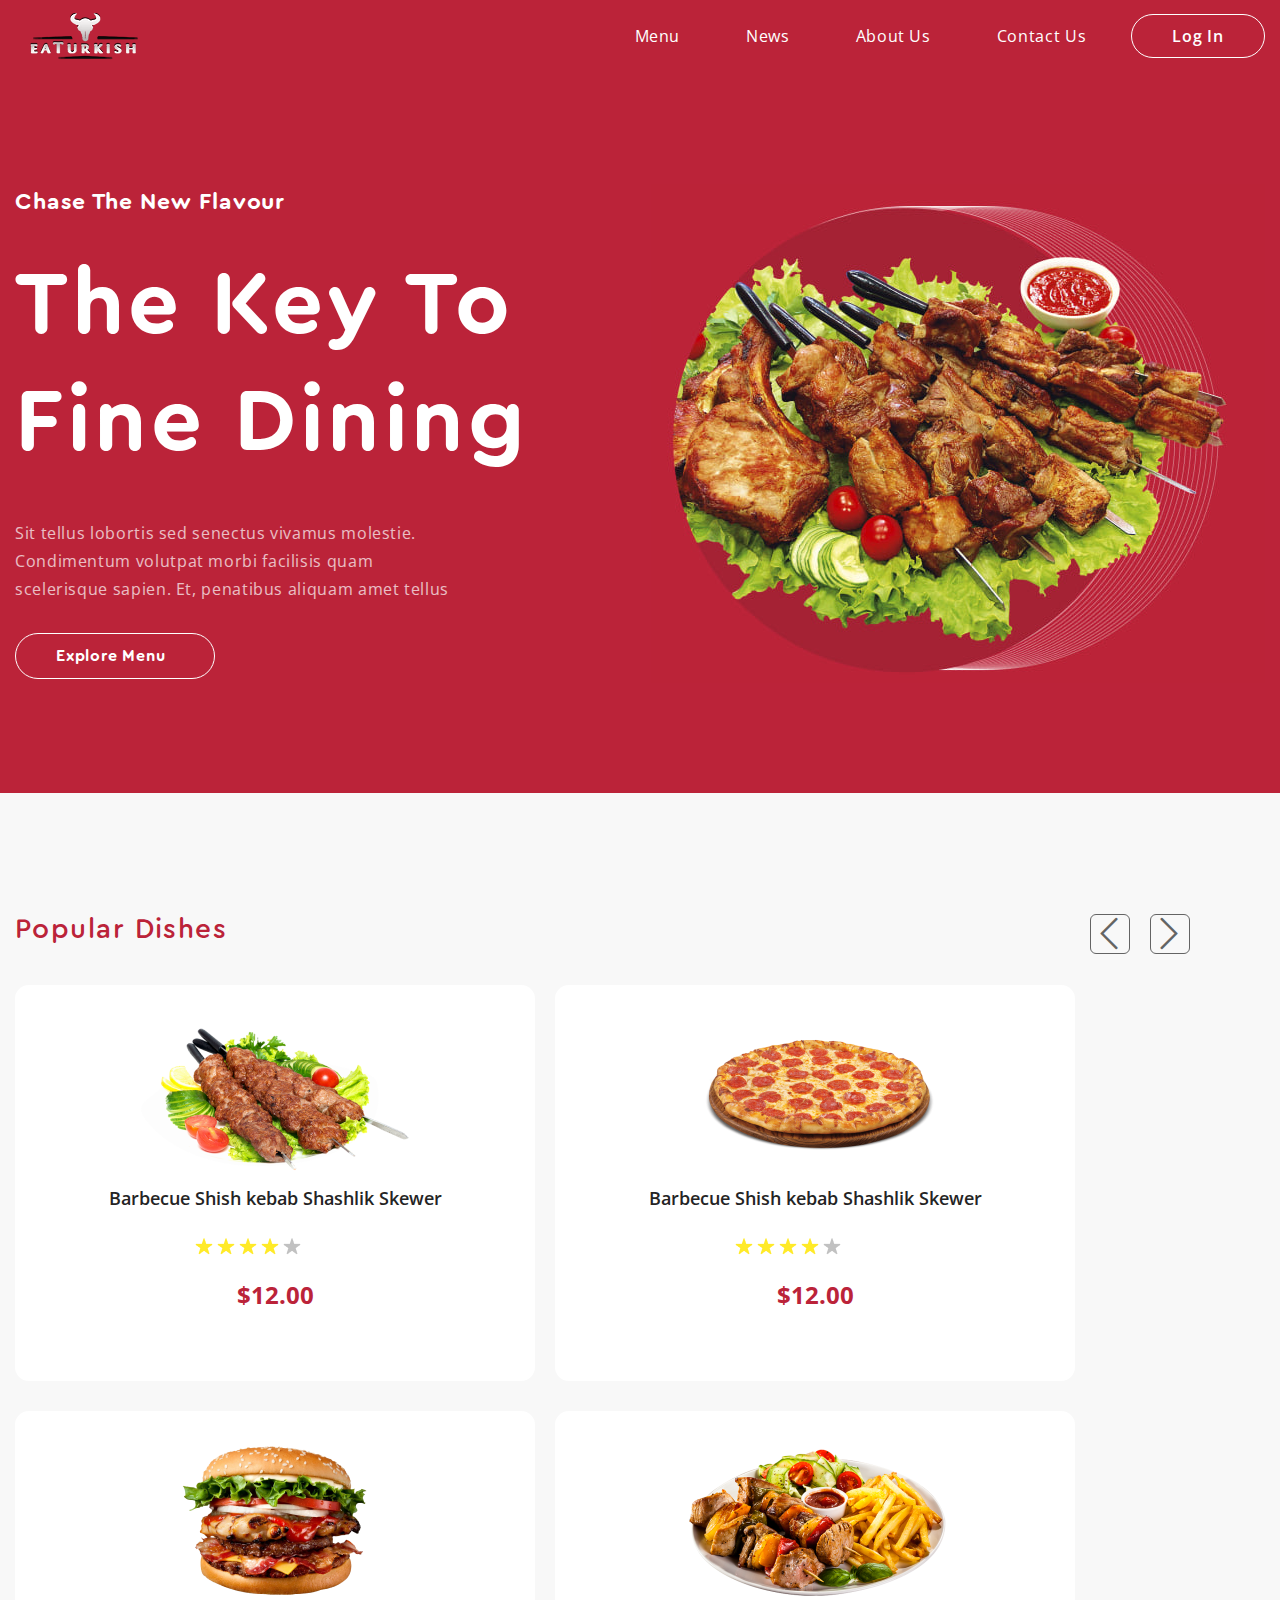
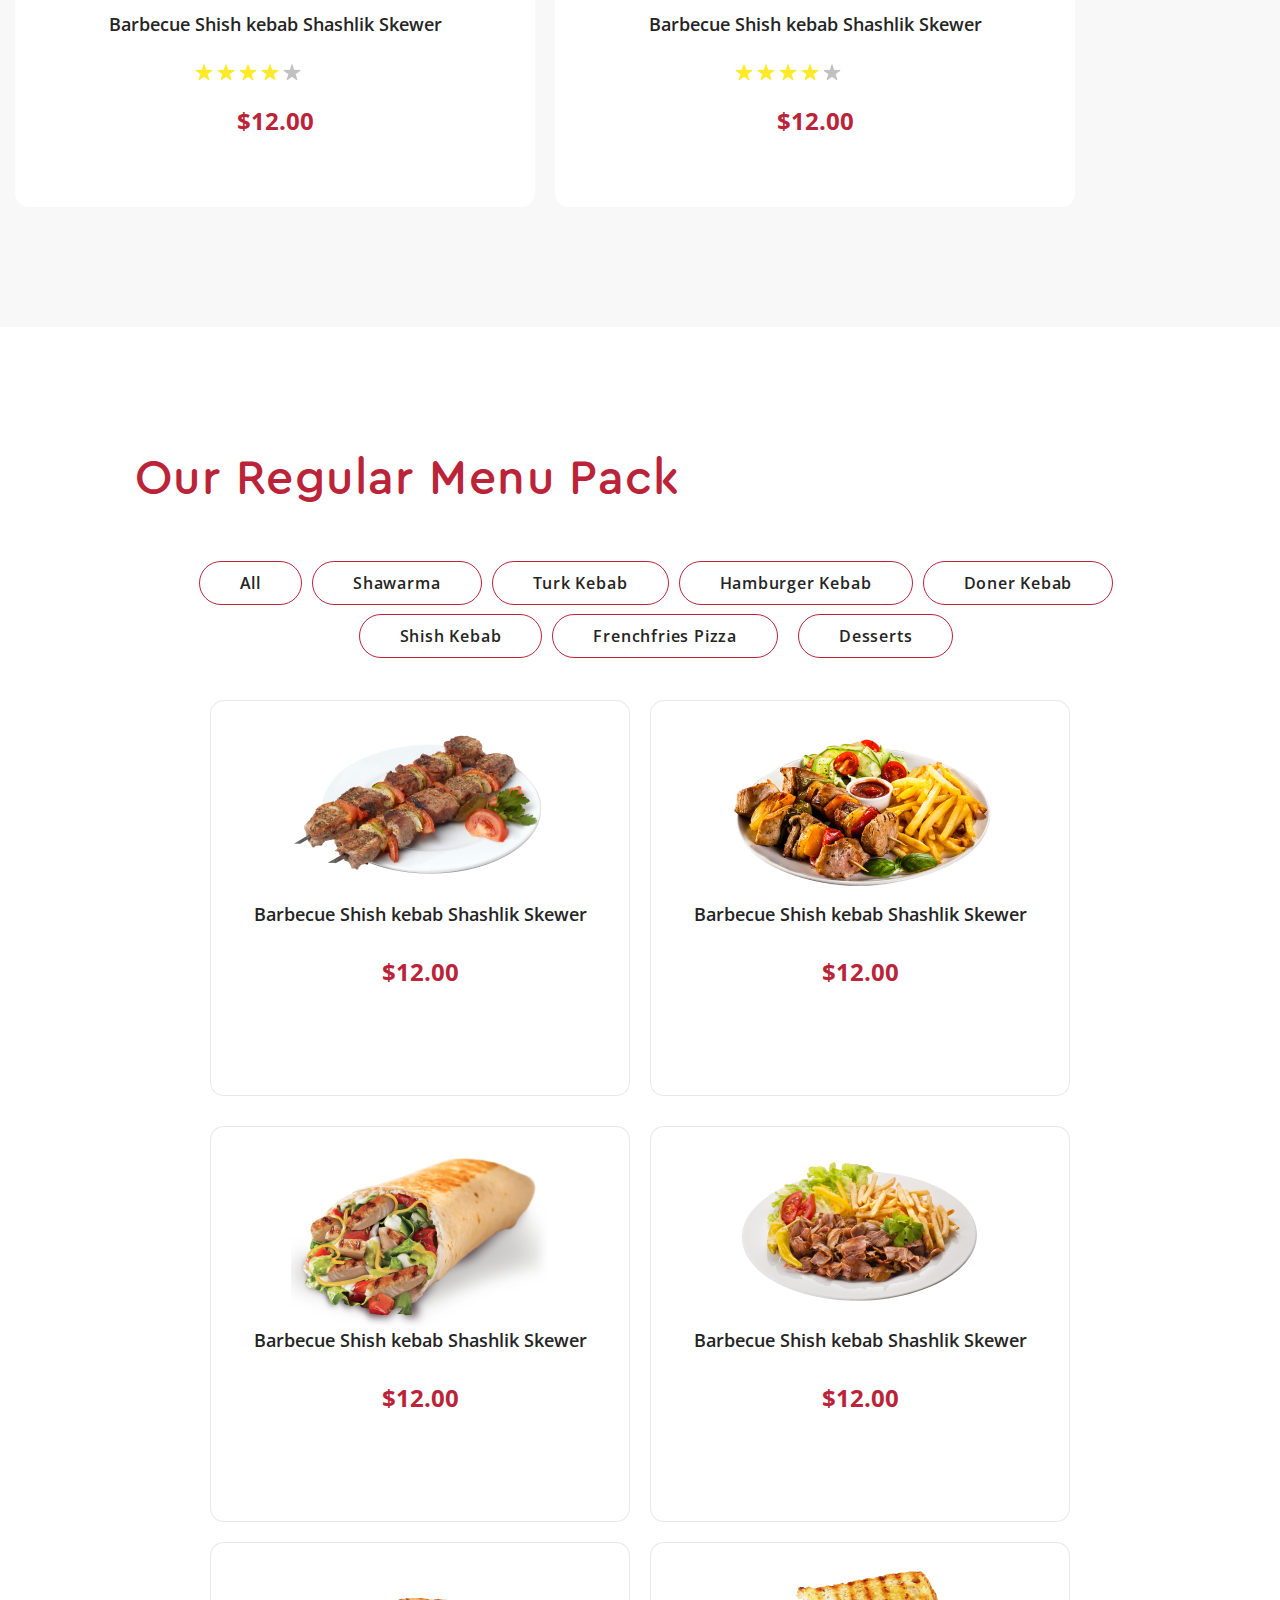
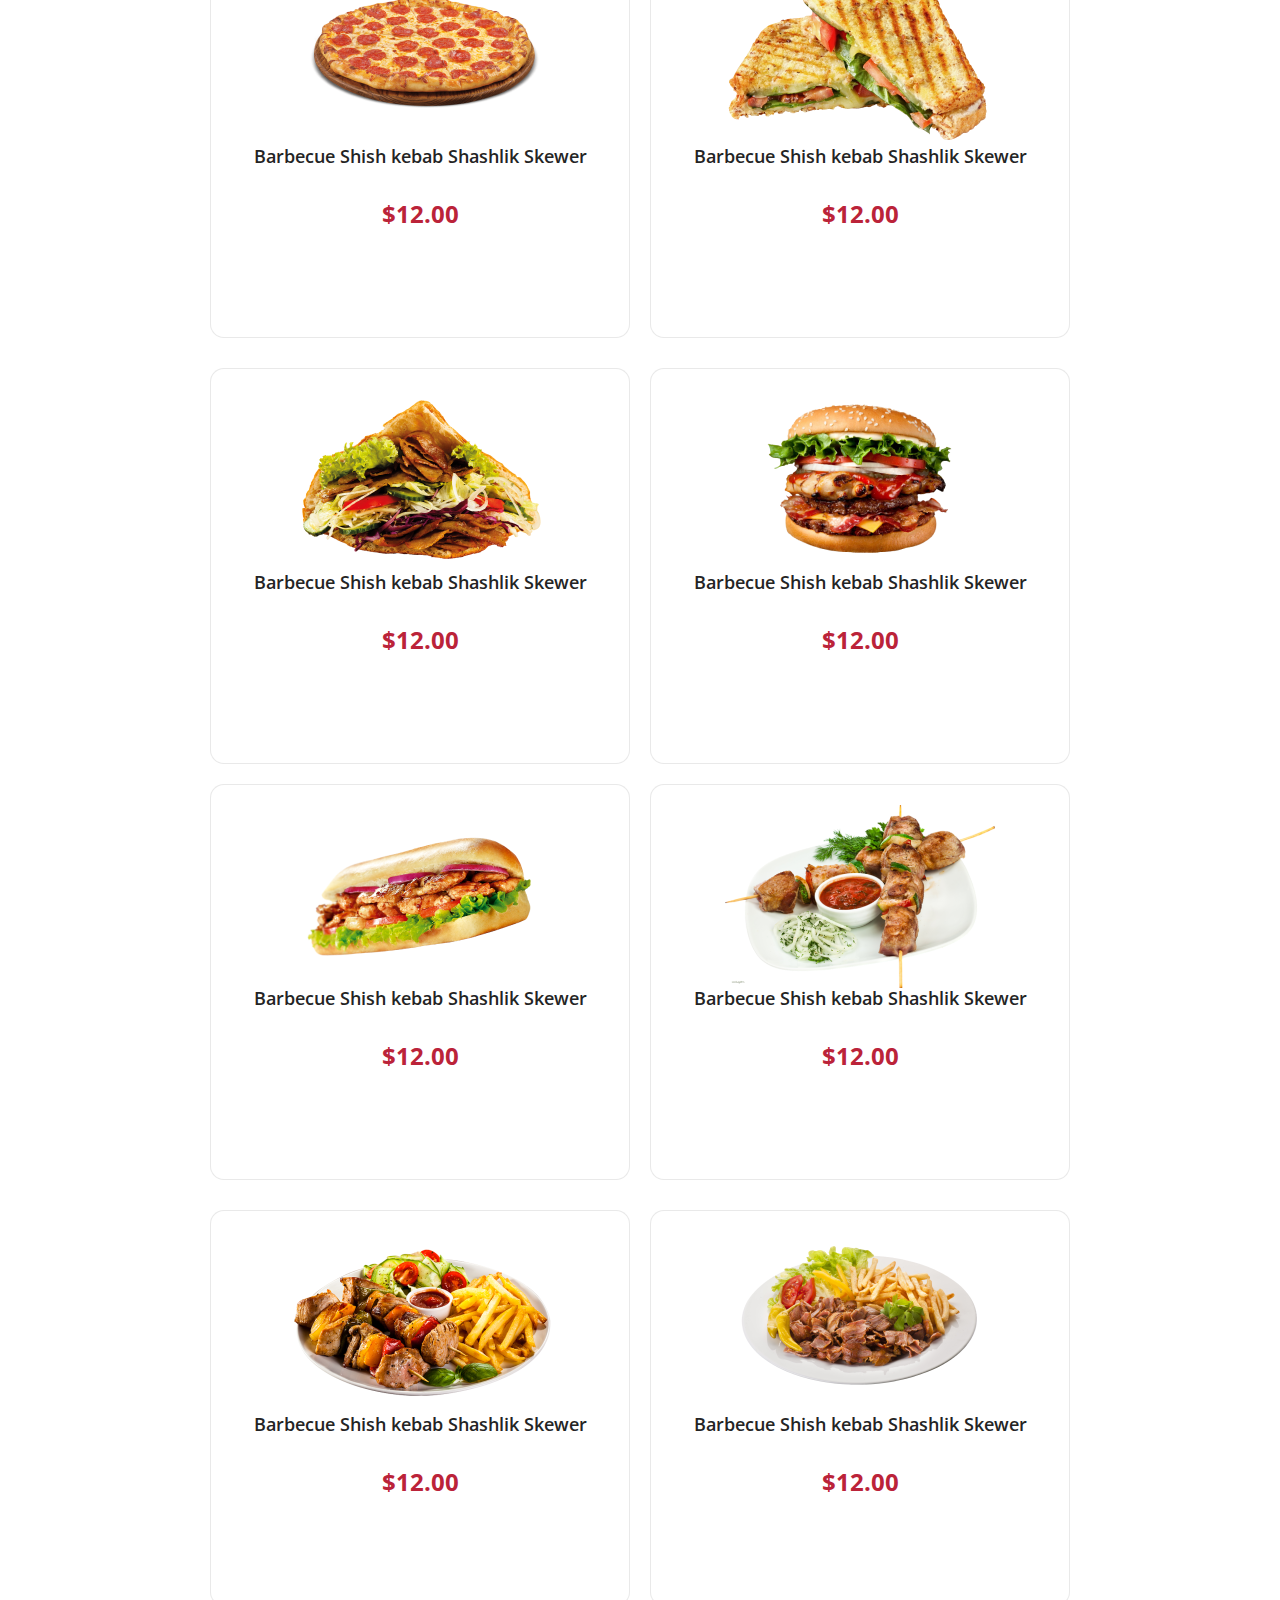
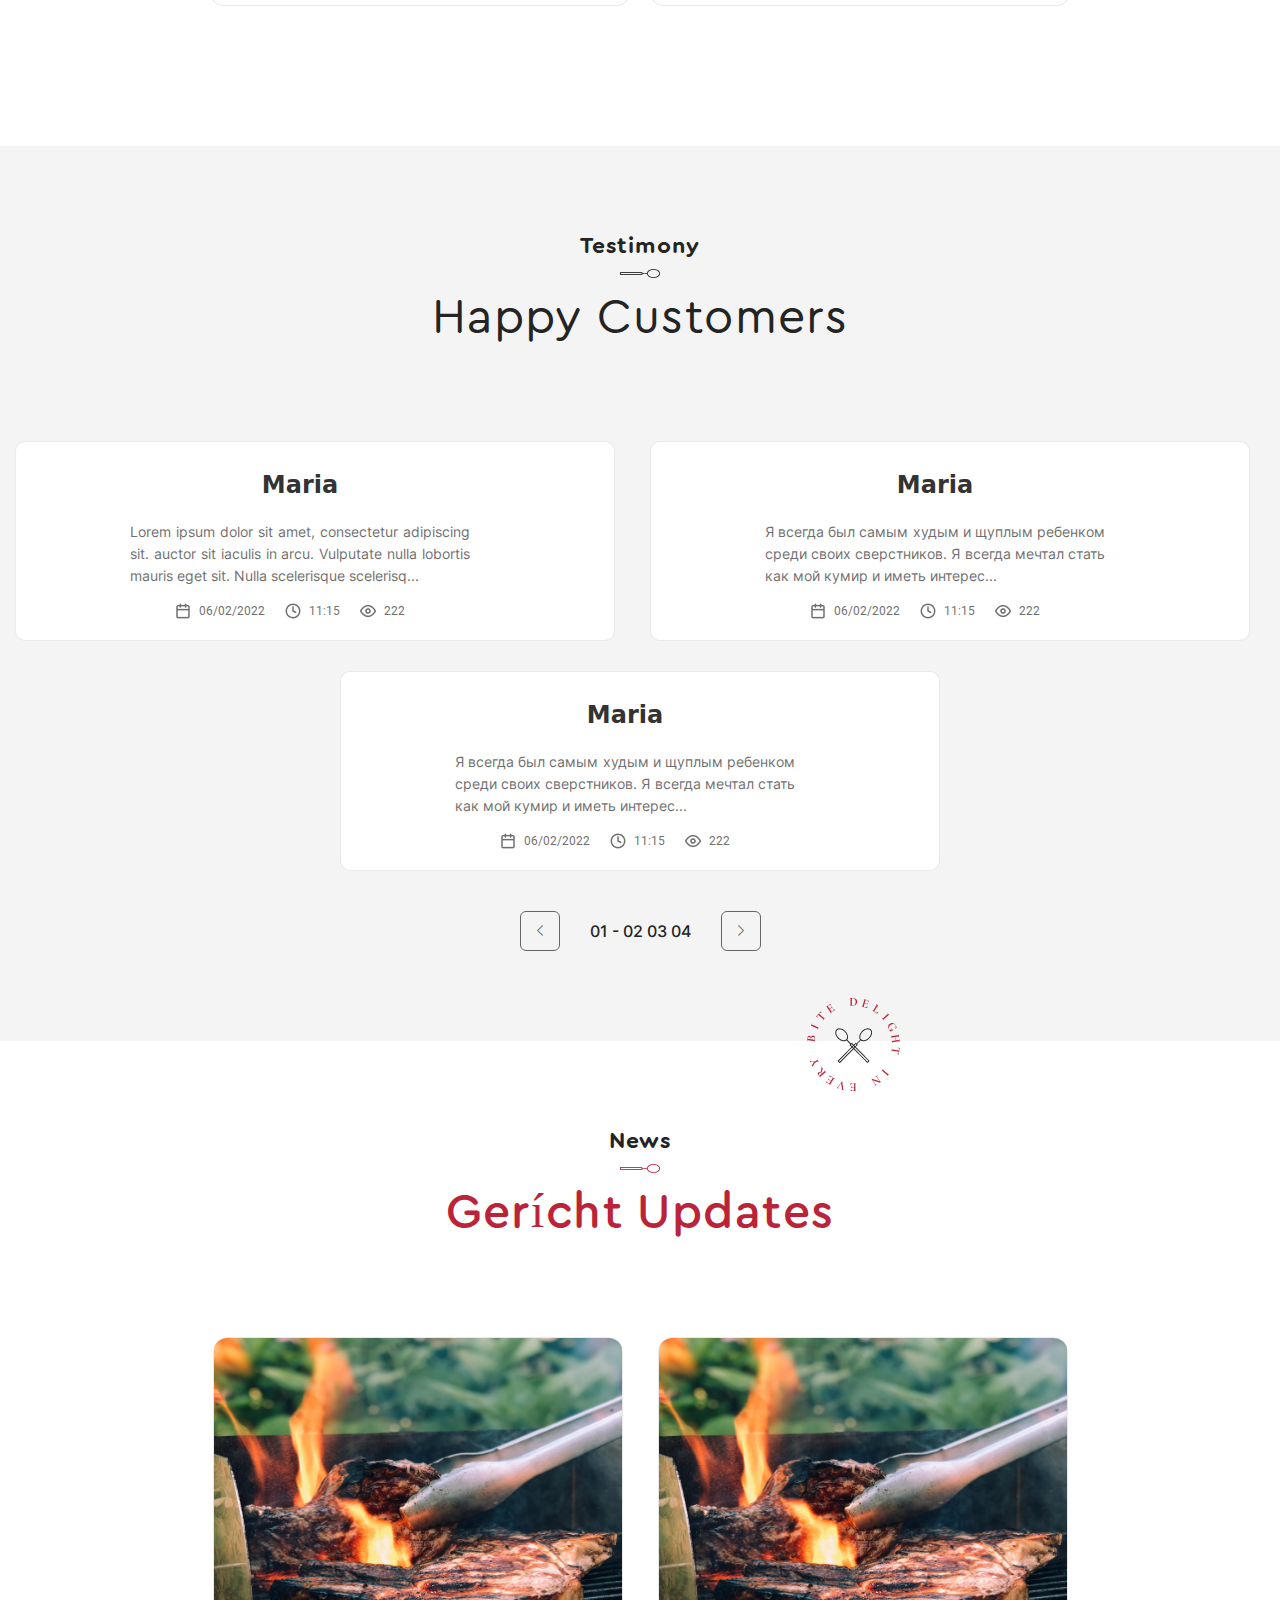
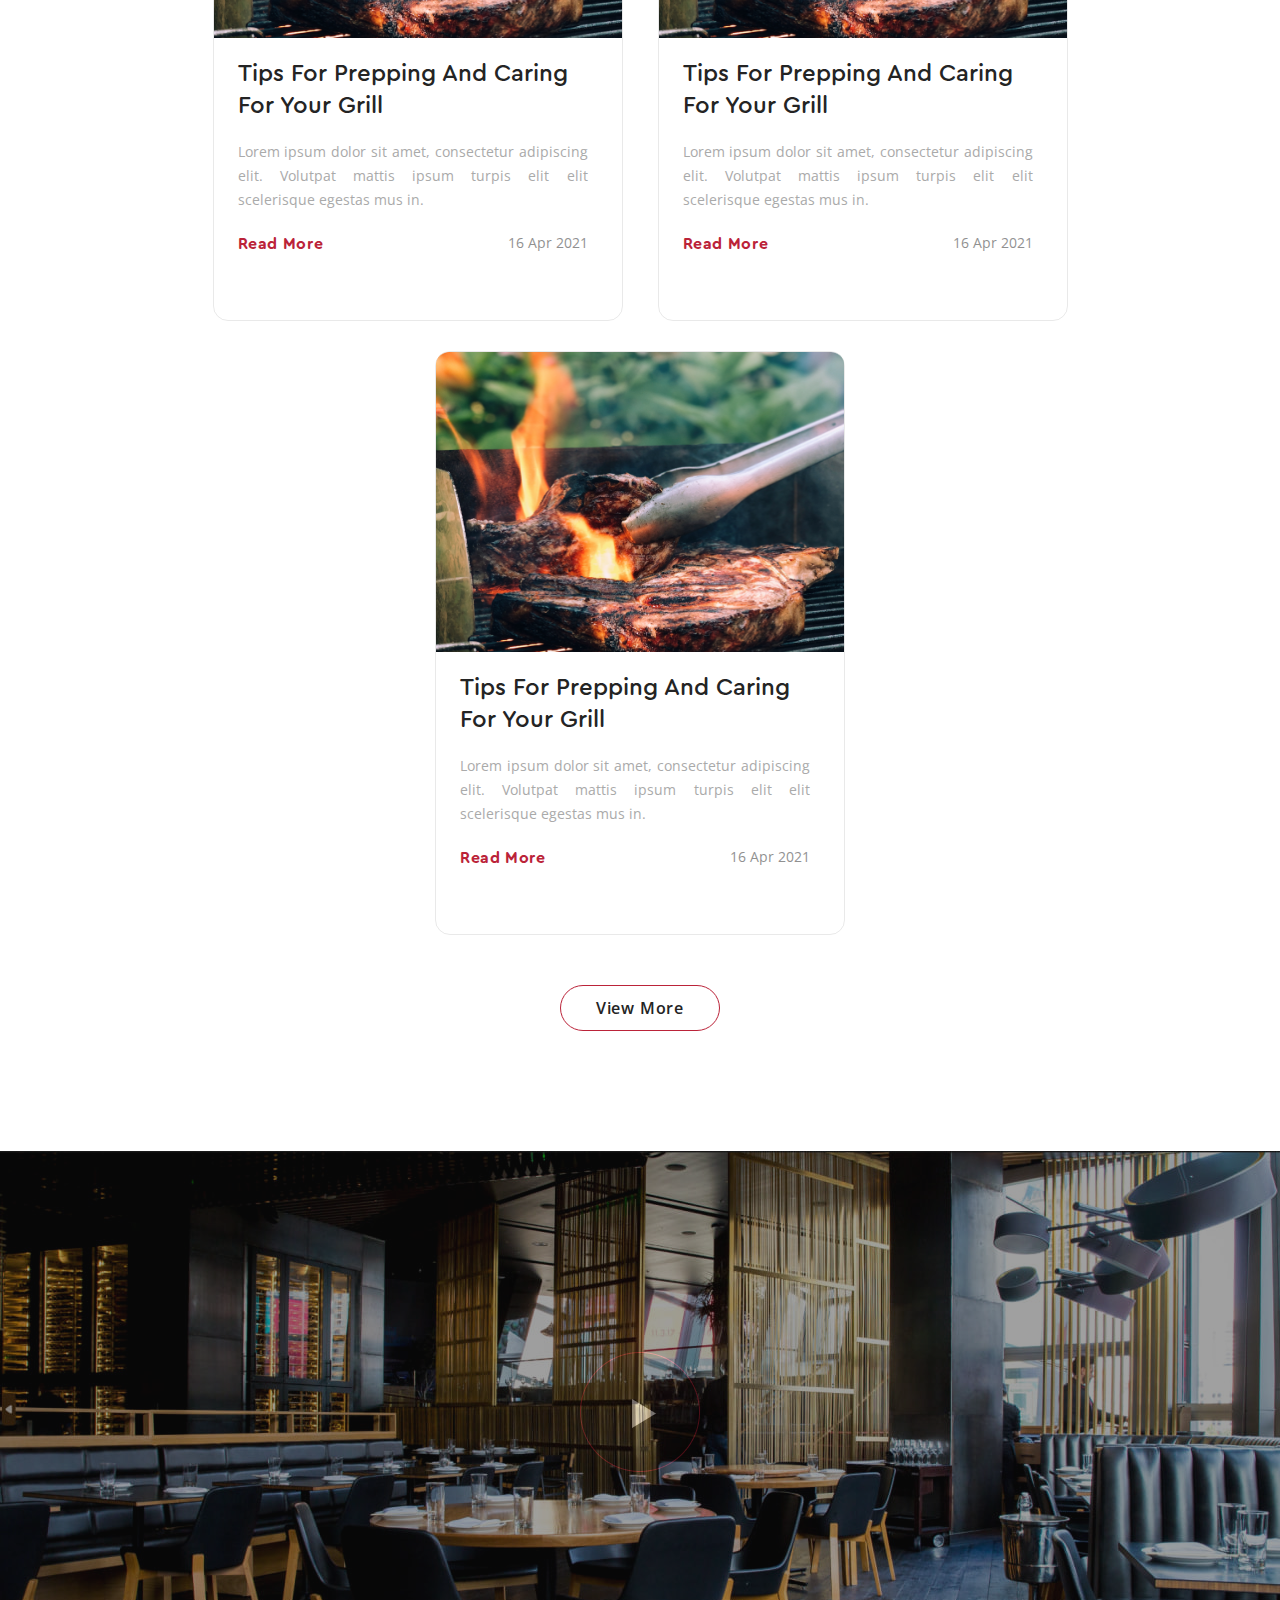
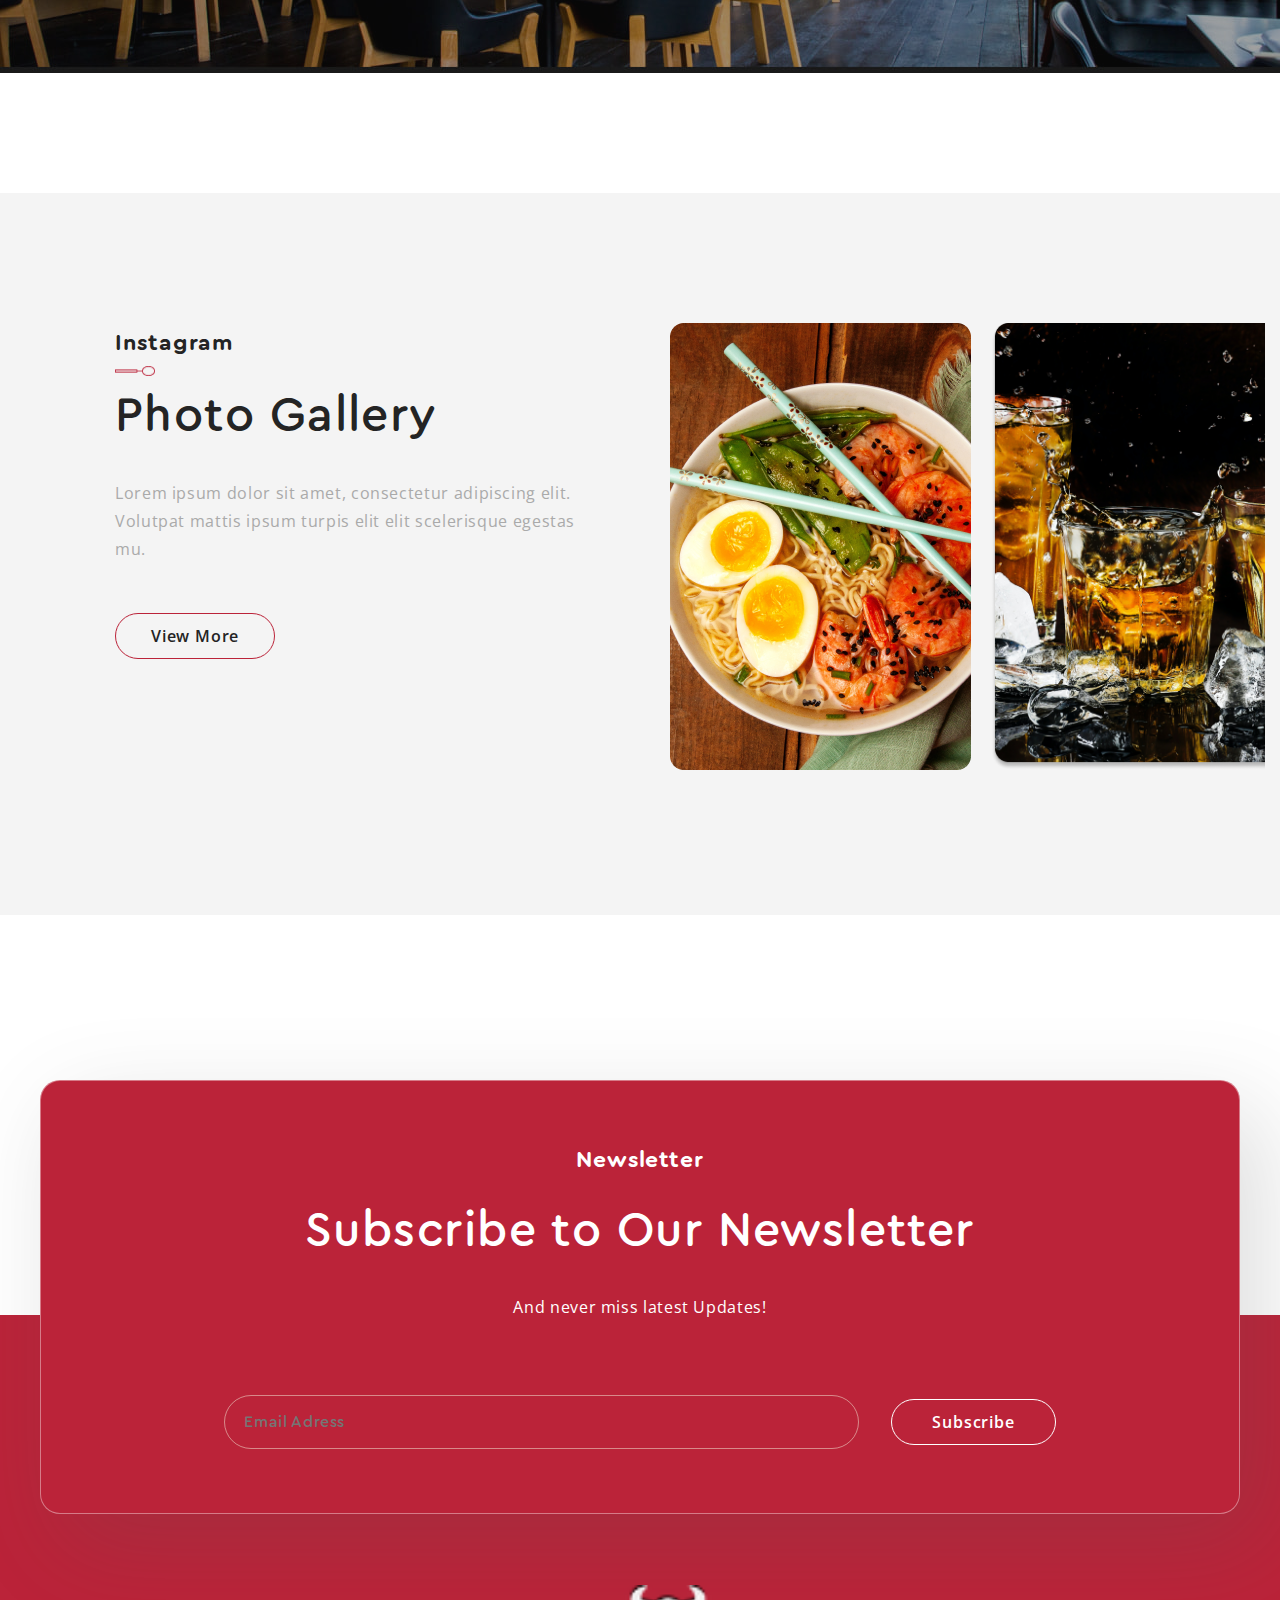
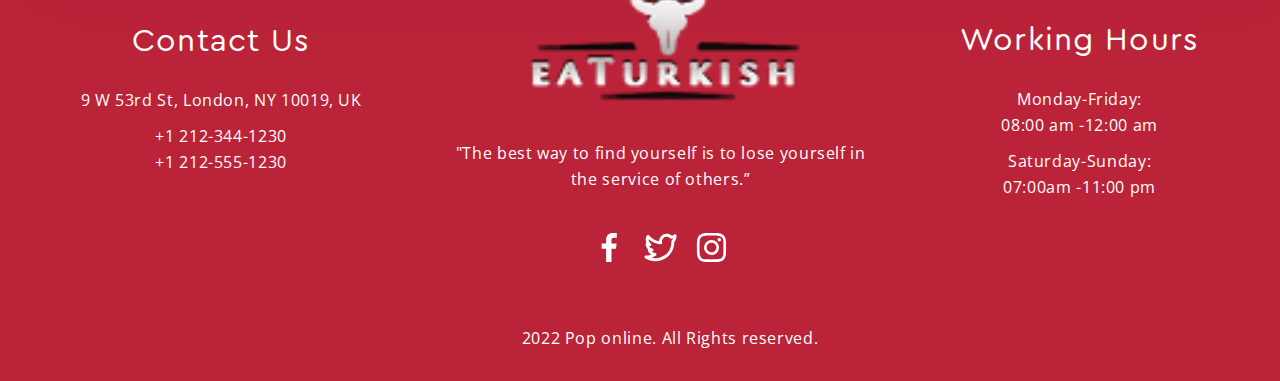
<file: index.html>
<!DOCTYPE html>
<html lang="en">

<head>
    <meta charset="UTF-8">
    <meta name="viewport" content="width=device-width, initial-scale=1.0">
    <title>Turkish Eat</title>
    <link rel="stylesheet" href="./css/all.min.css">
    <link rel="stylesheet" href="./bootstrap-5.2.3-dist/css/bootstrap.min.css">
    <link rel="stylesheet" href="./css/main.css">
    <link rel="stylesheet" href="./css/media.css">
</head>

<body>

    <header class="header">
        <div class="container header__container">
            <nav class="navbar navbar-expand-md navbar-dark">
                <a href="./index.html" class="navbar-brand"><img src="./img/image 2 (1).svg" alt=""></a>
                
                <button class="navbar-toggler" data-bs-toggle="collapse" data-bs-target="#menu">
                    <span class="navbar-toggler-icon"></span>
                </button>

                <div class="collapse navbar-collapse" id="menu">
                    <ul class="navbar-nav ms-auto gap-4 ">
                        <li class="nav-item">
                            <a href="./menu.html" class="nav__link">Menu</a>
                        </li>
                        <li class="nav-item">
                            <a href="./news.html" class="nav__link">News</a>
                        </li>
                        <li class="nav-item">
                            <a href="./aboutus.html" class=" nav__link">About Us</a>
                        </li>
                        <li class="nav-item">
                            <a href="./contactus.html" class="nav__link">Contact Us</a>
                        </li>
                        <li class="nav-item">
                            <a href="#!" class="nav__link-btn">Log in</a>
                        </li>
                    </ul>
                </div>

            </nav>
            <div class="header__content">
                <div class="header__desc">
                    <span class="header__desc-about-title">Chase the new Flavour</span>
                    <h1 class="header__desc-title">The key to Fine dining</h1>
                    <p class="header__desc-text">Sit tellus lobortis sed senectus vivamus molestie. Condimentum volutpat
                        morbi facilisis quam scelerisque sapien. Et, penatibus aliquam amet tellus </p>

                    <a href="#!" class="header__desc-btn">Explore Menu</a>
                </div>
                <div class="header__image">
                    <img src="./img/123.jpg" alt="">
                </div>

            </div>
        </div>
    </header>



    <main>
        <section class="popular">
            <div class="container">
                <div class="popular__nav">
                    <h3 class="popular__title">Popular Dishes</h3>
                    <div class="popular__icons">
                        <i class="popular__icon fal fa-chevron-left fa-xs"></i>
                        <i class="popular__icon fal fa-chevron-right fa-xs"></i>
                    </div>
                </div>

                <div class="popular__cards">
                    <div class="popular__card">
                    <div class="card__image">
                     <img src="./img/klipartz 1.png" alt="">
                    </div>
                        <div class="card__desc">
                            <h4 class="card__desc-title">Barbecue Shish kebab Shashlik Skewer</h4>
                            <img src="./img/Group 134.png" alt="" class="card__desc-img">
                            <a href="#!" class="card__desc-cost">$12.00</a>
                        </div>
                    </div>

                    <div class="popular__card">
                        <div class="card__image">
                            <img src="./img/klipartz 1 (1).png" alt="">
                        </div>
                        <div class="card__desc">
                            <h4 class="card__desc-title">Barbecue Shish kebab Shashlik Skewer</h4>
                            <img src="./img/Group 134.png" alt="" class="card__desc-img">
                            <a href="#!" class="card__desc-cost">$12.00</a>
                        </div>
                    </div>

                    <div class="popular__card">
                        <div class="card__image">
                            <img src="./img/klipartz 1 (2).png" alt="">
                        </div>
                        <div class="card__desc">
                            <h4 class="card__desc-title">Barbecue Shish kebab Shashlik Skewer</h4>
                            <img src="./img/Group 134.png" alt="" class="card__desc-img">
                            <a href="#!" class="card__desc-cost">$12.00</a>
                        </div>
                    </div>

                    <div class="popular__card">
                        <div class="card__image">
                            <img src="./img/klipartz 1 (3).png" alt="">
                        </div>
                        <div class="card__desc">
                            <h4 class="card__desc-title">Barbecue Shish kebab Shashlik Skewer</h4>
                            <img src="./img/Group 134.png" alt="" class="card__desc-img">
                            <a href="#!" class="card__desc-cost">$12.00</a>
                        </div>
                    </div>
                    <div class="popular__logo">
                        <img src="./img/Group 85.png" alt="">
                    </div>
                </div>
            </div>
        </section>


        <section class="menu">
            <div class="container">
                <h3 class="menu__title">Our Regular Menu Pack</h3>
                <ul class="menu__list">
                    <li class="menu__item"><a href="#!" class="menu__link">All</a></li>
                    <li class="menu__item"><a href="#!" class="menu__link">Shawarma</a></li>
                    <li class="menu__item"><a href="#!" class="menu__link">Turk Kebab</a></li>
                    <li class="menu__item"><a href="#!" class="menu__link">Hamburger Kebab</a></li>
                    <li class="menu__item"><a href="#!" class="menu__link">Doner kebab</a></li>
                    <li class="menu__item"><a href="#!" class="menu__link">Shish kebab</a></li>
                    <li class="menu__item"><a href="#!" class="menu__link">Frenchfries Pizza</a>
                    <li>
                    <li class="menu__item"><a href="#!" class="menu__link">Desserts</a></li>
                </ul>

                <div class="menu__cards">
                    <div class="menu__card">
                        <div class="card__image">
                            <img src="./img/klipartz 1 (4).png" alt="">
                        </div>
                        <div class="card__desc">
                            <h4 class="card__desc-title">Barbecue Shish kebab Shashlik Skewer</h4>
                            <a href="#!" class="card__desc-cost">$12.00</a>
                        </div>
                    </div>
                    <div class="menu__card">
                        <div class="card__image">
                            <img src="./img/klipartz 1 (5).png" alt="">
                        </div>
                        <div class="card__desc">
                            <h4 class="card__desc-title">Barbecue Shish kebab Shashlik Skewer</h4>
                            <a href="#!" class="card__desc-cost">$12.00</a>
                        </div>
                    </div>
                    <div class="menu__card">
                        <div class="card__image">
                            <img src="./img/klipartz 1 (6).png" alt="">
                        </div>
                        <div class="card__desc">
                            <h4 class="card__desc-title">Barbecue Shish kebab Shashlik Skewer</h4>
                            <a href="#!" class="card__desc-cost">$12.00</a>
                        </div>
                    </div>
                    <div class="menu__card">
                        <div class="card__image">
                            <img src="./img/klipartz 1 (7).png" alt="">
                        </div>
                        <div class="card__desc">
                            <h4 class="card__desc-title">Barbecue Shish kebab Shashlik Skewer</h4>
                            <a href="#!" class="card__desc-cost">$12.00</a>
                        </div>
                    </div>
                </div>
                <div class="menu__cards">
                    <div class="menu__card">
                        <div class="card__image">
                            <img src="./img/klipartz 1 (8).png" alt="">
                        </div>
                        <div class="card__desc">
                            <h4 class="card__desc-title">Barbecue Shish kebab Shashlik Skewer</h4>
                            <a href="#!" class="card__desc-cost">$12.00</a>
                        </div>
                    </div>
                    <div class="menu__card">
                        <div class="card__image">
                            <img src="./img/klipartz 1 (9).png" alt="">
                        </div>
                        <div class="card__desc">
                            <h4 class="card__desc-title">Barbecue Shish kebab Shashlik Skewer</h4>
                            <a href="#!" class="card__desc-cost">$12.00</a>
                        </div>
                    </div>
                    <div class="menu__card">
                        <div class="card__image">
                            <img src="./img/klipartz 1 (10).png" alt="">
                        </div>
                        <div class="card__desc">
                            <h4 class="card__desc-title">Barbecue Shish kebab Shashlik Skewer</h4>
                            <a href="#!" class="card__desc-cost">$12.00</a>
                        </div>
                    </div>
                    <div class="menu__card">
                        <div class="card__image">
                            <img src="./img/klipartz 1 (11).png" alt="">
                        </div>
                        <div class="card__desc">
                            <h4 class="card__desc-title">Barbecue Shish kebab Shashlik Skewer</h4>
                            <a href="#!" class="card__desc-cost">$12.00</a>
                        </div>
                    </div>
                </div>

                <div class="menu__cards">
                    <div class="menu__card">
                        <div class="card__image">
                            <img src="./img/klipartz 1 (12).png" alt="">
                        </div>
                        <div class="card__desc">
                            <h4 class="card__desc-title">Barbecue Shish kebab Shashlik Skewer</h4>
                            <a href="#!" class="card__desc-cost">$12.00</a>
                        </div>
                    </div>
                    <div class="menu__card">
                        <div class="card__image">
                            <img src="./img/klipartz 1 (13).png" alt="">
                        </div>
                        <div class="card__desc">
                            <h4 class="card__desc-title">Barbecue Shish kebab Shashlik Skewer</h4>
                            <a href="#!" class="card__desc-cost">$12.00</a>
                        </div>
                    </div>
                    <div class="menu__card">
                        <div class="card__image">
                            <img src="./img/klipartz 1 (14).png" alt="">
                        </div>
                        <div class="card__desc">
                            <h4 class="card__desc-title">Barbecue Shish kebab Shashlik Skewer</h4>
                            <a href="#!" class="card__desc-cost">$12.00</a>
                        </div>
                    </div>
                    <div class="menu__card">
                        <div class="card__image">
                            <img src="./img/klipartz 1 (15).png" alt="">
                        </div>
                        <div class="card__desc">
                            <h4 class="card__desc-title">Barbecue Shish kebab Shashlik Skewer</h4>
                            <a href="#!" class="card__desc-cost">$12.00</a>
                        </div>
                    </div>
                </div>
            </div>
        </section>

        <section class="customers">
            <div class="container">
                <div class="customers__basic">
                    <span class="customers__mini-title">
                        Testimony
                    </span>
                    <img src="./img/Vector.png" alt="" class="customers__icon">
                    <h3 class="customers__title">Happy customers</h3>
                </div>

                <div class="customers__cards">
                    <div class="customers__card">
                        <h4 class="card__title">Maria</h4>
                        <p class="card__text">Lorem ipsum dolor sit amet, consectetur adipiscing sit. auctor sit iaculis
                            in arcu. Vulputate nulla lobortis mauris eget sit. Nulla scelerisque scelerisq...</p>
                        <div class="card__info">
                            <img src="./img/calendar.png" alt="" class="img">
                            <p class="data">06/02/2022</p>
                            <img src="./img/clock.png" alt="" class="img">
                            <p class="data">11:15</p>
                            <img src="./img/eye.png" alt="" class="img">
                            <p class="data">222</p>

                        </div>
                    </div>

                    <div class="customers__card">
                        <h4 class="card__title">Maria</h4>
                        <p class="card__text">Я всегда был самым худым и щуплым ребенком среди своих сверстников. Я
                            всегда мечтал стать как мой кумир и иметь интерес...</p>
                        <div class="card__info">
                            <img src="./img/calendar.png" alt="" class="img">
                            <p class="data">06/02/2022</p>
                            <img src="./img/clock.png" alt="" class="img">
                            <p class="data">11:15</p>
                            <img src="./img/eye.png" alt="" class="img">
                            <p class="data">222</p>

                        </div>
                    </div>
                    <div class="customers__card card3">
                        <h4 class="card__title">Maria</h4>
                        <p class="card__text">Я всегда был самым худым и щуплым ребенком среди своих сверстников. Я
                            всегда мечтал стать как мой кумир и иметь интерес...</p>
                        <div class="card__info">
                            <img src="./img/calendar.png" alt="" class="img">
                            <p class="data">06/02/2022</p>
                            <img src="./img/clock.png" alt="" class="img">
                            <p class="data">11:15</p>
                            <img src="./img/eye.png" alt="" class="img">
                            <p class="data">222</p>

                        </div>
                    </div>
                </div>
                <div class="customers__menu">
                        <i class="popular__icon fal fa-chevron-left fa-xs"></i>
                    <div class="menu__numbers">
                        <p>01 - 02 03 04</p>
                    </div>
                    <i class="popular__icon fal fa-chevron-right fa-xs"></i>
                </div>

                <div class="customers__logo">
                    <img src="./img/Group 85.png" alt="">
                </div>
            </div>
        </section>

        <section class="news">
            <div class="container">
                <div class="news__basic">
                    <span class="news__mini-title">
                        News
                    </span>
                    <img src="./img/Vector (1).png" alt="" class="news__icon">
                    <h3 class="news__title">Gerícht updates</h3>
                </div>

                <div class="news__cards">
                    <div class="news__card">
                        <img src="./img/paul-hermann-jeiqzOgwwKU-unsplash 2.png" alt="" class="news__card-img">
                        <div class="news__card-desc">
                            <h4 class="news__card-title">
                                tips for prepping and caring for your grill
                            </h4>
                            <p class="news__card-text">Lorem ipsum dolor sit amet, consectetur adipiscing elit. Volutpat
                                mattis ipsum turpis elit elit scelerisque egestas mus in.</p>

                            <div class="news__card-info">
                                <a href="#!" class="info-link">Read More</a>
                                <p class="info-data">16 Apr 2021</p>
                            </div>
                        </div>
                    </div>
                    <div class="news__card">
                        <img src="./img/paul-hermann-jeiqzOgwwKU-unsplash 2.png" alt="" class="news__card-img">
                        <div class="news__card-desc">
                            <h4 class="news__card-title">
                                tips for prepping and caring for your grill
                            </h4>
                            <p class="news__card-text">Lorem ipsum dolor sit amet, consectetur adipiscing elit. Volutpat
                                mattis ipsum turpis elit elit scelerisque egestas mus in.</p>

                            <div class="news__card-info">
                                <a href="#!" class="info-link">Read More</a>
                                <p class="info-data">16 Apr 2021</p>
                            </div>
                        </div>
                    </div>
                    <div class="news__card  news3">
                        <img src="./img/paul-hermann-jeiqzOgwwKU-unsplash 2.png" alt="" class="news__card-img">
                        <div class="news__card-desc">
                            <h4 class="news__card-title">
                                tips for prepping and caring for your grill
                            </h4>
                            <p class="news__card-text">Lorem ipsum dolor sit amet, consectetur adipiscing elit. Volutpat
                                mattis ipsum turpis elit elit scelerisque egestas mus in.</p>

                            <div class="news__card-info">
                                <a href="#!" class="info-link">Read More</a>
                                <p class="info-data">16 Apr 2021</p>
                            </div>
                        </div>
                    </div>

                </div>
                <div class="news__btn">
                    <a href="#!" class="btn">View More</a>
                </div>

            </div>
        </section>

        <section class="premier">
            <img src="./img/qwe.jpg" alt="" class="premier__img">
            <div class="premier__content">
                <a href="#!" class="premier__icon-play">
                    <img src="./img/Play.png" alt="">
                </a>

            </div>
        </section>


        <section class="instagram">
            <div class=" container instagram__container">
                <div class="instagram__desc">
                    <span class="instagram__mini-title">
                        Instagram
                    </span>
                    <img src="./img/Vector (1).png" alt="" class="instagram__icon ">
                    <h3 class="instagran__title news__title">Photo Gallery</h3>
                    <p class="instagram__text news__text">Lorem ipsum dolor sit amet, consectetur adipiscing elit.
                        Volutpat mattis ipsum turpis elit elit scelerisque egestas mu.</p>
                    <div class="instagram__btn news__btn">
                        <a href="#!" class="btn">View More</a>
                    </div>
                </div>

                <div class="instagram__img">
                    <div class="instagram__photos">
                        <a href="#!">
                            <div class="photos__img">
                                <img src="./img/michele-blackwell-rAyCBQTH7ws-unsplash 2.png" alt="" class="img">
                                <div class="card__hover">
                                    <img src="./img/u_instagram.png" alt="" class="insta-logo">
                                </div>
                            </div>
                        </a>
                        <a href="">
                            <div class="photos__img">
                                <img src="./img/Mask Group (1).png" alt="" class="img">
                                <div class="card__hover">
                                    <img src="./img/u_instagram.png" alt="" class="insta-logo">
                                </div>
                            </div>
                        </a>
                        <a href="">
                            <div class="photos__img">
                                <img src="./img/christian-coquet-p1sdBSnS3Qc-unsplash.png" class="img">
                                <div class="card__hover">
                                    <img src="./img/u_instagram.png" alt="" class="insta-logo">
                                </div>
                            </div>
                        </a>
                        <a href="">
                            <div class="photos__img">
                                <img src="./img/michele-blackwell-rAyCBQTH7ws-unsplash 2.png" alt="" class="img">
                                <div class="card__hover">
                                    <img src="./img/u_instagram.png" alt="" class="insta-logo">
                                </div>
                            </div>
                        </a>
                        <a href="">
                            <div class="photos__img">
                                <img src="./img/coffe.jpg" alt="" class="img">
                                <div class="card__hover">
                                    <img src="./img/u_instagram.png" alt="" class="insta-logo">
                                </div>
                            </div>
                        </a>
                        <a href="">
                            <div class="photos__img">
                                <img src="./img/coctail.jpg
                                " alt="" class="img">
                                <div class="card__hover">
                                    <img src="../img/u_instagram.png" alt="" class="insta-logo">
                                </div>
                            </div>
                        </a>
                    </div>
                </div>
            </div>
        </section>

        <section class="contact">
                <div class="contact__container">
                    <span class="contact__mini-title">Newsletter</span>
                    <h3 class="contact__title">Subscribe to Our Newsletter</h3>
                    <p class="contact__text">And never miss latest Updates!</p>
                    <div class="contact__buttons">
                        <form action="" class="buttons">
                            <input type="email" class="contact__email" placeholder="Email Adress" required>
                            <button type="submit" class="contact__btn nav__link-btn">Subscribe</button>
                        </form>
                  
                    </div>
                </div>
        </section>
    </main>





    <footer class="footer">
        <div class="container">
            <div class="footer__container">
                <div class="contact__us">
                    <h4 class="title">Contact Us</h4>
                    <p class="adress text contact__adress">9 W 53rd St, London, NY 10019, UK</p>
                    <span class="text number">
                        +1 212-344-1230
                    </span>
                    <span class="text number">
                        +1 212-555-1230
                    </span>
                </div>
                <div class="footer__logo">
                    <img src="./img/image 2 (1).svg" alt="" class="footer__logo-img">
                    <p class="text text__logo">
                        "The best way to find yourself is to lose yourself in the service of others.”
                    </p>
                    <div class="logo__icons">
                        <a href="#!"><svg xmlns="http://www.w3.org/2000/svg" width="35" height="35" viewBox="0 0 24 24" fill="none">
                            <path d="M15.1194 5.32003H16.9994V2.14003C16.0891 2.04538 15.1745 1.99865 14.2594 2.00003C11.5394 2.00003 9.67938 3.66003 9.67938 6.70003V9.32003H6.60938V12.88H9.67938V22H13.3594V12.88H16.4194L16.8794 9.32003H13.3594V7.05003C13.3594 6.00003 13.6394 5.32003 15.1194 5.32003Z" fill="white"/>
                          </svg></a>
                         <a href="#!"><svg xmlns="http://www.w3.org/2000/svg" width="35" height="35" viewBox="0 0 24 24" fill="none">
                            <path d="M22.9924 3.94923C22.9925 3.7726 22.9458 3.59909 22.8571 3.44637C22.7683 3.29366 22.6407 3.1672 22.4871 3.07986C22.3336 2.99253 22.1597 2.94744 21.983 2.94919C21.8064 2.95095 21.6334 2.99948 21.4816 3.08985C20.8963 3.43823 20.2662 3.70503 19.6086 3.88285C18.6696 3.07708 17.472 2.63615 16.2347 2.64066C14.8772 2.64222 13.5735 3.17125 12.5989 4.11604C11.6242 5.06083 11.0548 6.34742 11.011 7.70414C8.335 7.2774 5.90965 5.88066 4.19747 3.78028C4.09431 3.65511 3.96256 3.55659 3.81333 3.49303C3.6641 3.42946 3.50178 3.40271 3.34005 3.41503C3.17841 3.42834 3.02244 3.48082 2.88564 3.56794C2.74884 3.65506 2.63532 3.77419 2.55489 3.91503C2.14242 4.63484 1.90552 5.44179 1.86344 6.27034C1.82136 7.09889 1.97528 7.92568 2.3127 8.68358L2.31075 8.68553C2.1591 8.77893 2.03394 8.90969 1.94725 9.06528C1.86057 9.22087 1.81525 9.3961 1.81563 9.57421C1.81379 9.72114 1.82261 9.86801 1.842 10.0137C1.94414 11.2719 2.50178 12.4497 3.41036 13.3262C3.34872 13.4436 3.3111 13.5721 3.2997 13.7042C3.2883 13.8364 3.30334 13.9694 3.34395 14.0957C3.74006 15.3298 4.58245 16.3718 5.70626 17.0176C4.5645 17.4591 3.33168 17.613 2.11641 17.4658C1.89148 17.4376 1.66364 17.4866 1.47026 17.6049C1.27688 17.7232 1.12944 17.9037 1.05212 18.1168C0.974813 18.3299 0.97222 18.563 1.04477 18.7777C1.11732 18.9925 1.26071 19.1762 1.45141 19.2988C3.5415 20.645 5.97509 21.3607 8.46118 21.3604C11.2804 21.3921 14.0311 20.4912 16.2854 18.7978C18.5397 17.1044 20.1711 14.7135 20.926 11.997C21.2791 10.8137 21.4593 9.5855 21.4612 8.35059C21.4612 8.28516 21.4612 8.21778 21.4602 8.1504C21.9823 7.58733 22.3868 6.9257 22.6499 6.2043C22.913 5.48289 23.0294 4.71622 22.9924 3.94923ZM19.6857 7.16114C19.5206 7.35648 19.437 7.60794 19.4523 7.86329C19.4621 8.02829 19.4611 8.19429 19.4611 8.35059C19.4591 9.39413 19.3061 10.4319 19.007 11.4316C18.3905 13.743 17.0162 15.7807 15.1041 17.2182C13.192 18.6558 10.8529 19.4101 8.46118 19.3604C7.60206 19.3606 6.7459 19.2597 5.9104 19.0596C6.97581 18.7162 7.97199 18.1869 8.85278 17.4961C9.01501 17.3684 9.13373 17.1936 9.19267 16.9957C9.2516 16.7978 9.24786 16.5865 9.18195 16.3908C9.11605 16.1952 8.99121 16.0247 8.82456 15.9028C8.65791 15.7809 8.45762 15.7135 8.25118 15.71C7.42001 15.697 6.62631 15.362 6.03731 14.7754C6.18673 14.7471 6.33517 14.7119 6.48263 14.6699C6.69864 14.6084 6.88767 14.476 7.01929 14.2941C7.15091 14.1121 7.21745 13.8911 7.2082 13.6667C7.19896 13.4423 7.11446 13.2275 6.96831 13.057C6.82217 12.8865 6.62289 12.7701 6.40255 12.7266C5.92009 12.6313 5.4661 12.426 5.07586 12.1268C4.68563 11.8275 4.36967 11.4422 4.15255 11.001C4.33328 11.0256 4.51516 11.041 4.69747 11.0469C4.91405 11.0502 5.12606 10.9845 5.30285 10.8593C5.47963 10.7341 5.61202 10.556 5.68087 10.3506C5.74685 10.1434 5.74345 9.92025 5.6712 9.71512C5.59894 9.50999 5.46177 9.33401 5.28048 9.21387C4.84063 8.92084 4.48032 8.52329 4.23184 8.05683C3.98335 7.59036 3.85444 7.06955 3.85665 6.54103C3.85665 6.47463 3.8586 6.40822 3.86251 6.34279C6.10377 8.43304 9.01083 9.66524 12.0715 9.82228C12.226 9.82837 12.3799 9.79927 12.5215 9.73718C12.6631 9.67509 12.7887 9.58164 12.8889 9.46388C12.9881 9.34498 13.0583 9.20469 13.0941 9.05404C13.1298 8.90339 13.1301 8.7465 13.0949 8.59572C13.0377 8.35708 13.0085 8.11259 13.008 7.8672C13.0089 7.01173 13.3491 6.19157 13.954 5.58667C14.5589 4.98176 15.3791 4.64153 16.2346 4.64063C16.6747 4.63945 17.1103 4.72953 17.5139 4.90518C17.9174 5.08082 18.2802 5.33823 18.5793 5.66114C18.6946 5.78522 18.8398 5.87773 19.001 5.92987C19.1622 5.98202 19.334 5.99205 19.5002 5.95903C19.911 5.87909 20.3159 5.77142 20.7121 5.63677C20.4418 6.18974 20.0964 6.70272 19.6857 7.16114Z" fill="white"/>
                          </svg></a> 
                          <a href="#!"><svg xmlns="http://www.w3.org/2000/svg" width="35" height="35" viewBox="0 0 24 24" fill="none">
                            <path d="M17.34 5.46C17.1027 5.46 16.8707 5.53038 16.6733 5.66224C16.476 5.79409 16.3222 5.98151 16.2313 6.20078C16.1405 6.42005 16.1168 6.66133 16.1631 6.89411C16.2094 7.12689 16.3236 7.34071 16.4915 7.50853C16.6593 7.67635 16.8731 7.79064 17.1059 7.83694C17.3387 7.88324 17.5799 7.85948 17.7992 7.76866C18.0185 7.67783 18.2059 7.52402 18.3378 7.32668C18.4696 7.12935 18.54 6.89734 18.54 6.66C18.54 6.34174 18.4136 6.03652 18.1885 5.81147C17.9635 5.58643 17.6583 5.46 17.34 5.46ZM21.94 7.88C21.9206 7.0503 21.7652 6.2294 21.48 5.45C21.2257 4.78313 20.83 4.17928 20.32 3.68C19.8248 3.16743 19.2196 2.77418 18.55 2.53C17.7727 2.23616 16.9508 2.07721 16.12 2.06C15.06 2 14.72 2 12 2C9.28 2 8.94 2 7.88 2.06C7.04915 2.07721 6.22734 2.23616 5.45 2.53C4.78168 2.77665 4.17693 3.16956 3.68 3.68C3.16743 4.17518 2.77418 4.78044 2.53 5.45C2.23616 6.22734 2.07721 7.04915 2.06 7.88C2 8.94 2 9.28 2 12C2 14.72 2 15.06 2.06 16.12C2.07721 16.9508 2.23616 17.7727 2.53 18.55C2.77418 19.2196 3.16743 19.8248 3.68 20.32C4.17693 20.8304 4.78168 21.2234 5.45 21.47C6.22734 21.7638 7.04915 21.9228 7.88 21.94C8.94 22 9.28 22 12 22C14.72 22 15.06 22 16.12 21.94C16.9508 21.9228 17.7727 21.7638 18.55 21.47C19.2196 21.2258 19.8248 20.8326 20.32 20.32C20.8322 19.8226 21.2283 19.2182 21.48 18.55C21.7652 17.7706 21.9206 16.9497 21.94 16.12C21.94 15.06 22 14.72 22 12C22 9.28 22 8.94 21.94 7.88ZM20.14 16C20.1327 16.6348 20.0178 17.2637 19.8 17.86C19.6403 18.2952 19.3839 18.6884 19.05 19.01C18.7256 19.3405 18.3332 19.5964 17.9 19.76C17.3037 19.9778 16.6748 20.0927 16.04 20.1C15.04 20.15 14.67 20.16 12.04 20.16C9.41 20.16 9.04 20.16 8.04 20.1C7.38089 20.1123 6.72459 20.0109 6.1 19.8C5.68578 19.6281 5.31136 19.3728 5 19.05C4.66809 18.7287 4.41484 18.3352 4.26 17.9C4.01586 17.2952 3.88044 16.6519 3.86 16C3.86 15 3.8 14.63 3.8 12C3.8 9.37 3.8 9 3.86 8C3.86448 7.35106 3.98295 6.70795 4.21 6.1C4.38605 5.67791 4.65627 5.30166 5 5C5.30381 4.65617 5.67929 4.3831 6.1 4.2C6.70955 3.98004 7.352 3.86508 8 3.86C9 3.86 9.37 3.8 12 3.8C14.63 3.8 15 3.8 16 3.86C16.6348 3.86728 17.2637 3.98225 17.86 4.2C18.3144 4.36865 18.7223 4.64285 19.05 5C19.3777 5.30718 19.6338 5.68273 19.8 6.1C20.0223 6.70893 20.1373 7.35178 20.14 8C20.19 9 20.2 9.37 20.2 12C20.2 14.63 20.19 15 20.14 16ZM12 6.87C10.9858 6.87198 9.99496 7.17453 9.15265 7.73942C8.31035 8.30431 7.65438 9.1062 7.26763 10.0438C6.88089 10.9813 6.78072 12.0125 6.97979 13.0069C7.17886 14.0014 7.66824 14.9145 8.38608 15.631C9.10392 16.3474 10.018 16.835 11.0129 17.0321C12.0077 17.2293 13.0387 17.1271 13.9755 16.7385C14.9123 16.35 15.7129 15.6924 16.2761 14.849C16.8394 14.0056 17.14 13.0142 17.14 12C17.1413 11.3251 17.0092 10.6566 16.7512 10.033C16.4933 9.40931 16.1146 8.84281 15.6369 8.36605C15.1592 7.88929 14.5919 7.51168 13.9678 7.25493C13.3436 6.99818 12.6749 6.86736 12 6.87ZM12 15.33C11.3414 15.33 10.6976 15.1347 10.15 14.7688C9.60234 14.4029 9.17552 13.8828 8.92348 13.2743C8.67144 12.6659 8.6055 11.9963 8.73398 11.3503C8.86247 10.7044 9.17963 10.111 9.64533 9.64533C10.111 9.17963 10.7044 8.86247 11.3503 8.73398C11.9963 8.6055 12.6659 8.67144 13.2743 8.92348C13.8828 9.17552 14.4029 9.60234 14.7688 10.15C15.1347 10.6976 15.33 11.3414 15.33 12C15.33 12.4373 15.2439 12.8703 15.0765 13.2743C14.9092 13.6784 14.6639 14.0454 14.3547 14.3547C14.0454 14.6639 13.6784 14.9092 13.2743 15.0765C12.8703 15.2439 12.4373 15.33 12 15.33Z" fill="white"/>
                          </svg></a>
                    </div>
                </div>
                <div class="working__hours">
                    <h4 class="title">Working Hours</h4>
                    <p class="text adress1">
                        Monday-Friday:
                    </p>
                    <p class="text adress2">
                        08:00 am -12:00 am
                    </p>
                    <p class="text adress">
                        Saturday-Sunday:
                    </p>
                    <p class="text adress">
                        07:00am -11:00 pm
                    </p>
                </div>
            </div>

            <div class="about__footer-end">
                <p class="text footer__text">2022 Pop online. All Rights reserved.</p>
            </div>
        </div>
    </footer>
    <script src="./bootstrap-5.2.3-dist/js/bootstrap.bundle.min.js"></script>
</body>

</html>
</file>
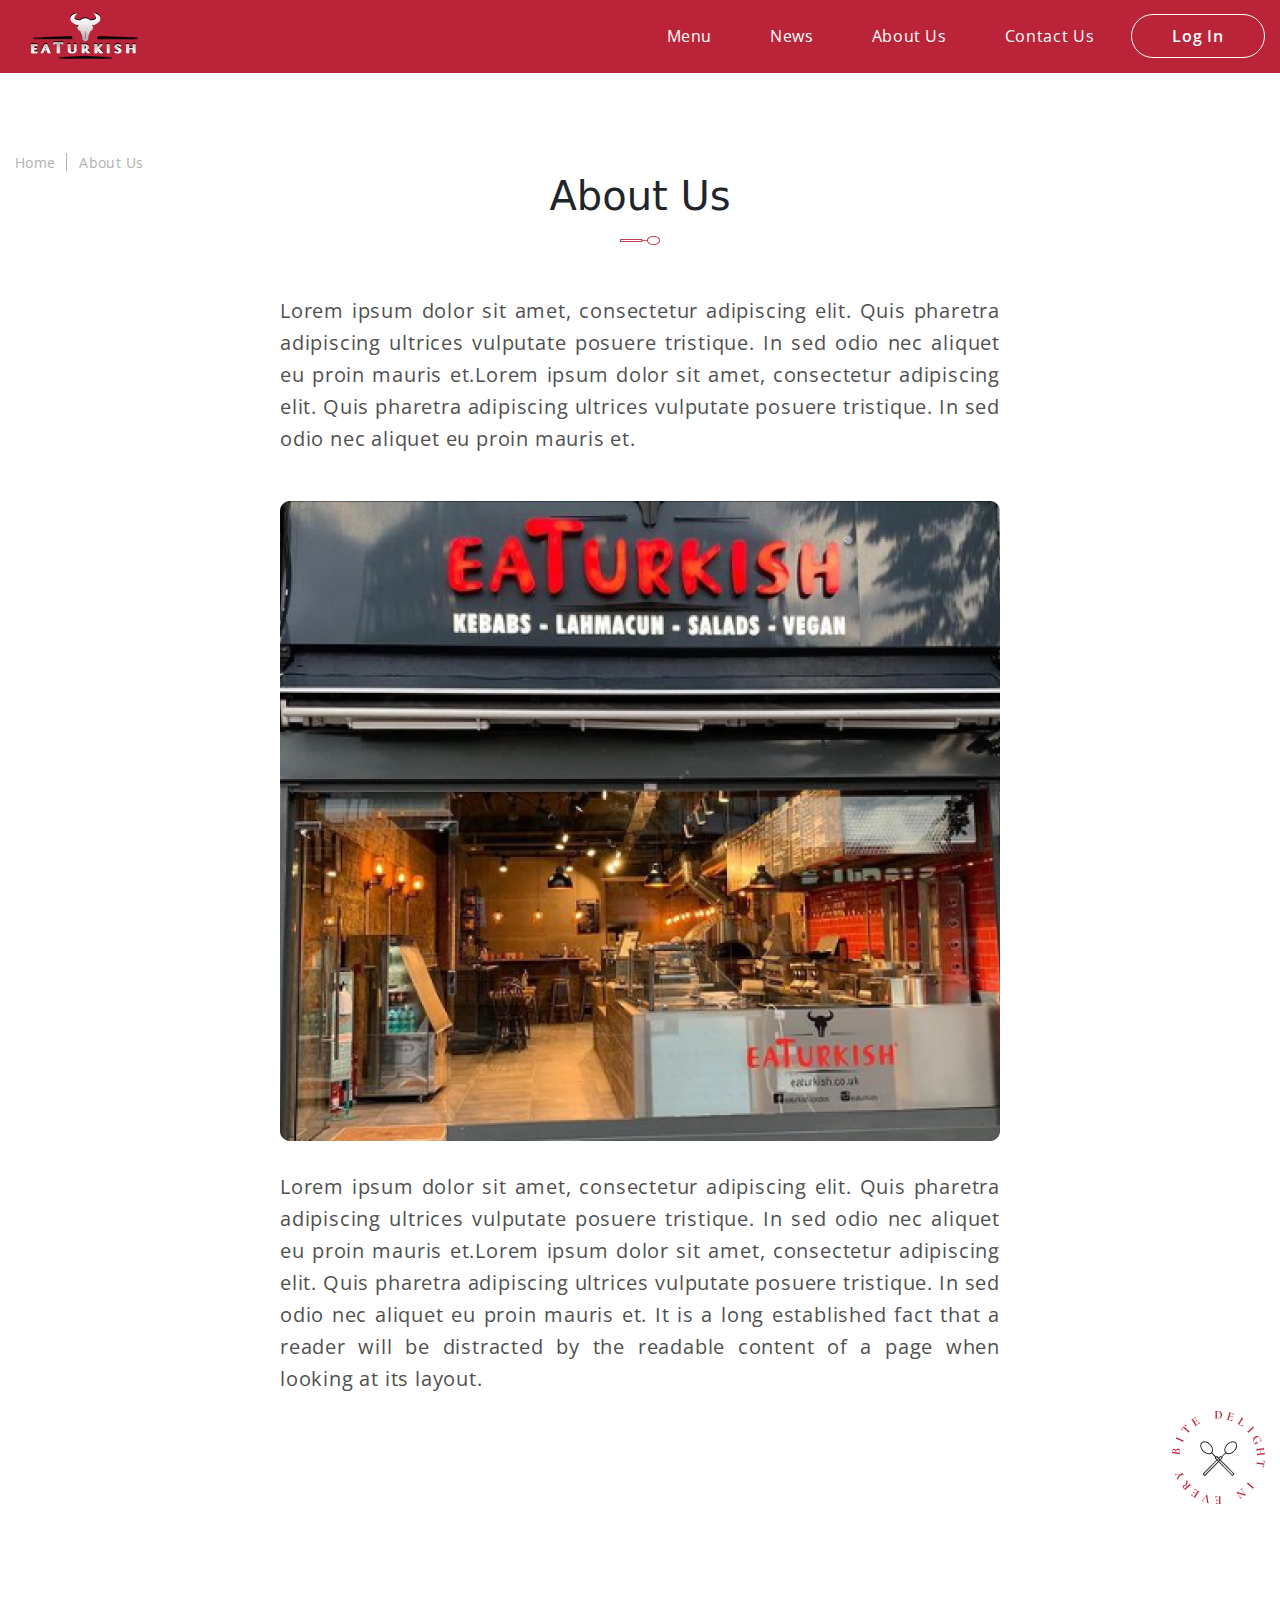
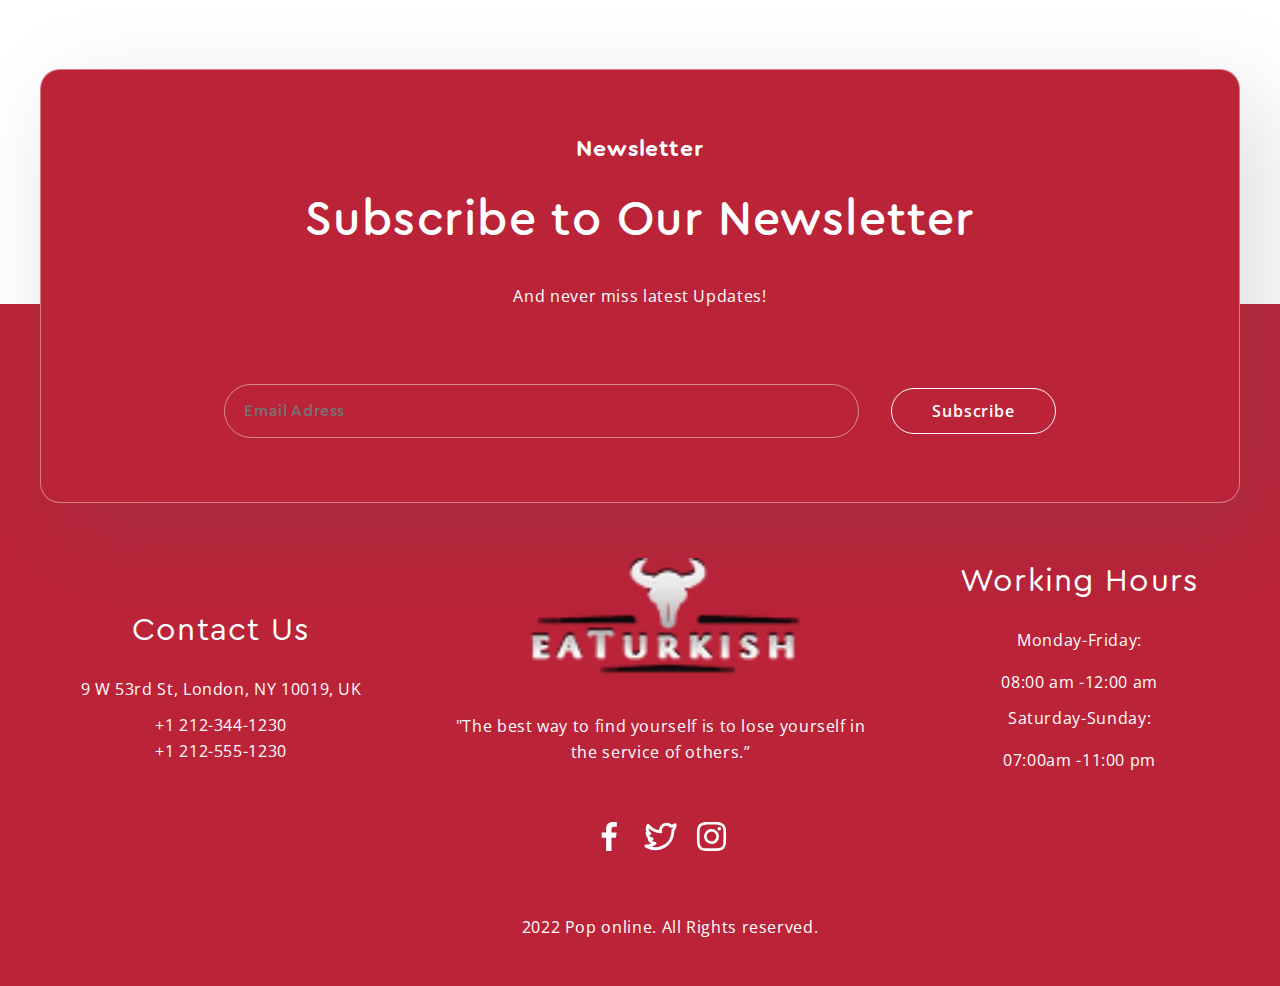
<file: aboutus.html>
<!DOCTYPE html>
<html lang="en">

<head>
    <meta charset="UTF-8">
    <meta name="viewport" content="width=device-width, initial-scale=1.0">
    <title>Turkish Eat</title>
    <link rel="stylesheet" href="./css/all.min.css">
    <link rel="stylesheet" href="./bootstrap-5.2.3-dist/css/bootstrap.min.css">
    <link rel="stylesheet" href="./css/aboutus.css">
    <link rel="stylesheet" href="./css/media.css">
</head>

<body>

    <header class="header">
        <div class="container">
            <nav class="navbar navbar-expand-md navbar-dark">
                <a href="./index.html" class="navbar-brand"><img src="./img/image 2 (1).svg" alt=""></a>

                <button class="navbar-toggler" data-bs-toggle="collapse" data-bs-target="#menu">
                    <span class="navbar-toggler-icon"></span>
                </button>

                <div class="collapse navbar-collapse" id="menu">
                    <ul class="navbar-nav ms-auto gap-3 ">
                        <li class="nav-item">
                            <a href="./menu.html" class="nav__link">Menu</a>
                        </li>
                        <li class="nav-item">
                            <a href="./news.html" class="nav__link">News</a>
                        </li>
                        <li class="nav-item">
                            <a href="./aboutus.html" class=" nav__link">About Us</a>
                        </li>
                        <li class="nav-item">
                            <a href="./contactus.html" class="nav__link">Contact Us</a>
                        </li>
                        <li class="nav-item">
                            <a href="#!" class="nav__link-btn">Log in</a>
                        </li>
                    </ul>
                </div>
            </nav>
        </div>
    </header>

    <main>
        <section class="about">
            <div class="container">
                <div class="links">
                    <a href="./index.html" class=" link linkk">Home</a>
                    <a href="#!" class="link">About Us</a>
                </div>

                <div class="about__basic">
                    <h1 class="about__basic-title">
                        About Us
                    </h1>
                    <img src="./img/Vector (1).png" alt="" class="vector">
                </div>

                <div class="about__desc">
                    <p class="about__desc-text">
                        Lorem ipsum dolor sit amet, consectetur adipiscing elit. Quis pharetra adipiscing ultrices vulputate posuere tristique. In sed odio nec aliquet eu proin mauris et.Lorem ipsum dolor sit amet, consectetur adipiscing elit.
                        Quis pharetra adipiscing ultrices vulputate posuere tristique. In sed odio nec aliquet eu proin mauris et.
                    </p>
                    <img src="./img/pexels-ron-lach-8879653 2.jpg" alt="">
                    <p class="about__desc-text">
                        Lorem ipsum dolor sit amet, consectetur adipiscing elit. Quis pharetra adipiscing ultrices vulputate posuere tristique. In sed odio nec aliquet eu proin mauris et.Lorem ipsum dolor sit amet, consectetur adipiscing elit.
                        Quis pharetra adipiscing ultrices vulputate posuere tristique. In sed odio nec aliquet eu proin mauris et. It is a long established fact that a reader will be distracted by the readable content of a page when looking at its layout. 
                    </p>
                </div>
                
                   <div class="logo">
            <img src="./img/Group 85.png" alt="">
        </div>
            </div>
        </section>

 

        <section class="contact">
            <div class="contact__container">
                <span class="contact__mini-title">Newsletter</span>
                <h3 class="contact__title">Subscribe to Our Newsletter</h3>
                <p class="contact__text">And never miss latest Updates!</p>
                <div class="contact__buttons">
                    <form action="" class="buttons">
                        <input type="email" class="contact__email" placeholder="Email Adress" required>
                        <button type="submit" class="contact__btn nav__link-btn">Subscribe</button>
                    </form>
              
                </div>
            </div>
    </section>
    </main>





    <footer class="footer">
        <div class="container">
            <div class="footer__container">
                <div class="contact__us">
                    <h4 class="title">Contact Us</h4>
                    <p class="adress text contact__adress">9 W 53rd St, London, NY 10019, UK</p>
                    <span class="text number">
                        +1 212-344-1230
                    </span>
                    <span class="text number">
                        +1 212-555-1230
                    </span>
                </div>
                <div class="footer__logo">
                    <img src="./img/image 2 (1).svg" alt="" class="footer__logo-img">
                    <p class="text text__logo">
                        "The best way to find yourself is to lose yourself in the service of others.”
                    </p>
                    <div class="logo__icons">
                        <a href="#!"><svg xmlns="http://www.w3.org/2000/svg" width="35" height="35" viewBox="0 0 24 24"
                                fill="none">
                                <path
                                    d="M15.1194 5.32003H16.9994V2.14003C16.0891 2.04538 15.1745 1.99865 14.2594 2.00003C11.5394 2.00003 9.67938 3.66003 9.67938 6.70003V9.32003H6.60938V12.88H9.67938V22H13.3594V12.88H16.4194L16.8794 9.32003H13.3594V7.05003C13.3594 6.00003 13.6394 5.32003 15.1194 5.32003Z"
                                    fill="white" />
                            </svg></a>
                        <a href="#!"><svg xmlns="http://www.w3.org/2000/svg" width="35" height="35" viewBox="0 0 24 24"
                                fill="none">
                                <path
                                    d="M22.9924 3.94923C22.9925 3.7726 22.9458 3.59909 22.8571 3.44637C22.7683 3.29366 22.6407 3.1672 22.4871 3.07986C22.3336 2.99253 22.1597 2.94744 21.983 2.94919C21.8064 2.95095 21.6334 2.99948 21.4816 3.08985C20.8963 3.43823 20.2662 3.70503 19.6086 3.88285C18.6696 3.07708 17.472 2.63615 16.2347 2.64066C14.8772 2.64222 13.5735 3.17125 12.5989 4.11604C11.6242 5.06083 11.0548 6.34742 11.011 7.70414C8.335 7.2774 5.90965 5.88066 4.19747 3.78028C4.09431 3.65511 3.96256 3.55659 3.81333 3.49303C3.6641 3.42946 3.50178 3.40271 3.34005 3.41503C3.17841 3.42834 3.02244 3.48082 2.88564 3.56794C2.74884 3.65506 2.63532 3.77419 2.55489 3.91503C2.14242 4.63484 1.90552 5.44179 1.86344 6.27034C1.82136 7.09889 1.97528 7.92568 2.3127 8.68358L2.31075 8.68553C2.1591 8.77893 2.03394 8.90969 1.94725 9.06528C1.86057 9.22087 1.81525 9.3961 1.81563 9.57421C1.81379 9.72114 1.82261 9.86801 1.842 10.0137C1.94414 11.2719 2.50178 12.4497 3.41036 13.3262C3.34872 13.4436 3.3111 13.5721 3.2997 13.7042C3.2883 13.8364 3.30334 13.9694 3.34395 14.0957C3.74006 15.3298 4.58245 16.3718 5.70626 17.0176C4.5645 17.4591 3.33168 17.613 2.11641 17.4658C1.89148 17.4376 1.66364 17.4866 1.47026 17.6049C1.27688 17.7232 1.12944 17.9037 1.05212 18.1168C0.974813 18.3299 0.97222 18.563 1.04477 18.7777C1.11732 18.9925 1.26071 19.1762 1.45141 19.2988C3.5415 20.645 5.97509 21.3607 8.46118 21.3604C11.2804 21.3921 14.0311 20.4912 16.2854 18.7978C18.5397 17.1044 20.1711 14.7135 20.926 11.997C21.2791 10.8137 21.4593 9.5855 21.4612 8.35059C21.4612 8.28516 21.4612 8.21778 21.4602 8.1504C21.9823 7.58733 22.3868 6.9257 22.6499 6.2043C22.913 5.48289 23.0294 4.71622 22.9924 3.94923ZM19.6857 7.16114C19.5206 7.35648 19.437 7.60794 19.4523 7.86329C19.4621 8.02829 19.4611 8.19429 19.4611 8.35059C19.4591 9.39413 19.3061 10.4319 19.007 11.4316C18.3905 13.743 17.0162 15.7807 15.1041 17.2182C13.192 18.6558 10.8529 19.4101 8.46118 19.3604C7.60206 19.3606 6.7459 19.2597 5.9104 19.0596C6.97581 18.7162 7.97199 18.1869 8.85278 17.4961C9.01501 17.3684 9.13373 17.1936 9.19267 16.9957C9.2516 16.7978 9.24786 16.5865 9.18195 16.3908C9.11605 16.1952 8.99121 16.0247 8.82456 15.9028C8.65791 15.7809 8.45762 15.7135 8.25118 15.71C7.42001 15.697 6.62631 15.362 6.03731 14.7754C6.18673 14.7471 6.33517 14.7119 6.48263 14.6699C6.69864 14.6084 6.88767 14.476 7.01929 14.2941C7.15091 14.1121 7.21745 13.8911 7.2082 13.6667C7.19896 13.4423 7.11446 13.2275 6.96831 13.057C6.82217 12.8865 6.62289 12.7701 6.40255 12.7266C5.92009 12.6313 5.4661 12.426 5.07586 12.1268C4.68563 11.8275 4.36967 11.4422 4.15255 11.001C4.33328 11.0256 4.51516 11.041 4.69747 11.0469C4.91405 11.0502 5.12606 10.9845 5.30285 10.8593C5.47963 10.7341 5.61202 10.556 5.68087 10.3506C5.74685 10.1434 5.74345 9.92025 5.6712 9.71512C5.59894 9.50999 5.46177 9.33401 5.28048 9.21387C4.84063 8.92084 4.48032 8.52329 4.23184 8.05683C3.98335 7.59036 3.85444 7.06955 3.85665 6.54103C3.85665 6.47463 3.8586 6.40822 3.86251 6.34279C6.10377 8.43304 9.01083 9.66524 12.0715 9.82228C12.226 9.82837 12.3799 9.79927 12.5215 9.73718C12.6631 9.67509 12.7887 9.58164 12.8889 9.46388C12.9881 9.34498 13.0583 9.20469 13.0941 9.05404C13.1298 8.90339 13.1301 8.7465 13.0949 8.59572C13.0377 8.35708 13.0085 8.11259 13.008 7.8672C13.0089 7.01173 13.3491 6.19157 13.954 5.58667C14.5589 4.98176 15.3791 4.64153 16.2346 4.64063C16.6747 4.63945 17.1103 4.72953 17.5139 4.90518C17.9174 5.08082 18.2802 5.33823 18.5793 5.66114C18.6946 5.78522 18.8398 5.87773 19.001 5.92987C19.1622 5.98202 19.334 5.99205 19.5002 5.95903C19.911 5.87909 20.3159 5.77142 20.7121 5.63677C20.4418 6.18974 20.0964 6.70272 19.6857 7.16114Z"
                                    fill="white" />
                            </svg></a>
                        <a href="#!"><svg xmlns="http://www.w3.org/2000/svg" width="35" height="35" viewBox="0 0 24 24"
                                fill="none">
                                <path
                                    d="M17.34 5.46C17.1027 5.46 16.8707 5.53038 16.6733 5.66224C16.476 5.79409 16.3222 5.98151 16.2313 6.20078C16.1405 6.42005 16.1168 6.66133 16.1631 6.89411C16.2094 7.12689 16.3236 7.34071 16.4915 7.50853C16.6593 7.67635 16.8731 7.79064 17.1059 7.83694C17.3387 7.88324 17.5799 7.85948 17.7992 7.76866C18.0185 7.67783 18.2059 7.52402 18.3378 7.32668C18.4696 7.12935 18.54 6.89734 18.54 6.66C18.54 6.34174 18.4136 6.03652 18.1885 5.81147C17.9635 5.58643 17.6583 5.46 17.34 5.46ZM21.94 7.88C21.9206 7.0503 21.7652 6.2294 21.48 5.45C21.2257 4.78313 20.83 4.17928 20.32 3.68C19.8248 3.16743 19.2196 2.77418 18.55 2.53C17.7727 2.23616 16.9508 2.07721 16.12 2.06C15.06 2 14.72 2 12 2C9.28 2 8.94 2 7.88 2.06C7.04915 2.07721 6.22734 2.23616 5.45 2.53C4.78168 2.77665 4.17693 3.16956 3.68 3.68C3.16743 4.17518 2.77418 4.78044 2.53 5.45C2.23616 6.22734 2.07721 7.04915 2.06 7.88C2 8.94 2 9.28 2 12C2 14.72 2 15.06 2.06 16.12C2.07721 16.9508 2.23616 17.7727 2.53 18.55C2.77418 19.2196 3.16743 19.8248 3.68 20.32C4.17693 20.8304 4.78168 21.2234 5.45 21.47C6.22734 21.7638 7.04915 21.9228 7.88 21.94C8.94 22 9.28 22 12 22C14.72 22 15.06 22 16.12 21.94C16.9508 21.9228 17.7727 21.7638 18.55 21.47C19.2196 21.2258 19.8248 20.8326 20.32 20.32C20.8322 19.8226 21.2283 19.2182 21.48 18.55C21.7652 17.7706 21.9206 16.9497 21.94 16.12C21.94 15.06 22 14.72 22 12C22 9.28 22 8.94 21.94 7.88ZM20.14 16C20.1327 16.6348 20.0178 17.2637 19.8 17.86C19.6403 18.2952 19.3839 18.6884 19.05 19.01C18.7256 19.3405 18.3332 19.5964 17.9 19.76C17.3037 19.9778 16.6748 20.0927 16.04 20.1C15.04 20.15 14.67 20.16 12.04 20.16C9.41 20.16 9.04 20.16 8.04 20.1C7.38089 20.1123 6.72459 20.0109 6.1 19.8C5.68578 19.6281 5.31136 19.3728 5 19.05C4.66809 18.7287 4.41484 18.3352 4.26 17.9C4.01586 17.2952 3.88044 16.6519 3.86 16C3.86 15 3.8 14.63 3.8 12C3.8 9.37 3.8 9 3.86 8C3.86448 7.35106 3.98295 6.70795 4.21 6.1C4.38605 5.67791 4.65627 5.30166 5 5C5.30381 4.65617 5.67929 4.3831 6.1 4.2C6.70955 3.98004 7.352 3.86508 8 3.86C9 3.86 9.37 3.8 12 3.8C14.63 3.8 15 3.8 16 3.86C16.6348 3.86728 17.2637 3.98225 17.86 4.2C18.3144 4.36865 18.7223 4.64285 19.05 5C19.3777 5.30718 19.6338 5.68273 19.8 6.1C20.0223 6.70893 20.1373 7.35178 20.14 8C20.19 9 20.2 9.37 20.2 12C20.2 14.63 20.19 15 20.14 16ZM12 6.87C10.9858 6.87198 9.99496 7.17453 9.15265 7.73942C8.31035 8.30431 7.65438 9.1062 7.26763 10.0438C6.88089 10.9813 6.78072 12.0125 6.97979 13.0069C7.17886 14.0014 7.66824 14.9145 8.38608 15.631C9.10392 16.3474 10.018 16.835 11.0129 17.0321C12.0077 17.2293 13.0387 17.1271 13.9755 16.7385C14.9123 16.35 15.7129 15.6924 16.2761 14.849C16.8394 14.0056 17.14 13.0142 17.14 12C17.1413 11.3251 17.0092 10.6566 16.7512 10.033C16.4933 9.40931 16.1146 8.84281 15.6369 8.36605C15.1592 7.88929 14.5919 7.51168 13.9678 7.25493C13.3436 6.99818 12.6749 6.86736 12 6.87ZM12 15.33C11.3414 15.33 10.6976 15.1347 10.15 14.7688C9.60234 14.4029 9.17552 13.8828 8.92348 13.2743C8.67144 12.6659 8.6055 11.9963 8.73398 11.3503C8.86247 10.7044 9.17963 10.111 9.64533 9.64533C10.111 9.17963 10.7044 8.86247 11.3503 8.73398C11.9963 8.6055 12.6659 8.67144 13.2743 8.92348C13.8828 9.17552 14.4029 9.60234 14.7688 10.15C15.1347 10.6976 15.33 11.3414 15.33 12C15.33 12.4373 15.2439 12.8703 15.0765 13.2743C14.9092 13.6784 14.6639 14.0454 14.3547 14.3547C14.0454 14.6639 13.6784 14.9092 13.2743 15.0765C12.8703 15.2439 12.4373 15.33 12 15.33Z"
                                    fill="white" />
                            </svg></a>
                    </div>
                </div>
                <div class="working__hours">
                    <h4 class="title">Working Hours</h4>
                    <p class="text adress1">
                        Monday-Friday:
                    </p>
                    <p class="text adress2">
                        08:00 am -12:00 am
                    </p>
                    <p class="text adress">
                        Saturday-Sunday:
                    </p>
                    <p class="text adress">
                        07:00am -11:00 pm
                    </p>
                </div>
            </div>

            <div class="about__footer-end">
                <p class="text footer__text">2022 Pop online. All Rights reserved.</p>
            </div>
        </div>
    </footer>
    <script src="./bootstrap-5.2.3-dist/js/bootstrap.bundle.min.js"></script>
</body>

</html>
</file>
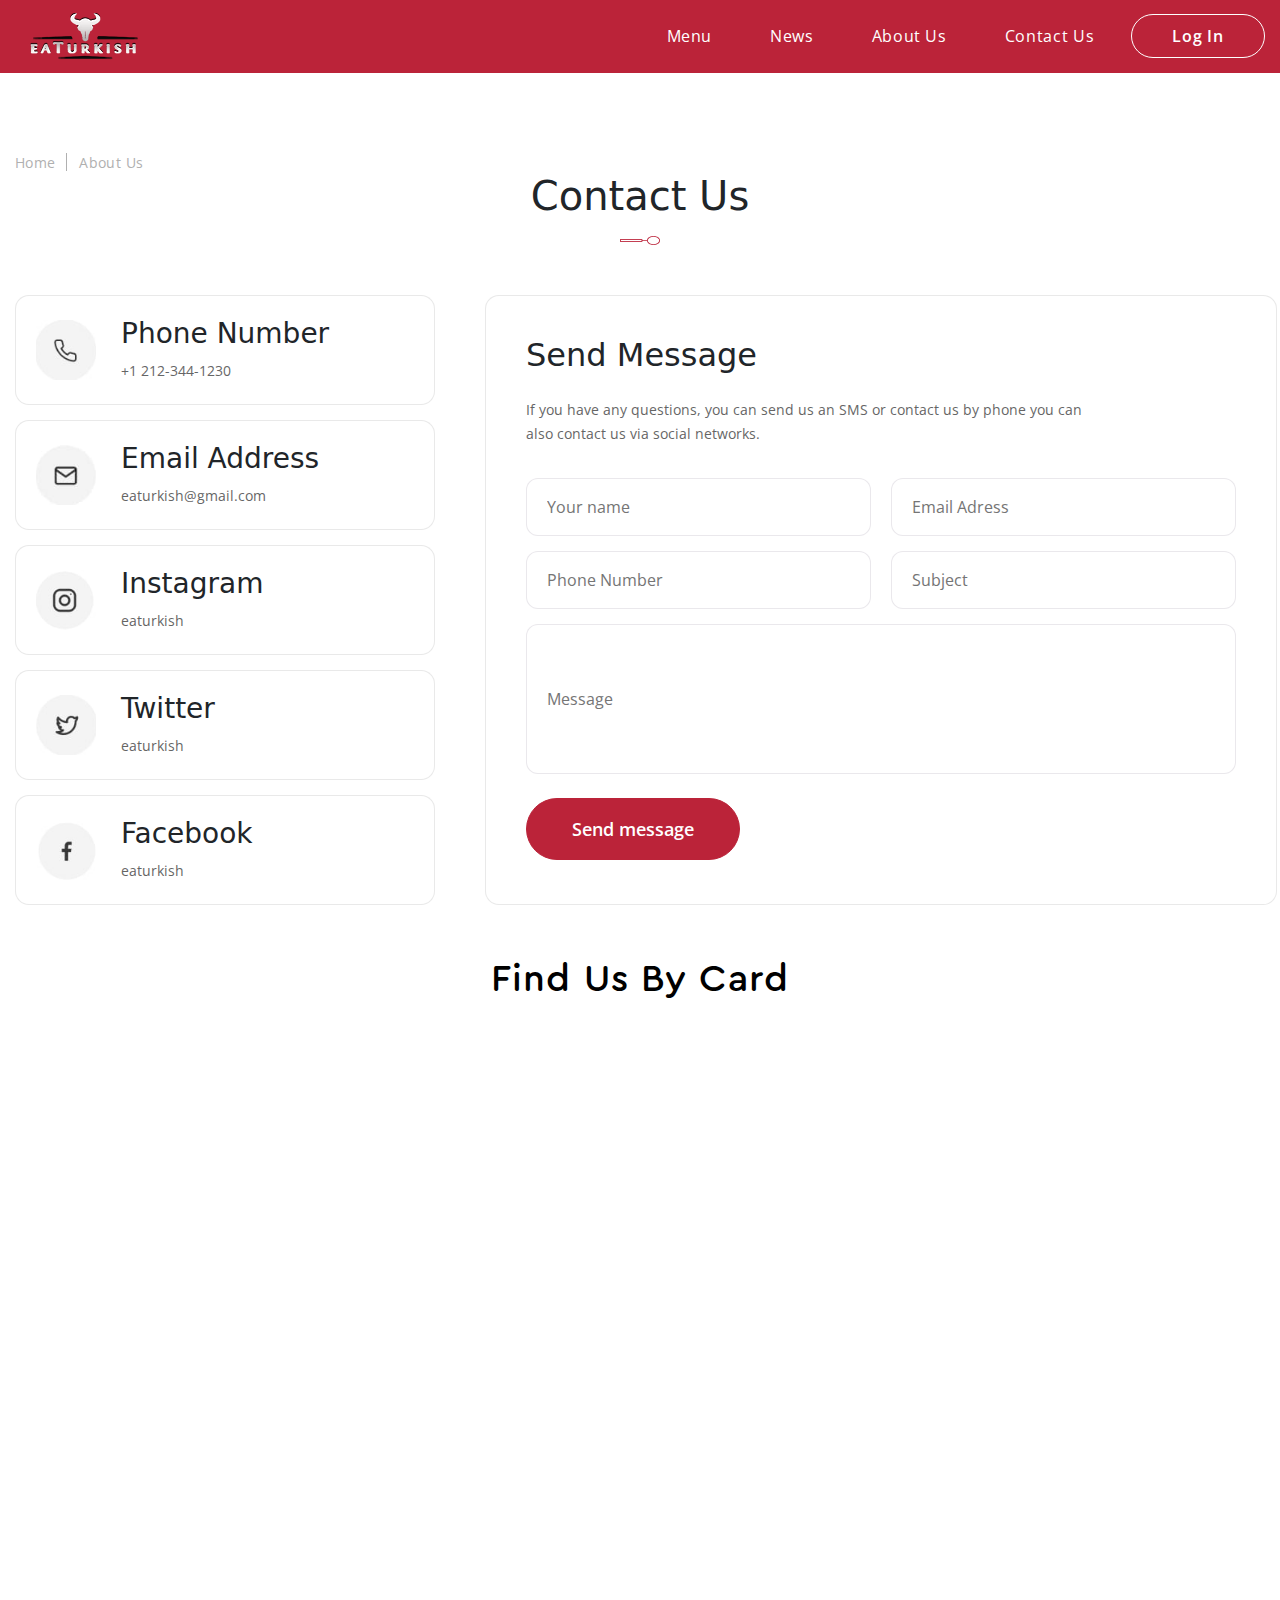
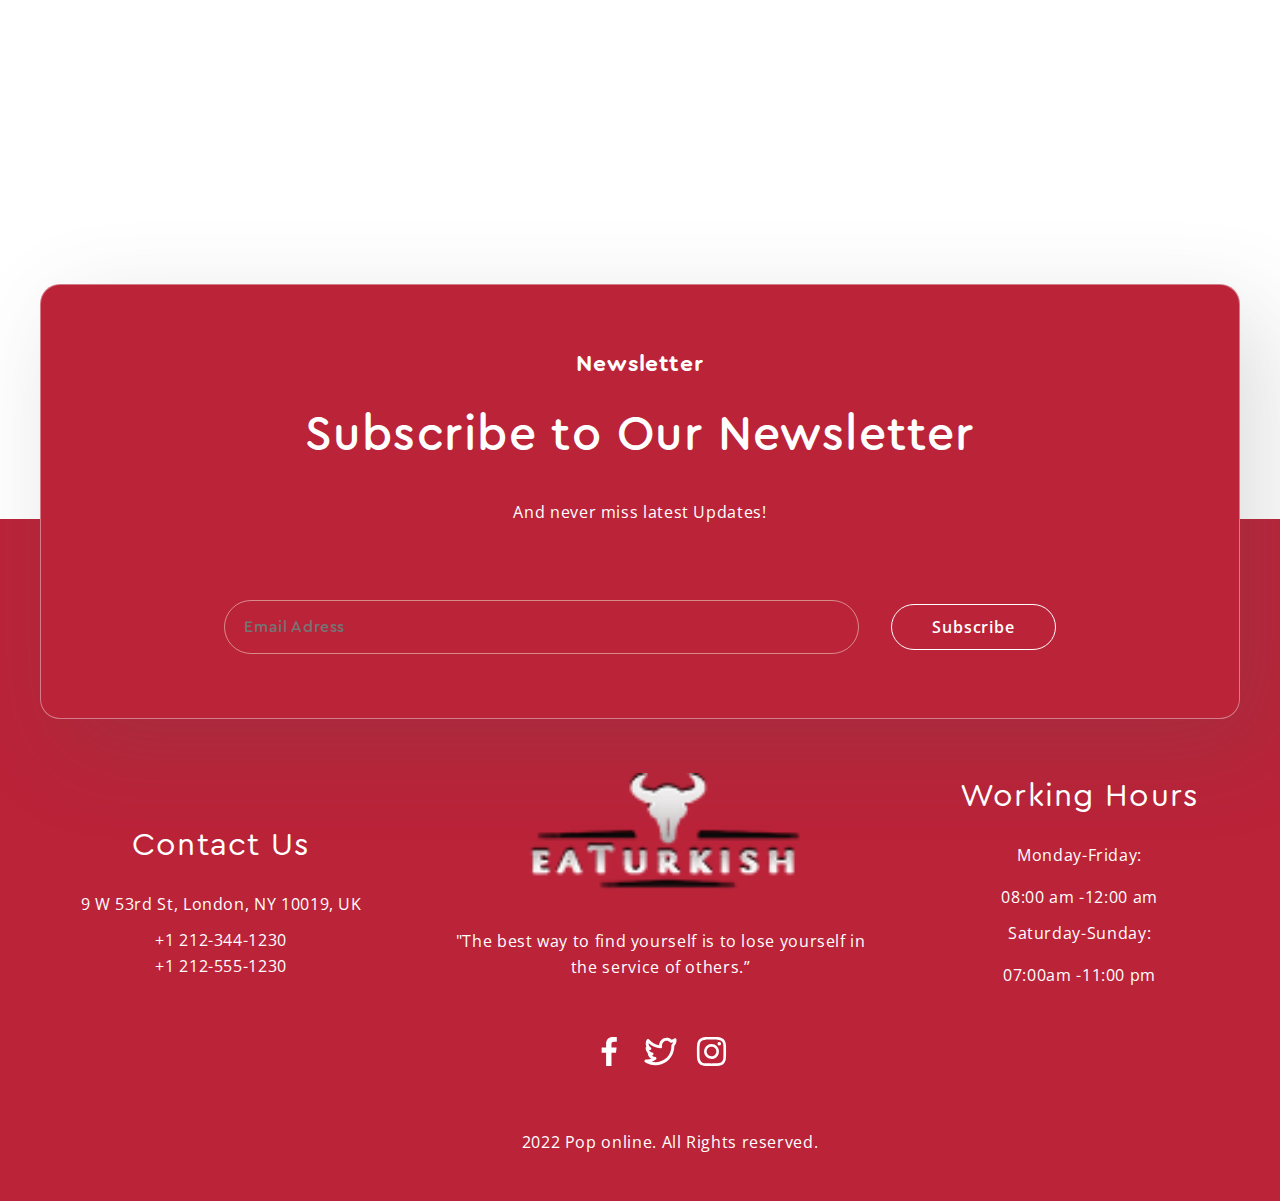
<file: contactus.html>
<!DOCTYPE html>
<html lang="en">

<head>
    <meta charset="UTF-8">
    <meta name="viewport" content="width=device-width, initial-scale=1.0">
    <title>Turkish Eat</title>
    <link rel="stylesheet" href="./css/all.min.css">
    <link rel="stylesheet" href="./bootstrap-5.2.3-dist/css/bootstrap.min.css">
    <link rel="stylesheet" href="./css/contactus.css">
    <link rel="stylesheet" href="./css/media.css">
</head>

<body>

    <header class="header">
        <div class="container">
            <nav class="navbar navbar-expand-md navbar-dark">
                <a href="./index.html" class="navbar-brand"><img src="./img/image 2 (1).svg" alt=""></a>

                <button class="navbar-toggler" data-bs-toggle="collapse" data-bs-target="#menu">
                    <span class="navbar-toggler-icon"></span>
                </button>

                <div class="collapse navbar-collapse" id="menu">
                    <ul class="navbar-nav ms-auto gap-3 ">
                        <li class="nav-item">
                            <a href="./menu.html" class="nav__link">Menu</a>
                        </li>
                        <li class="nav-item">
                            <a href="./news.html" class="nav__link">News</a>
                        </li>
                        <li class="nav-item">
                            <a href="./aboutus.html" class=" nav__link">About Us</a>
                        </li>
                        <li class="nav-item">
                            <a href="./contactus.html" class="nav__link">Contact Us</a>
                        </li>
                        <li class="nav-item">
                            <a href="#!" class="nav__link-btn">Log in</a>
                        </li>
                    </ul>
                </div>
            </nav>
        </div>
    </header>

    <main>
        <section class="contactus">
            <div class="container">
                <div class="links">
                    <a href="./index.html" class=" link linkk">Home</a>
                    <a href="#!" class="link">About Us</a>
                </div>

                <div class="contactus__basic">
                    <h1 class="contactus__basic-title">
                        Contact Us
                    </h1>
                    <img src="./img/Vector (1).png" alt="" class="vector">
                </div>

              <div class="contactus__window">
                    <div class="window__cards-left">
                        <div class="window__card-left">
                            <a href="tel:998994412406"><div class="img1"></div></a>
                            <div class="card__desc">
                                <h3 class="card__desc-title">Phone Number</h3>
                                <a href="tel:998994412406" class="card__desc-text">+1 212-344-1230</a>
                            </div>
                        </div>

                        <div class="window__card-left">
                            <a href="https://gmail.com"><div class="img2">
                            </div></a>
                            <div class="card__desc">
                                <h3 class="card__desc-title">Email Address</h3>
                                <a href="https://gmail.com" class="card__desc-text">eaturkish@gmail.com</a>
                            </div>
                        </div>
                        
                        <div class="window__card-left">
                            <a href="https://instagram.com"><div class="img3">
                            </div></a>
                            <div class="card__desc">
                                <h3 class="card__desc-title">Instagram</h3>
                                <a href="https://instagram.com" class="card__desc-text">eaturkish</a>
                            </div>
                        </div>

                        <div class="window__card-left">
                            <a href="https://twitter.com/i/flow/login?redirect_after_login=%2F%3Flang%3Dru"><div class="img4"></div></a>
                            <div class="card__desc">
                                <h3 class="card__desc-title">Twitter</h3>
                                <a href="https://twitter.com/i/flow/login?redirect_after_login=%2F%3Flang%3Dru" class="card__desc-text">eaturkish</a>
                            </div>
                        </div>

                        <div class="window__card-left">
                            <a href="https://facebook.com"><div class="img5">
                            </div></a>
                            <div class="card__desc">
                                <h3 class="card__desc-title">Facebook</h3>
                                <a href="https://facebook.com " class="card__desc-text">eaturkish</a>
                            </div>
                        </div>
                    </div>
                    <div class="window__card-right">
                        <h2 class="card__right-title">Send Message</h2>
                        <p class="card__desc-text">If you have any questions, you can send us an SMS or contact us by phone you can also contact us via social networks.</p>
                        

                        <div class="card__inputs">
                                <input type="text" class="card__input" placeholder="Your name" required>
                                <input type="email" class="card__input" placeholder="Email Adress" required>
                                <input type="text" class="card__input" placeholder="Phone Number" required>
                                <input type="text" class="card__input" placeholder="Subject" required>
                                <input type="text" class="card__input-big" placeholder="Message" required>

                                <button  type="submit" class="input__btn">
                                    Send message
                                </button>
                        </div>           
                     </div>


                   

                </div> 
                
                <h2 class="find__title">
                        Find us by card
                     </h2>
                    <iframe src="https://www.google.com/maps/embed?pb=!1m14!1m8!1m3!1d23987.74343066033!2d69.2075372!3d41.2769195!3m2!1i1024!2i768!4f13.1!3m3!1m2!1s0x38aef57107ea0dc1%3A0x4931486d0e2aae6b!2sBasri%20Baba!5e0!3m2!1sru!2s!4v1690219806346!5m2!1sru!2s" width="600" height="450" style="border:0;" allowfullscreen="" class="find__map" loading="lazy" referrerpolicy="no-referrer-when-downgrade"></iframe>
        
            </div>
        </section>

 

        <section class="contact">
            <div class="contact__container">
                <span class="contact__mini-title">Newsletter</span>
                <h3 class="contact__title">Subscribe to Our Newsletter</h3>
                <p class="contact__text">And never miss latest Updates!</p>
                <div class="contact__buttons">
                    <form action="" class="buttons">
                        <input type="email" class="contact__email" placeholder="Email Adress" required>
                        <button type="submit" class="contact__btn nav__link-btn">Subscribe</button>
                    </form>
              
                </div>


              
            </div>
    </section>
    </main>





    <footer class="footer">
        <div class="container">
            <div class="footer__container">
                <div class="contact__us">
                    <h4 class="title">Contact Us</h4>
                    <p class="adress text contact__adress">9 W 53rd St, London, NY 10019, UK</p>
                    <span class="text number">
                        +1 212-344-1230
                    </span>
                    <span class="text number">
                        +1 212-555-1230
                    </span>
                </div>
                <div class="footer__logo">
                    <img src="./img/image 2 (1).svg" alt="" class="footer__logo-img">
                    <p class="text text__logo">
                        "The best way to find yourself is to lose yourself in the service of others.”
                    </p>
                    <div class="logo__icons">
                        <a href="#!"><svg xmlns="http://www.w3.org/2000/svg" width="35" height="35" viewBox="0 0 24 24"
                                fill="none">
                                <path
                                    d="M15.1194 5.32003H16.9994V2.14003C16.0891 2.04538 15.1745 1.99865 14.2594 2.00003C11.5394 2.00003 9.67938 3.66003 9.67938 6.70003V9.32003H6.60938V12.88H9.67938V22H13.3594V12.88H16.4194L16.8794 9.32003H13.3594V7.05003C13.3594 6.00003 13.6394 5.32003 15.1194 5.32003Z"
                                    fill="white" />
                            </svg></a>
                        <a href="#!"><svg xmlns="http://www.w3.org/2000/svg" width="35" height="35" viewBox="0 0 24 24"
                                fill="none">
                                <path
                                    d="M22.9924 3.94923C22.9925 3.7726 22.9458 3.59909 22.8571 3.44637C22.7683 3.29366 22.6407 3.1672 22.4871 3.07986C22.3336 2.99253 22.1597 2.94744 21.983 2.94919C21.8064 2.95095 21.6334 2.99948 21.4816 3.08985C20.8963 3.43823 20.2662 3.70503 19.6086 3.88285C18.6696 3.07708 17.472 2.63615 16.2347 2.64066C14.8772 2.64222 13.5735 3.17125 12.5989 4.11604C11.6242 5.06083 11.0548 6.34742 11.011 7.70414C8.335 7.2774 5.90965 5.88066 4.19747 3.78028C4.09431 3.65511 3.96256 3.55659 3.81333 3.49303C3.6641 3.42946 3.50178 3.40271 3.34005 3.41503C3.17841 3.42834 3.02244 3.48082 2.88564 3.56794C2.74884 3.65506 2.63532 3.77419 2.55489 3.91503C2.14242 4.63484 1.90552 5.44179 1.86344 6.27034C1.82136 7.09889 1.97528 7.92568 2.3127 8.68358L2.31075 8.68553C2.1591 8.77893 2.03394 8.90969 1.94725 9.06528C1.86057 9.22087 1.81525 9.3961 1.81563 9.57421C1.81379 9.72114 1.82261 9.86801 1.842 10.0137C1.94414 11.2719 2.50178 12.4497 3.41036 13.3262C3.34872 13.4436 3.3111 13.5721 3.2997 13.7042C3.2883 13.8364 3.30334 13.9694 3.34395 14.0957C3.74006 15.3298 4.58245 16.3718 5.70626 17.0176C4.5645 17.4591 3.33168 17.613 2.11641 17.4658C1.89148 17.4376 1.66364 17.4866 1.47026 17.6049C1.27688 17.7232 1.12944 17.9037 1.05212 18.1168C0.974813 18.3299 0.97222 18.563 1.04477 18.7777C1.11732 18.9925 1.26071 19.1762 1.45141 19.2988C3.5415 20.645 5.97509 21.3607 8.46118 21.3604C11.2804 21.3921 14.0311 20.4912 16.2854 18.7978C18.5397 17.1044 20.1711 14.7135 20.926 11.997C21.2791 10.8137 21.4593 9.5855 21.4612 8.35059C21.4612 8.28516 21.4612 8.21778 21.4602 8.1504C21.9823 7.58733 22.3868 6.9257 22.6499 6.2043C22.913 5.48289 23.0294 4.71622 22.9924 3.94923ZM19.6857 7.16114C19.5206 7.35648 19.437 7.60794 19.4523 7.86329C19.4621 8.02829 19.4611 8.19429 19.4611 8.35059C19.4591 9.39413 19.3061 10.4319 19.007 11.4316C18.3905 13.743 17.0162 15.7807 15.1041 17.2182C13.192 18.6558 10.8529 19.4101 8.46118 19.3604C7.60206 19.3606 6.7459 19.2597 5.9104 19.0596C6.97581 18.7162 7.97199 18.1869 8.85278 17.4961C9.01501 17.3684 9.13373 17.1936 9.19267 16.9957C9.2516 16.7978 9.24786 16.5865 9.18195 16.3908C9.11605 16.1952 8.99121 16.0247 8.82456 15.9028C8.65791 15.7809 8.45762 15.7135 8.25118 15.71C7.42001 15.697 6.62631 15.362 6.03731 14.7754C6.18673 14.7471 6.33517 14.7119 6.48263 14.6699C6.69864 14.6084 6.88767 14.476 7.01929 14.2941C7.15091 14.1121 7.21745 13.8911 7.2082 13.6667C7.19896 13.4423 7.11446 13.2275 6.96831 13.057C6.82217 12.8865 6.62289 12.7701 6.40255 12.7266C5.92009 12.6313 5.4661 12.426 5.07586 12.1268C4.68563 11.8275 4.36967 11.4422 4.15255 11.001C4.33328 11.0256 4.51516 11.041 4.69747 11.0469C4.91405 11.0502 5.12606 10.9845 5.30285 10.8593C5.47963 10.7341 5.61202 10.556 5.68087 10.3506C5.74685 10.1434 5.74345 9.92025 5.6712 9.71512C5.59894 9.50999 5.46177 9.33401 5.28048 9.21387C4.84063 8.92084 4.48032 8.52329 4.23184 8.05683C3.98335 7.59036 3.85444 7.06955 3.85665 6.54103C3.85665 6.47463 3.8586 6.40822 3.86251 6.34279C6.10377 8.43304 9.01083 9.66524 12.0715 9.82228C12.226 9.82837 12.3799 9.79927 12.5215 9.73718C12.6631 9.67509 12.7887 9.58164 12.8889 9.46388C12.9881 9.34498 13.0583 9.20469 13.0941 9.05404C13.1298 8.90339 13.1301 8.7465 13.0949 8.59572C13.0377 8.35708 13.0085 8.11259 13.008 7.8672C13.0089 7.01173 13.3491 6.19157 13.954 5.58667C14.5589 4.98176 15.3791 4.64153 16.2346 4.64063C16.6747 4.63945 17.1103 4.72953 17.5139 4.90518C17.9174 5.08082 18.2802 5.33823 18.5793 5.66114C18.6946 5.78522 18.8398 5.87773 19.001 5.92987C19.1622 5.98202 19.334 5.99205 19.5002 5.95903C19.911 5.87909 20.3159 5.77142 20.7121 5.63677C20.4418 6.18974 20.0964 6.70272 19.6857 7.16114Z"
                                    fill="white" />
                            </svg></a>
                        <a href="#!"><svg xmlns="http://www.w3.org/2000/svg" width="35" height="35" viewBox="0 0 24 24"
                                fill="none">
                                <path
                                    d="M17.34 5.46C17.1027 5.46 16.8707 5.53038 16.6733 5.66224C16.476 5.79409 16.3222 5.98151 16.2313 6.20078C16.1405 6.42005 16.1168 6.66133 16.1631 6.89411C16.2094 7.12689 16.3236 7.34071 16.4915 7.50853C16.6593 7.67635 16.8731 7.79064 17.1059 7.83694C17.3387 7.88324 17.5799 7.85948 17.7992 7.76866C18.0185 7.67783 18.2059 7.52402 18.3378 7.32668C18.4696 7.12935 18.54 6.89734 18.54 6.66C18.54 6.34174 18.4136 6.03652 18.1885 5.81147C17.9635 5.58643 17.6583 5.46 17.34 5.46ZM21.94 7.88C21.9206 7.0503 21.7652 6.2294 21.48 5.45C21.2257 4.78313 20.83 4.17928 20.32 3.68C19.8248 3.16743 19.2196 2.77418 18.55 2.53C17.7727 2.23616 16.9508 2.07721 16.12 2.06C15.06 2 14.72 2 12 2C9.28 2 8.94 2 7.88 2.06C7.04915 2.07721 6.22734 2.23616 5.45 2.53C4.78168 2.77665 4.17693 3.16956 3.68 3.68C3.16743 4.17518 2.77418 4.78044 2.53 5.45C2.23616 6.22734 2.07721 7.04915 2.06 7.88C2 8.94 2 9.28 2 12C2 14.72 2 15.06 2.06 16.12C2.07721 16.9508 2.23616 17.7727 2.53 18.55C2.77418 19.2196 3.16743 19.8248 3.68 20.32C4.17693 20.8304 4.78168 21.2234 5.45 21.47C6.22734 21.7638 7.04915 21.9228 7.88 21.94C8.94 22 9.28 22 12 22C14.72 22 15.06 22 16.12 21.94C16.9508 21.9228 17.7727 21.7638 18.55 21.47C19.2196 21.2258 19.8248 20.8326 20.32 20.32C20.8322 19.8226 21.2283 19.2182 21.48 18.55C21.7652 17.7706 21.9206 16.9497 21.94 16.12C21.94 15.06 22 14.72 22 12C22 9.28 22 8.94 21.94 7.88ZM20.14 16C20.1327 16.6348 20.0178 17.2637 19.8 17.86C19.6403 18.2952 19.3839 18.6884 19.05 19.01C18.7256 19.3405 18.3332 19.5964 17.9 19.76C17.3037 19.9778 16.6748 20.0927 16.04 20.1C15.04 20.15 14.67 20.16 12.04 20.16C9.41 20.16 9.04 20.16 8.04 20.1C7.38089 20.1123 6.72459 20.0109 6.1 19.8C5.68578 19.6281 5.31136 19.3728 5 19.05C4.66809 18.7287 4.41484 18.3352 4.26 17.9C4.01586 17.2952 3.88044 16.6519 3.86 16C3.86 15 3.8 14.63 3.8 12C3.8 9.37 3.8 9 3.86 8C3.86448 7.35106 3.98295 6.70795 4.21 6.1C4.38605 5.67791 4.65627 5.30166 5 5C5.30381 4.65617 5.67929 4.3831 6.1 4.2C6.70955 3.98004 7.352 3.86508 8 3.86C9 3.86 9.37 3.8 12 3.8C14.63 3.8 15 3.8 16 3.86C16.6348 3.86728 17.2637 3.98225 17.86 4.2C18.3144 4.36865 18.7223 4.64285 19.05 5C19.3777 5.30718 19.6338 5.68273 19.8 6.1C20.0223 6.70893 20.1373 7.35178 20.14 8C20.19 9 20.2 9.37 20.2 12C20.2 14.63 20.19 15 20.14 16ZM12 6.87C10.9858 6.87198 9.99496 7.17453 9.15265 7.73942C8.31035 8.30431 7.65438 9.1062 7.26763 10.0438C6.88089 10.9813 6.78072 12.0125 6.97979 13.0069C7.17886 14.0014 7.66824 14.9145 8.38608 15.631C9.10392 16.3474 10.018 16.835 11.0129 17.0321C12.0077 17.2293 13.0387 17.1271 13.9755 16.7385C14.9123 16.35 15.7129 15.6924 16.2761 14.849C16.8394 14.0056 17.14 13.0142 17.14 12C17.1413 11.3251 17.0092 10.6566 16.7512 10.033C16.4933 9.40931 16.1146 8.84281 15.6369 8.36605C15.1592 7.88929 14.5919 7.51168 13.9678 7.25493C13.3436 6.99818 12.6749 6.86736 12 6.87ZM12 15.33C11.3414 15.33 10.6976 15.1347 10.15 14.7688C9.60234 14.4029 9.17552 13.8828 8.92348 13.2743C8.67144 12.6659 8.6055 11.9963 8.73398 11.3503C8.86247 10.7044 9.17963 10.111 9.64533 9.64533C10.111 9.17963 10.7044 8.86247 11.3503 8.73398C11.9963 8.6055 12.6659 8.67144 13.2743 8.92348C13.8828 9.17552 14.4029 9.60234 14.7688 10.15C15.1347 10.6976 15.33 11.3414 15.33 12C15.33 12.4373 15.2439 12.8703 15.0765 13.2743C14.9092 13.6784 14.6639 14.0454 14.3547 14.3547C14.0454 14.6639 13.6784 14.9092 13.2743 15.0765C12.8703 15.2439 12.4373 15.33 12 15.33Z"
                                    fill="white" />
                            </svg></a>
                    </div>
                </div>
                <div class="working__hours">
                    <h4 class="title">Working Hours</h4>
                    <p class="text adress1">
                        Monday-Friday:
                    </p>
                    <p class="text adress2">
                        08:00 am -12:00 am
                    </p>
                    <p class="text adress">
                        Saturday-Sunday:
                    </p>
                    <p class="text adress">
                        07:00am -11:00 pm
                    </p>
                </div>
            </div>

            <div class="about__footer-end">
                <p class="text footer__text">2022 Pop online. All Rights reserved.</p>
            </div>
        </div>
    </footer>
    <script src="./bootstrap-5.2.3-dist/js/bootstrap.bundle.min.js"></script>
</body>

</html>
</file>
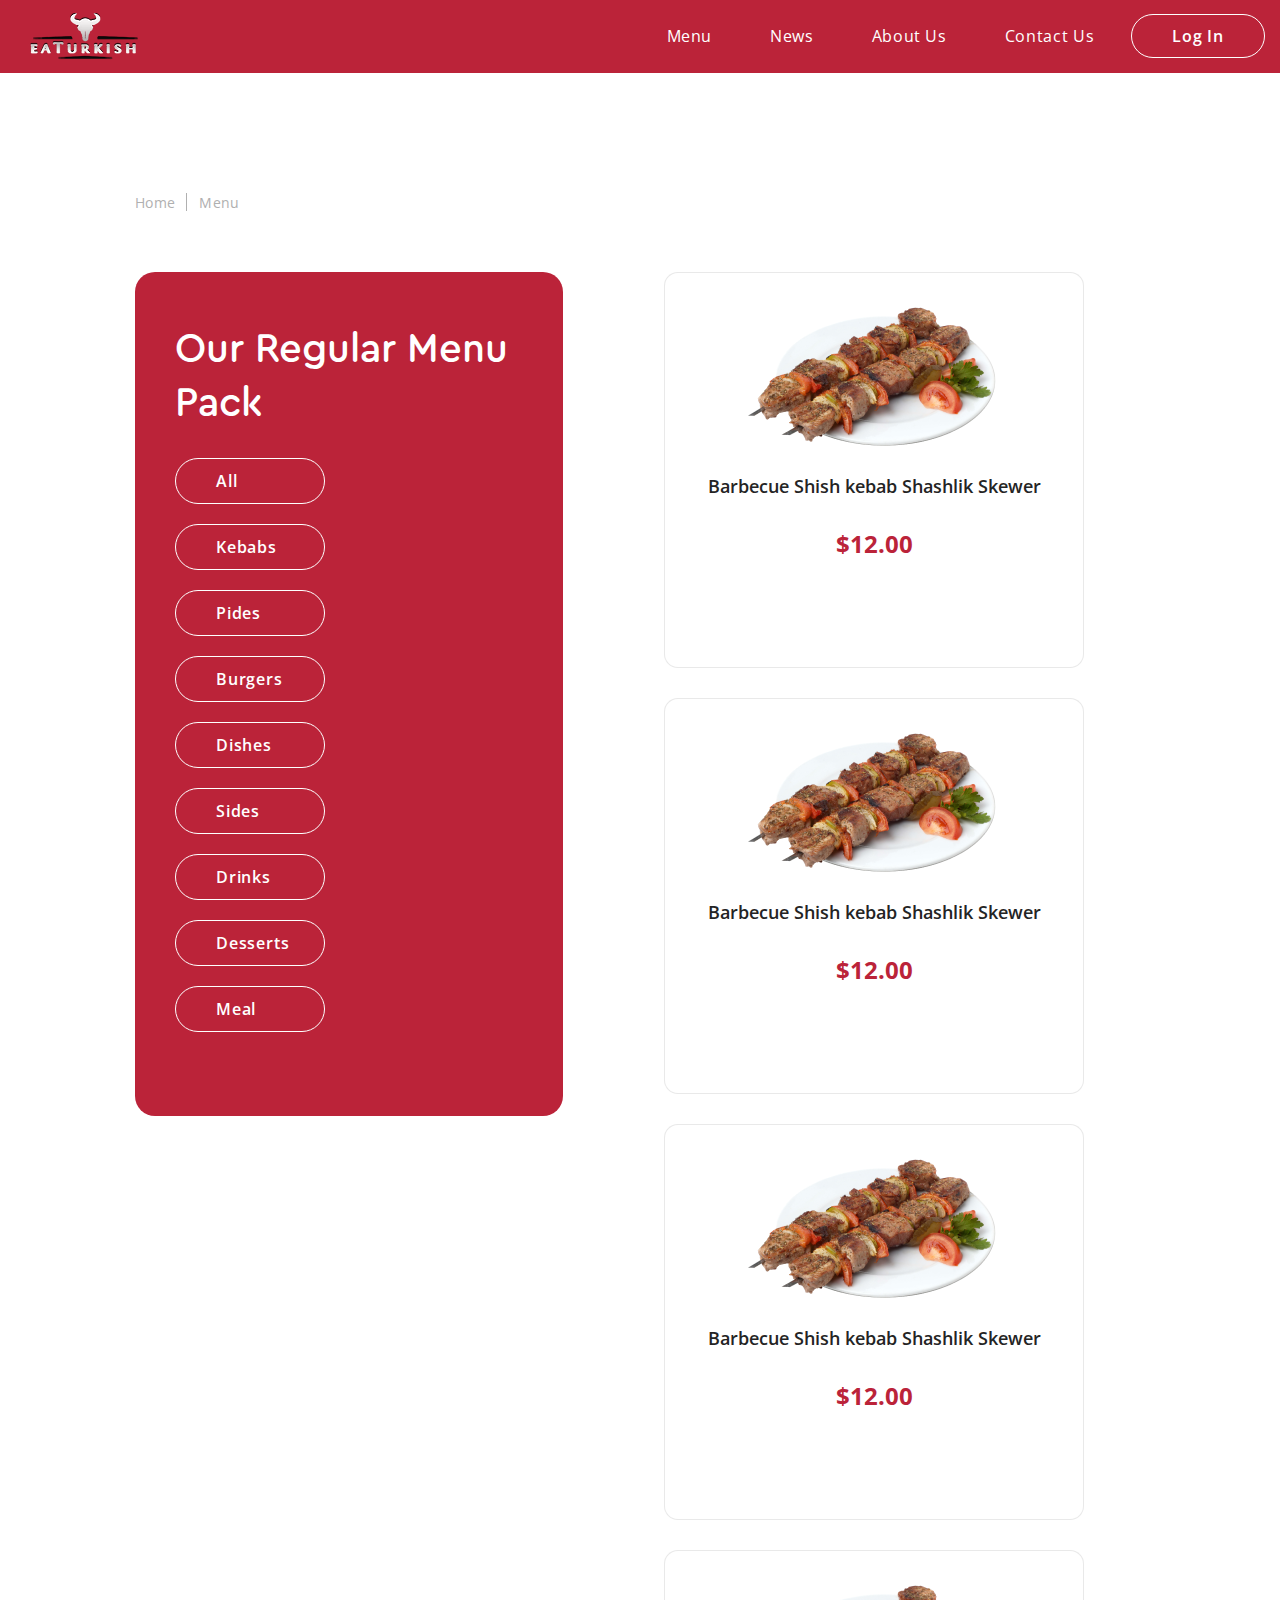
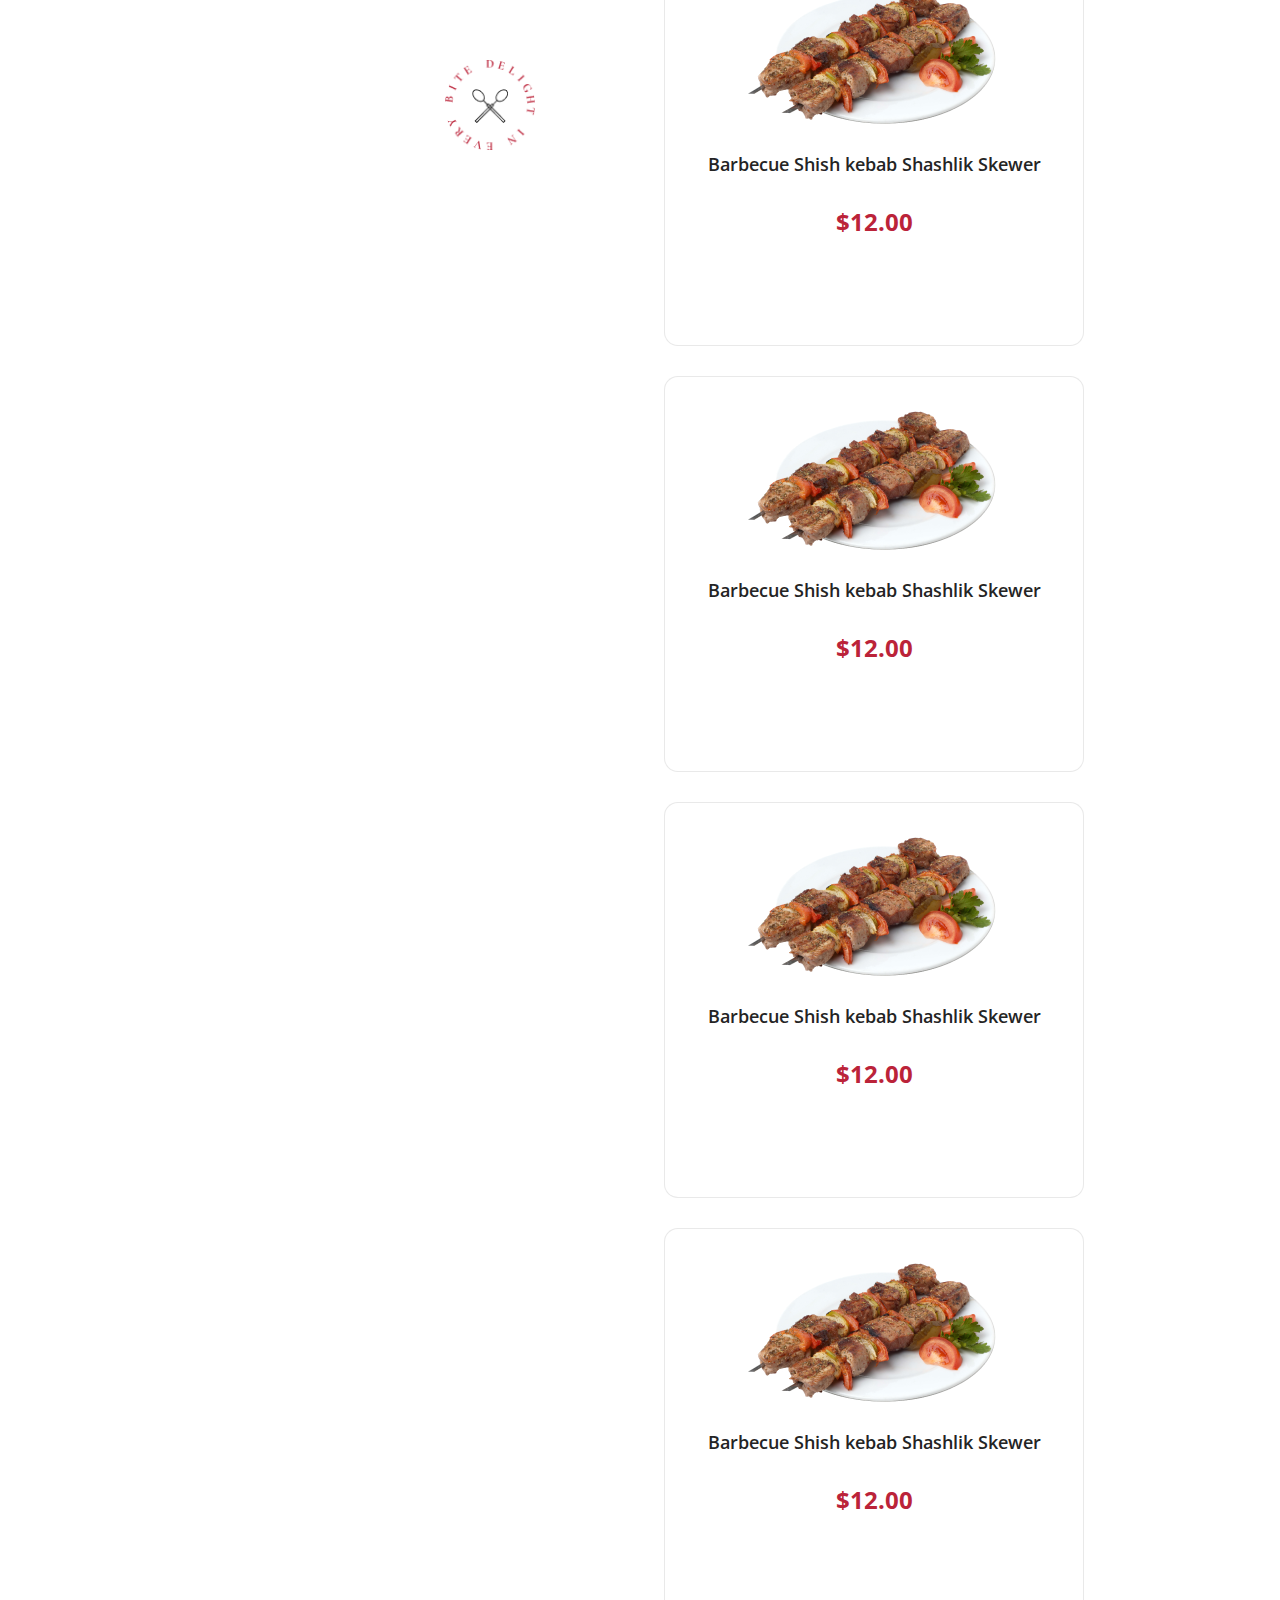
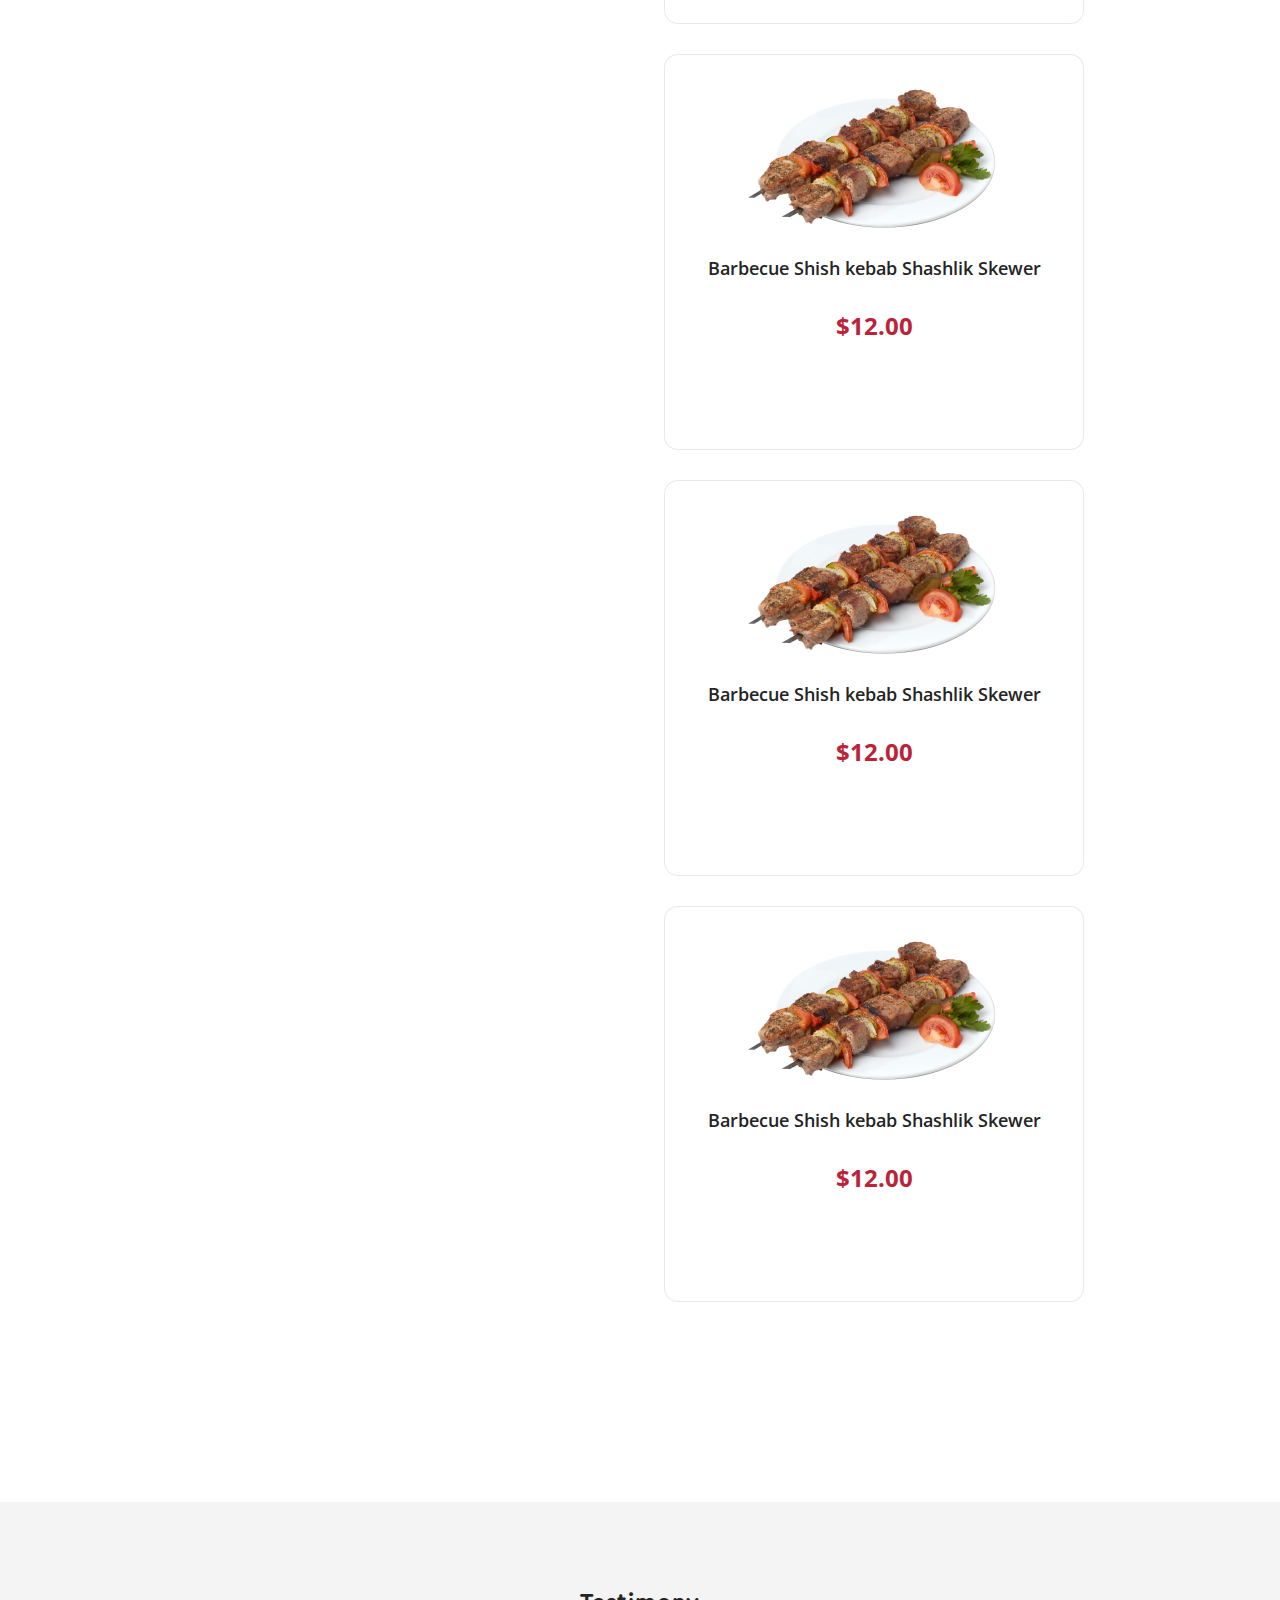
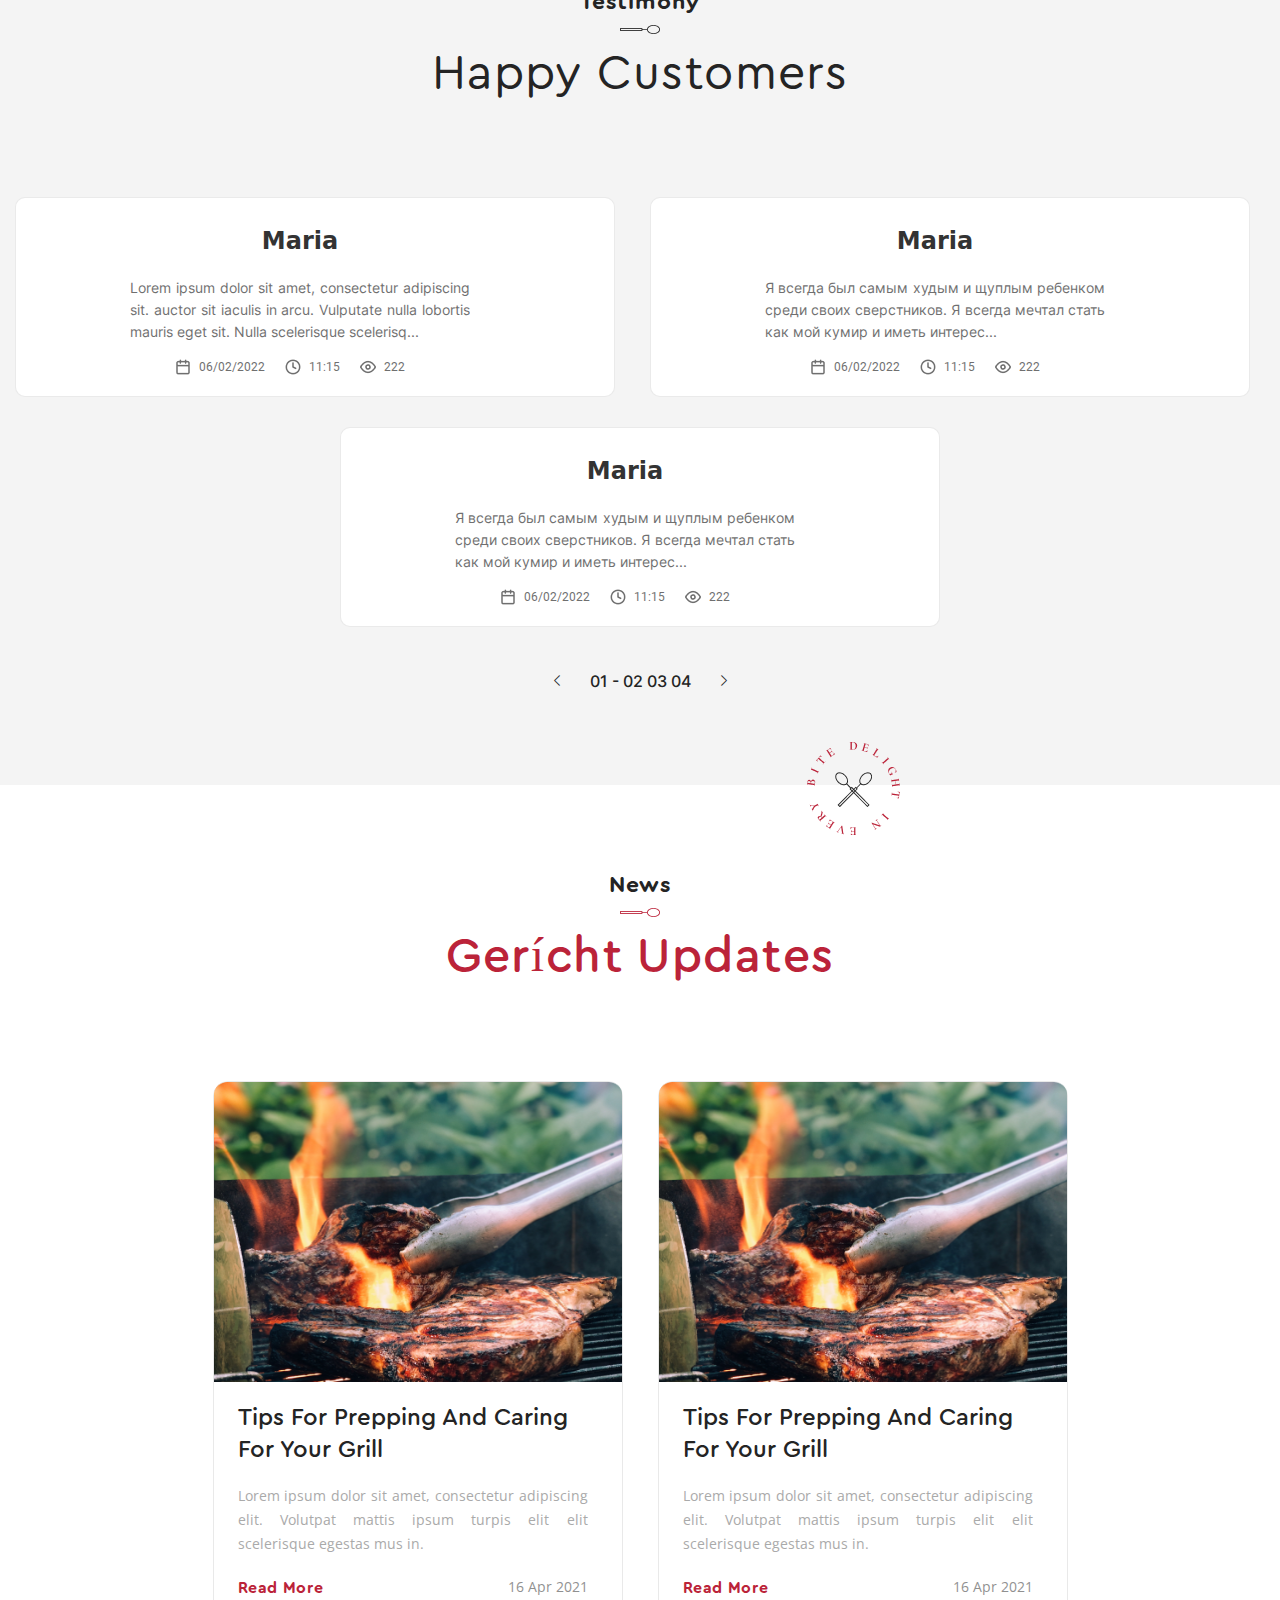
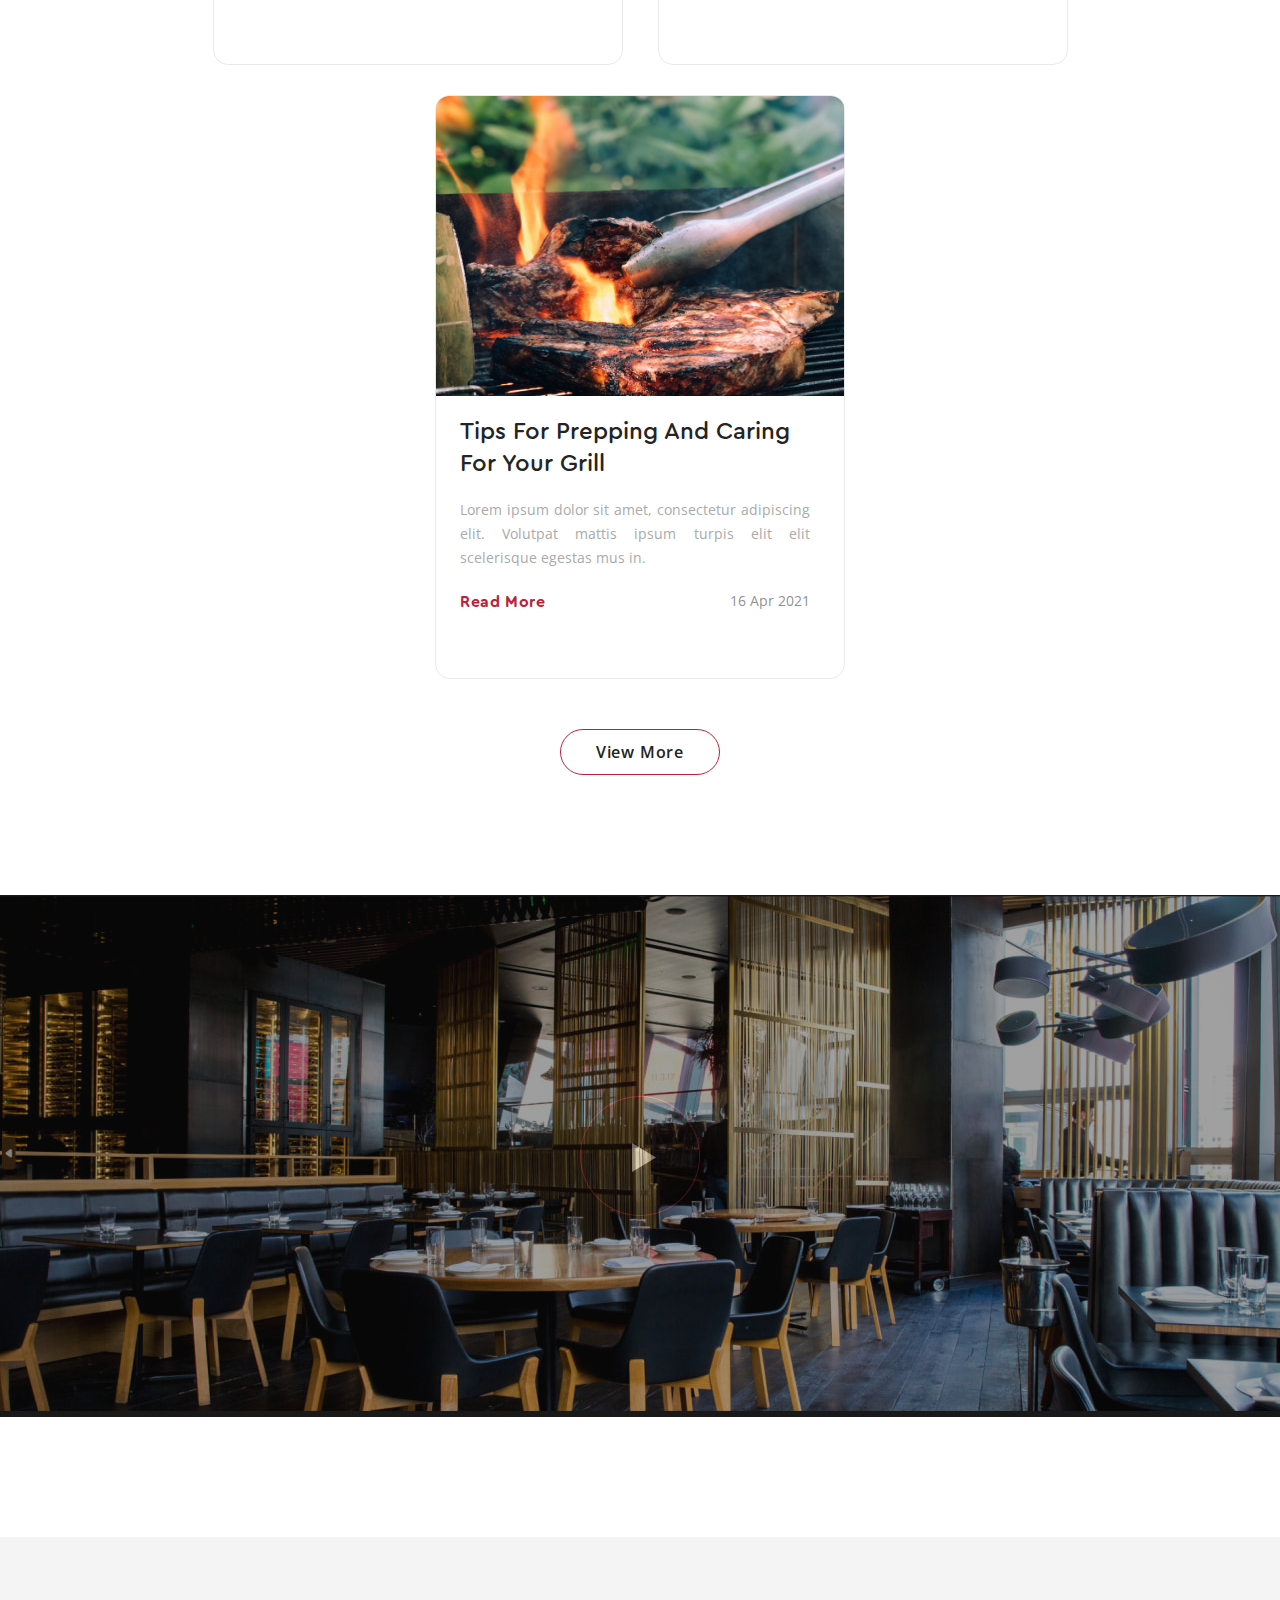
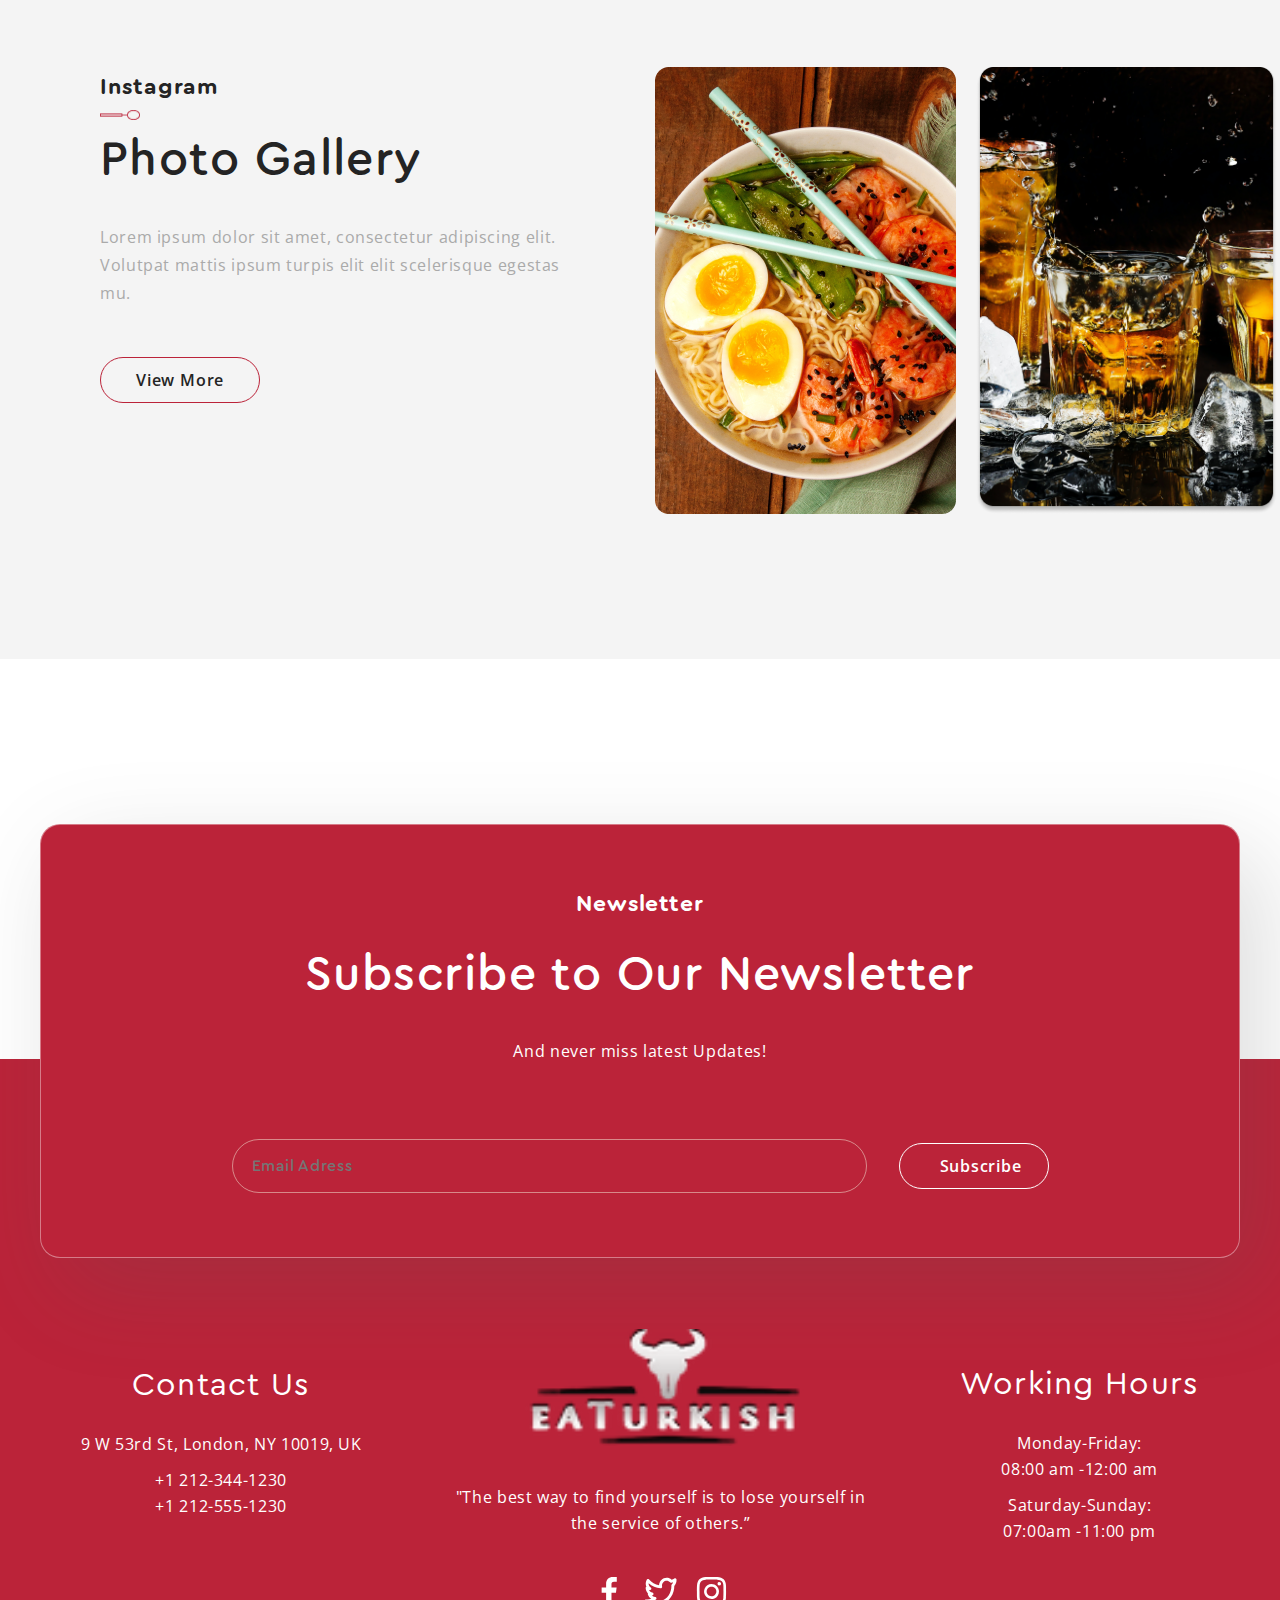
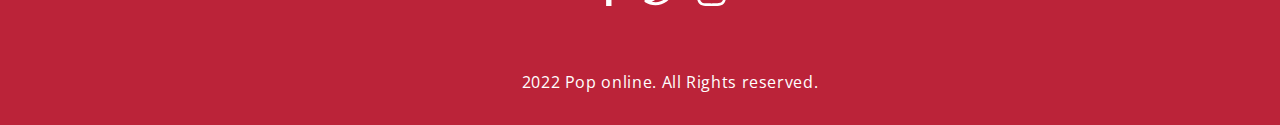
<file: menu.html>
<!DOCTYPE html>
<html lang="en">

<head>
    <meta charset="UTF-8">
    <meta name="viewport" content="width=device-width, initial-scale=1.0">
    <title>Turkish Eat</title>
    <link rel="stylesheet" href="./css/all.min.css">
    <link rel="stylesheet" href="./bootstrap-5.2.3-dist/css/bootstrap.min.css">
    <link rel="stylesheet" href="./css/menu.css">
    <link rel="stylesheet" href="./css/media.css">
</head>

<body>

    <header class="header">
        <div class="container">
            <nav class="navbar navbar-expand-md navbar-dark">
                <a href="./index.html" class="navbar-brand"><img src="./img/image 2 (1).svg" alt=""></a>
                
                <button class="navbar-toggler" data-bs-toggle="collapse" data-bs-target="#menu">
                    <span class="navbar-toggler-icon"></span>
                </button>

                <div class="collapse navbar-collapse" id="menu">
                    <ul class="navbar-nav ms-auto gap-3 ">
                        <li class="nav-item">
                            <a href="./menu.html" class="nav__link">Menu</a>
                        </li>
                        <li class="nav-item">
                            <a href="./news.html" class="nav__link">News</a>
                        </li>
                        <li class="nav-item">
                            <a href="./aboutus.html" class=" nav__link">About Us</a>
                        </li>
                        <li class="nav-item">
                            <a href="./contactus.html" class="nav__link">Contact Us</a>
                        </li>
                        <li class="nav-item">
                            <a href="#!" class="nav__link-btn">Log in</a>
                        </li>
                    </ul>
                </div>
            </nav>
        </div>
    </header>

    <main>
        <section class="menu">
            <div class="container">
                <div class="links">
                    <a href="./index.html" class=" link linkk">Home</a>
                    <a href="#!" class="link">Menu</a>
                 </div>

            <div class="basicwindow">
                <div class="basicwindow-left">
                <div class="basicwindow__menu-card">
                    <h1 class="menu__card-title">
                        Our Regular Menu Pack
                    </h1>
                    <a href="#!" class="nav__link-btn ">all</a>
                    <a href="#!" class="nav__link-btn ">kebabs</a>
                    <a href="#!" class="nav__link-btn ">pides</a>
                    <a href="#!" class="nav__link-btn ">burgers</a>
                    <a href="#!" class="nav__link-btn ">dishes</a>
                    <a href="#!" class="nav__link-btn ">sides</a>
                    <a href="#!" class="nav__link-btn ">drinks</a>
                    <a href="#!" class="nav__link-btn ">desserts</a>
                    <a href="#!" class="nav__link-btn ">meal</a>
                </div>
                <img src="./img/Group 85.png" alt="" class="iconn">
           
            </div>
            <div class="basicwindow-right">
                <div class="menu__cards">
                    <div class="menu__card">
                        <div class="card__image">
                            <img src="./img/klipartz 1 (4).png" alt="">
                        </div>
                        <div class="card__desc">
                            <h4 class="card__desc-title">Barbecue Shish kebab Shashlik Skewer</h4>
                            <a href="#!" class="card__desc-cost">$12.00</a>
                        </div>
                    </div>
                    <div class="menu__card">
                        <div class="card__image">
                            <img src="./img/klipartz 1 (4).png" alt="">
                        </div>
                        <div class="card__desc">
                            <h4 class="card__desc-title">Barbecue Shish kebab Shashlik Skewer</h4>
                            <a href="#!" class="card__desc-cost">$12.00</a>
                        </div>
                    </div>
                    <div class="menu__card">
                        <div class="card__image">
                            <img src="./img/klipartz 1 (4).png" alt="">
                        </div>
                        <div class="card__desc">
                            <h4 class="card__desc-title">Barbecue Shish kebab Shashlik Skewer</h4>
                            <a href="#!" class="card__desc-cost">$12.00</a>
                        </div>
                    </div>
              <div class="menu__card">
                        <div class="card__image">
                            <img src="./img/klipartz 1 (4).png" alt="">
                        </div>
                        <div class="card__desc">
                            <h4 class="card__desc-title">Barbecue Shish kebab Shashlik Skewer</h4>
                            <a href="#!" class="card__desc-cost">$12.00</a>
                        </div>
                    </div>
                    <div class="menu__card">
                        <div class="card__image">
                            <img src="./img/klipartz 1 (4).png" alt="">
                        </div>
                        <div class="card__desc">
                            <h4 class="card__desc-title">Barbecue Shish kebab Shashlik Skewer</h4>
                            <a href="#!" class="card__desc-cost">$12.00</a>
                        </div>
                    </div>
                    <div class="menu__card">
                        <div class="card__image">
                            <img src="./img/klipartz 1 (4).png" alt="">
                        </div>
                        <div class="card__desc">
                            <h4 class="card__desc-title">Barbecue Shish kebab Shashlik Skewer</h4>
                            <a href="#!" class="card__desc-cost">$12.00</a>
                        </div>
                    </div>
                    <div class="menu__card">
                        <div class="card__image">
                            <img src="./img/klipartz 1 (4).png" alt="">
                        </div>
                        <div class="card__desc">
                            <h4 class="card__desc-title">Barbecue Shish kebab Shashlik Skewer</h4>
                            <a href="#!" class="card__desc-cost">$12.00</a>
                        </div>
                    </div>
                    <div class="menu__card">
                        <div class="card__image">
                            <img src="./img/klipartz 1 (4).png" alt="">
                        </div>
                        <div class="card__desc">
                            <h4 class="card__desc-title">Barbecue Shish kebab Shashlik Skewer</h4>
                            <a href="#!" class="card__desc-cost">$12.00</a>
                        </div>
                    </div>
                    <div class="menu__card">
                        <div class="card__image">
                            <img src="./img/klipartz 1 (4).png" alt="">
                        </div>
                        <div class="card__desc">
                            <h4 class="card__desc-title">Barbecue Shish kebab Shashlik Skewer</h4>
                            <a href="#!" class="card__desc-cost">$12.00</a>
                        </div>
                    </div>
                    <div class="menu__card">
                        <div class="card__image">
                            <img src="./img/klipartz 1 (4).png" alt="">
                        </div>
                        <div class="card__desc">
                            <h4 class="card__desc-title">Barbecue Shish kebab Shashlik Skewer</h4>
                            <a href="#!" class="card__desc-cost">$12.00</a>
                        </div>
                    </div> 
                </div>
            </div>
  </section>
            
      

        <section class="customers">
            <div class="container">
                <div class="customers__basic">
                    <span class="customers__mini-title">
                        Testimony
                    </span>
                    <img src="./img/Vector.png" alt="" class="customers__icon">
                    <h3 class="customers__title">Happy customers</h3>
                </div>

                <div class="customers__cards">
                    <div class="customers__card">
                        <h4 class="card__title">Maria</h4>
                        <p class="card__text">Lorem ipsum dolor sit amet, consectetur adipiscing sit. auctor sit iaculis
                            in arcu. Vulputate nulla lobortis mauris eget sit. Nulla scelerisque scelerisq...</p>
                        <div class="card__info">
                            <img src="./img/calendar.png" alt="" class="img">
                            <p class="data">06/02/2022</p>
                            <img src="./img/clock.png" alt="" class="img">
                            <p class="data">11:15</p>
                            <img src="./img/eye.png" alt="" class="img">
                            <p class="data">222</p>

                        </div>
                    </div>

                    <div class="customers__card">
                        <h4 class="card__title">Maria</h4>
                        <p class="card__text">Я всегда был самым худым и щуплым ребенком среди своих сверстников. Я
                            всегда мечтал стать как мой кумир и иметь интерес...</p>
                        <div class="card__info">
                            <img src="./img/calendar.png" alt="" class="img">
                            <p class="data">06/02/2022</p>
                            <img src="./img/clock.png" alt="" class="img">
                            <p class="data">11:15</p>
                            <img src="./img/eye.png" alt="" class="img">
                            <p class="data">222</p>

                        </div>
                    </div>
                    <div class="customers__card card3">
                        <h4 class="card__title">Maria</h4>
                        <p class="card__text">Я всегда был самым худым и щуплым ребенком среди своих сверстников. Я
                            всегда мечтал стать как мой кумир и иметь интерес...</p>
                        <div class="card__info">
                            <img src="./img/calendar.png" alt="" class="img">
                            <p class="data">06/02/2022</p>
                            <img src="./img/clock.png" alt="" class="img">
                            <p class="data">11:15</p>
                            <img src="./img/eye.png" alt="" class="img">
                            <p class="data">222</p>

                        </div>
                    </div>
                </div>
                <div class="customers__menu">
                        <i class="popular__icon fal fa-chevron-left fa-xs"></i>
                    <div class="menu__numbers">
                        <p>01 - 02 03 04</p>
                    </div>
                    <i class="popular__icon fal fa-chevron-right fa-xs"></i>
                </div>

                <div class="customers__logo">
                    <img src="./img/Group 85.png" alt="">
                </div>
            </div>
        </section>

        <section class="news">
            <div class="container">
                <div class="news__basic">
                    <span class="news__mini-title">
                        News
                    </span>
                    <img src="./img/Vector (1).png" alt="" class="news__icon">
                    <h3 class="news__title">Gerícht updates</h3>
                </div>

                <div class="news__cards">
                    <div class="news__card">
                        <img src="./img/paul-hermann-jeiqzOgwwKU-unsplash 2.png" alt="" class="news__card-img">
                        <div class="news__card-desc">
                            <h4 class="news__card-title">
                                tips for prepping and caring for your grill
                            </h4>
                            <p class="news__card-text">Lorem ipsum dolor sit amet, consectetur adipiscing elit. Volutpat
                                mattis ipsum turpis elit elit scelerisque egestas mus in.</p>

                            <div class="news__card-info">
                                <a href="#!" class="info-link">Read More</a>
                                <p class="info-data">16 Apr 2021</p>
                            </div>
                        </div>
                    </div>
                    <div class="news__card">
                        <img src="./img/paul-hermann-jeiqzOgwwKU-unsplash 2.png" alt="" class="news__card-img">
                        <div class="news__card-desc">
                            <h4 class="news__card-title">
                                tips for prepping and caring for your grill
                            </h4>
                            <p class="news__card-text">Lorem ipsum dolor sit amet, consectetur adipiscing elit. Volutpat
                                mattis ipsum turpis elit elit scelerisque egestas mus in.</p>

                            <div class="news__card-info">
                                <a href="#!" class="info-link">Read More</a>
                                <p class="info-data">16 Apr 2021</p>
                            </div>
                        </div>
                    </div>
                    <div class="news__card  news3">
                        <img src="./img/paul-hermann-jeiqzOgwwKU-unsplash 2.png" alt="" class="news__card-img">
                        <div class="news__card-desc">
                            <h4 class="news__card-title">
                                tips for prepping and caring for your grill
                            </h4>
                            <p class="news__card-text">Lorem ipsum dolor sit amet, consectetur adipiscing elit. Volutpat
                                mattis ipsum turpis elit elit scelerisque egestas mus in.</p>

                            <div class="news__card-info">
                                <a href="#!" class="info-link">Read More</a>
                                <p class="info-data">16 Apr 2021</p>
                            </div>
                        </div>
                    </div>

                </div>
                <div class="news__btn">
                    <a href="#!" class="btn">View More</a>
                </div>

            </div>
        </section>

        <section class="premier">
            <img src="./img/qwe.jpg" alt="" class="premier__img">
            <div class="premier__content">
                <a href="#!" class="premier__icon-play">
                    <img src="./img/Play.png" alt="">
                </a>

            </div>
        </section>


        <section class="instagram">
            <div class="instagram__container">
                <div class="instagram__desc">
                    <span class="instagram__mini-title">
                        Instagram
                    </span>
                    <img src="./img/Vector (1).png" alt="" class="instagram__icon ">
                    <h3 class="instagran__title news__title">Photo Gallery</h3>
                    <p class="instagram__text news__text">Lorem ipsum dolor sit amet, consectetur adipiscing elit.
                        Volutpat mattis ipsum turpis elit elit scelerisque egestas mu.</p>
                    <div class="instagram__btn news__btn">
                        <a href="#!" class="btn">View More</a>
                    </div>
                </div>

                <div class="instagram__img">
                    <div class="instagram__photos">
                        <a href="">
                            <div class="photos__img">
                                <img src="./img/michele-blackwell-rAyCBQTH7ws-unsplash 2.png" alt="" class="img">
                                <div class="card__hover">
                                    <img src="./img/u_instagram.png" alt="" class="insta-logo">
                                </div>
                            </div>
                        </a>
                        <a href="">
                            <div class="photos__img">
                                <img src="./img/Mask Group (1).png" alt="" class="img">
                                <div class="card__hover">
                                    <img src="./img/u_instagram.png" alt="" class="insta-logo">
                                </div>
                            </div>
                        </a>
                        <a href="">
                            <div class="photos__img">
                                <img src="./img/christian-coquet-p1sdBSnS3Qc-unsplash.png" class="img">
                                <div class="card__hover">
                                    <img src="./img/u_instagram.png" alt="" class="insta-logo">
                                </div>
                            </div>
                        </a>
                        <a href="">
                            <div class="photos__img">
                                <img src="./img/michele-blackwell-rAyCBQTH7ws-unsplash 2.png" alt="" class="img">
                                <div class="card__hover">
                                    <img src="./img/u_instagram.png" alt="" class="insta-logo">
                                </div>
                            </div>
                        </a>
                        <a href="">
                            <div class="photos__img">
                                <img src="./img/coffe.jpg" alt="" class="img">
                                <div class="card__hover">
                                    <img src="./img/u_instagram.png" alt="" class="insta-logo">
                                </div>
                            </div>
                        </a>
                        <a href="">
                            <div class="photos__img">
                                <img src="./img/coctail.jpg
                                " alt="" class="img">
                                <div class="card__hover">
                                    <img src="../img/u_instagram.png" alt="" class="insta-logo">
                                </div>
                            </div>
                        </a>
                    </div>
                </div>
            </div>
        </section>

        <section class="contact">
                <div class="contact__container">
                    <span class="contact__mini-title">Newsletter</span>
                    <h3 class="contact__title">Subscribe to Our Newsletter</h3>
                    <p class="contact__text">And never miss latest Updates!</p>
                    <div class="contact__buttons">
                        <form action="" class="buttons">
                            <input type="email" class="contact__email" placeholder="Email Adress" required>
                            <button type="submit" class="contact__btn nav__link-btn">Subscribe</button>
                        </form>
                  
                    </div>
                </div>
        </section>
    </main>





    <footer class="footer">
        <div class="container">
            <div class="footer__container">
                <div class="contact__us">
                    <h4 class="title">Contact Us</h4>
                    <p class="adress text contact__adress">9 W 53rd St, London, NY 10019, UK</p>
                    <span class="text number">
                        +1 212-344-1230
                    </span>
                    <span class="text number">
                        +1 212-555-1230
                    </span>
                </div>
                <div class="footer__logo">
                    <img src="./img/image 2 (1).svg" alt="" class="footer__logo-img">
                    <p class="text text__logo">
                        "The best way to find yourself is to lose yourself in the service of others.”
                    </p>
                    <div class="logo__icons">
                        <a href="#!"><svg xmlns="http://www.w3.org/2000/svg" width="35" height="35" viewBox="0 0 24 24" fill="none">
                            <path d="M15.1194 5.32003H16.9994V2.14003C16.0891 2.04538 15.1745 1.99865 14.2594 2.00003C11.5394 2.00003 9.67938 3.66003 9.67938 6.70003V9.32003H6.60938V12.88H9.67938V22H13.3594V12.88H16.4194L16.8794 9.32003H13.3594V7.05003C13.3594 6.00003 13.6394 5.32003 15.1194 5.32003Z" fill="white"/>
                          </svg></a>
                         <a href="#!"><svg xmlns="http://www.w3.org/2000/svg" width="35" height="35" viewBox="0 0 24 24" fill="none">
                            <path d="M22.9924 3.94923C22.9925 3.7726 22.9458 3.59909 22.8571 3.44637C22.7683 3.29366 22.6407 3.1672 22.4871 3.07986C22.3336 2.99253 22.1597 2.94744 21.983 2.94919C21.8064 2.95095 21.6334 2.99948 21.4816 3.08985C20.8963 3.43823 20.2662 3.70503 19.6086 3.88285C18.6696 3.07708 17.472 2.63615 16.2347 2.64066C14.8772 2.64222 13.5735 3.17125 12.5989 4.11604C11.6242 5.06083 11.0548 6.34742 11.011 7.70414C8.335 7.2774 5.90965 5.88066 4.19747 3.78028C4.09431 3.65511 3.96256 3.55659 3.81333 3.49303C3.6641 3.42946 3.50178 3.40271 3.34005 3.41503C3.17841 3.42834 3.02244 3.48082 2.88564 3.56794C2.74884 3.65506 2.63532 3.77419 2.55489 3.91503C2.14242 4.63484 1.90552 5.44179 1.86344 6.27034C1.82136 7.09889 1.97528 7.92568 2.3127 8.68358L2.31075 8.68553C2.1591 8.77893 2.03394 8.90969 1.94725 9.06528C1.86057 9.22087 1.81525 9.3961 1.81563 9.57421C1.81379 9.72114 1.82261 9.86801 1.842 10.0137C1.94414 11.2719 2.50178 12.4497 3.41036 13.3262C3.34872 13.4436 3.3111 13.5721 3.2997 13.7042C3.2883 13.8364 3.30334 13.9694 3.34395 14.0957C3.74006 15.3298 4.58245 16.3718 5.70626 17.0176C4.5645 17.4591 3.33168 17.613 2.11641 17.4658C1.89148 17.4376 1.66364 17.4866 1.47026 17.6049C1.27688 17.7232 1.12944 17.9037 1.05212 18.1168C0.974813 18.3299 0.97222 18.563 1.04477 18.7777C1.11732 18.9925 1.26071 19.1762 1.45141 19.2988C3.5415 20.645 5.97509 21.3607 8.46118 21.3604C11.2804 21.3921 14.0311 20.4912 16.2854 18.7978C18.5397 17.1044 20.1711 14.7135 20.926 11.997C21.2791 10.8137 21.4593 9.5855 21.4612 8.35059C21.4612 8.28516 21.4612 8.21778 21.4602 8.1504C21.9823 7.58733 22.3868 6.9257 22.6499 6.2043C22.913 5.48289 23.0294 4.71622 22.9924 3.94923ZM19.6857 7.16114C19.5206 7.35648 19.437 7.60794 19.4523 7.86329C19.4621 8.02829 19.4611 8.19429 19.4611 8.35059C19.4591 9.39413 19.3061 10.4319 19.007 11.4316C18.3905 13.743 17.0162 15.7807 15.1041 17.2182C13.192 18.6558 10.8529 19.4101 8.46118 19.3604C7.60206 19.3606 6.7459 19.2597 5.9104 19.0596C6.97581 18.7162 7.97199 18.1869 8.85278 17.4961C9.01501 17.3684 9.13373 17.1936 9.19267 16.9957C9.2516 16.7978 9.24786 16.5865 9.18195 16.3908C9.11605 16.1952 8.99121 16.0247 8.82456 15.9028C8.65791 15.7809 8.45762 15.7135 8.25118 15.71C7.42001 15.697 6.62631 15.362 6.03731 14.7754C6.18673 14.7471 6.33517 14.7119 6.48263 14.6699C6.69864 14.6084 6.88767 14.476 7.01929 14.2941C7.15091 14.1121 7.21745 13.8911 7.2082 13.6667C7.19896 13.4423 7.11446 13.2275 6.96831 13.057C6.82217 12.8865 6.62289 12.7701 6.40255 12.7266C5.92009 12.6313 5.4661 12.426 5.07586 12.1268C4.68563 11.8275 4.36967 11.4422 4.15255 11.001C4.33328 11.0256 4.51516 11.041 4.69747 11.0469C4.91405 11.0502 5.12606 10.9845 5.30285 10.8593C5.47963 10.7341 5.61202 10.556 5.68087 10.3506C5.74685 10.1434 5.74345 9.92025 5.6712 9.71512C5.59894 9.50999 5.46177 9.33401 5.28048 9.21387C4.84063 8.92084 4.48032 8.52329 4.23184 8.05683C3.98335 7.59036 3.85444 7.06955 3.85665 6.54103C3.85665 6.47463 3.8586 6.40822 3.86251 6.34279C6.10377 8.43304 9.01083 9.66524 12.0715 9.82228C12.226 9.82837 12.3799 9.79927 12.5215 9.73718C12.6631 9.67509 12.7887 9.58164 12.8889 9.46388C12.9881 9.34498 13.0583 9.20469 13.0941 9.05404C13.1298 8.90339 13.1301 8.7465 13.0949 8.59572C13.0377 8.35708 13.0085 8.11259 13.008 7.8672C13.0089 7.01173 13.3491 6.19157 13.954 5.58667C14.5589 4.98176 15.3791 4.64153 16.2346 4.64063C16.6747 4.63945 17.1103 4.72953 17.5139 4.90518C17.9174 5.08082 18.2802 5.33823 18.5793 5.66114C18.6946 5.78522 18.8398 5.87773 19.001 5.92987C19.1622 5.98202 19.334 5.99205 19.5002 5.95903C19.911 5.87909 20.3159 5.77142 20.7121 5.63677C20.4418 6.18974 20.0964 6.70272 19.6857 7.16114Z" fill="white"/>
                          </svg></a> 
                          <a href="#!"><svg xmlns="http://www.w3.org/2000/svg" width="35" height="35" viewBox="0 0 24 24" fill="none">
                            <path d="M17.34 5.46C17.1027 5.46 16.8707 5.53038 16.6733 5.66224C16.476 5.79409 16.3222 5.98151 16.2313 6.20078C16.1405 6.42005 16.1168 6.66133 16.1631 6.89411C16.2094 7.12689 16.3236 7.34071 16.4915 7.50853C16.6593 7.67635 16.8731 7.79064 17.1059 7.83694C17.3387 7.88324 17.5799 7.85948 17.7992 7.76866C18.0185 7.67783 18.2059 7.52402 18.3378 7.32668C18.4696 7.12935 18.54 6.89734 18.54 6.66C18.54 6.34174 18.4136 6.03652 18.1885 5.81147C17.9635 5.58643 17.6583 5.46 17.34 5.46ZM21.94 7.88C21.9206 7.0503 21.7652 6.2294 21.48 5.45C21.2257 4.78313 20.83 4.17928 20.32 3.68C19.8248 3.16743 19.2196 2.77418 18.55 2.53C17.7727 2.23616 16.9508 2.07721 16.12 2.06C15.06 2 14.72 2 12 2C9.28 2 8.94 2 7.88 2.06C7.04915 2.07721 6.22734 2.23616 5.45 2.53C4.78168 2.77665 4.17693 3.16956 3.68 3.68C3.16743 4.17518 2.77418 4.78044 2.53 5.45C2.23616 6.22734 2.07721 7.04915 2.06 7.88C2 8.94 2 9.28 2 12C2 14.72 2 15.06 2.06 16.12C2.07721 16.9508 2.23616 17.7727 2.53 18.55C2.77418 19.2196 3.16743 19.8248 3.68 20.32C4.17693 20.8304 4.78168 21.2234 5.45 21.47C6.22734 21.7638 7.04915 21.9228 7.88 21.94C8.94 22 9.28 22 12 22C14.72 22 15.06 22 16.12 21.94C16.9508 21.9228 17.7727 21.7638 18.55 21.47C19.2196 21.2258 19.8248 20.8326 20.32 20.32C20.8322 19.8226 21.2283 19.2182 21.48 18.55C21.7652 17.7706 21.9206 16.9497 21.94 16.12C21.94 15.06 22 14.72 22 12C22 9.28 22 8.94 21.94 7.88ZM20.14 16C20.1327 16.6348 20.0178 17.2637 19.8 17.86C19.6403 18.2952 19.3839 18.6884 19.05 19.01C18.7256 19.3405 18.3332 19.5964 17.9 19.76C17.3037 19.9778 16.6748 20.0927 16.04 20.1C15.04 20.15 14.67 20.16 12.04 20.16C9.41 20.16 9.04 20.16 8.04 20.1C7.38089 20.1123 6.72459 20.0109 6.1 19.8C5.68578 19.6281 5.31136 19.3728 5 19.05C4.66809 18.7287 4.41484 18.3352 4.26 17.9C4.01586 17.2952 3.88044 16.6519 3.86 16C3.86 15 3.8 14.63 3.8 12C3.8 9.37 3.8 9 3.86 8C3.86448 7.35106 3.98295 6.70795 4.21 6.1C4.38605 5.67791 4.65627 5.30166 5 5C5.30381 4.65617 5.67929 4.3831 6.1 4.2C6.70955 3.98004 7.352 3.86508 8 3.86C9 3.86 9.37 3.8 12 3.8C14.63 3.8 15 3.8 16 3.86C16.6348 3.86728 17.2637 3.98225 17.86 4.2C18.3144 4.36865 18.7223 4.64285 19.05 5C19.3777 5.30718 19.6338 5.68273 19.8 6.1C20.0223 6.70893 20.1373 7.35178 20.14 8C20.19 9 20.2 9.37 20.2 12C20.2 14.63 20.19 15 20.14 16ZM12 6.87C10.9858 6.87198 9.99496 7.17453 9.15265 7.73942C8.31035 8.30431 7.65438 9.1062 7.26763 10.0438C6.88089 10.9813 6.78072 12.0125 6.97979 13.0069C7.17886 14.0014 7.66824 14.9145 8.38608 15.631C9.10392 16.3474 10.018 16.835 11.0129 17.0321C12.0077 17.2293 13.0387 17.1271 13.9755 16.7385C14.9123 16.35 15.7129 15.6924 16.2761 14.849C16.8394 14.0056 17.14 13.0142 17.14 12C17.1413 11.3251 17.0092 10.6566 16.7512 10.033C16.4933 9.40931 16.1146 8.84281 15.6369 8.36605C15.1592 7.88929 14.5919 7.51168 13.9678 7.25493C13.3436 6.99818 12.6749 6.86736 12 6.87ZM12 15.33C11.3414 15.33 10.6976 15.1347 10.15 14.7688C9.60234 14.4029 9.17552 13.8828 8.92348 13.2743C8.67144 12.6659 8.6055 11.9963 8.73398 11.3503C8.86247 10.7044 9.17963 10.111 9.64533 9.64533C10.111 9.17963 10.7044 8.86247 11.3503 8.73398C11.9963 8.6055 12.6659 8.67144 13.2743 8.92348C13.8828 9.17552 14.4029 9.60234 14.7688 10.15C15.1347 10.6976 15.33 11.3414 15.33 12C15.33 12.4373 15.2439 12.8703 15.0765 13.2743C14.9092 13.6784 14.6639 14.0454 14.3547 14.3547C14.0454 14.6639 13.6784 14.9092 13.2743 15.0765C12.8703 15.2439 12.4373 15.33 12 15.33Z" fill="white"/>
                          </svg></a>
                    </div>
                </div>
                <div class="working__hours">
                    <h4 class="title">Working Hours</h4>
                    <p class="text adress1">
                        Monday-Friday:
                    </p>
                    <p class="text adress2">
                        08:00 am -12:00 am
                    </p>
                    <p class="text adress">
                        Saturday-Sunday:
                    </p>
                    <p class="text adress">
                        07:00am -11:00 pm
                    </p>
                </div>
            </div>

            <div class="about__footer-end">
                <p class="text footer__text">2022 Pop online. All Rights reserved.</p>
            </div>
        </div>
    </footer>
    <script src="./bootstrap-5.2.3-dist/js/bootstrap.bundle.min.js"></script>
</body>

</html>
</file>
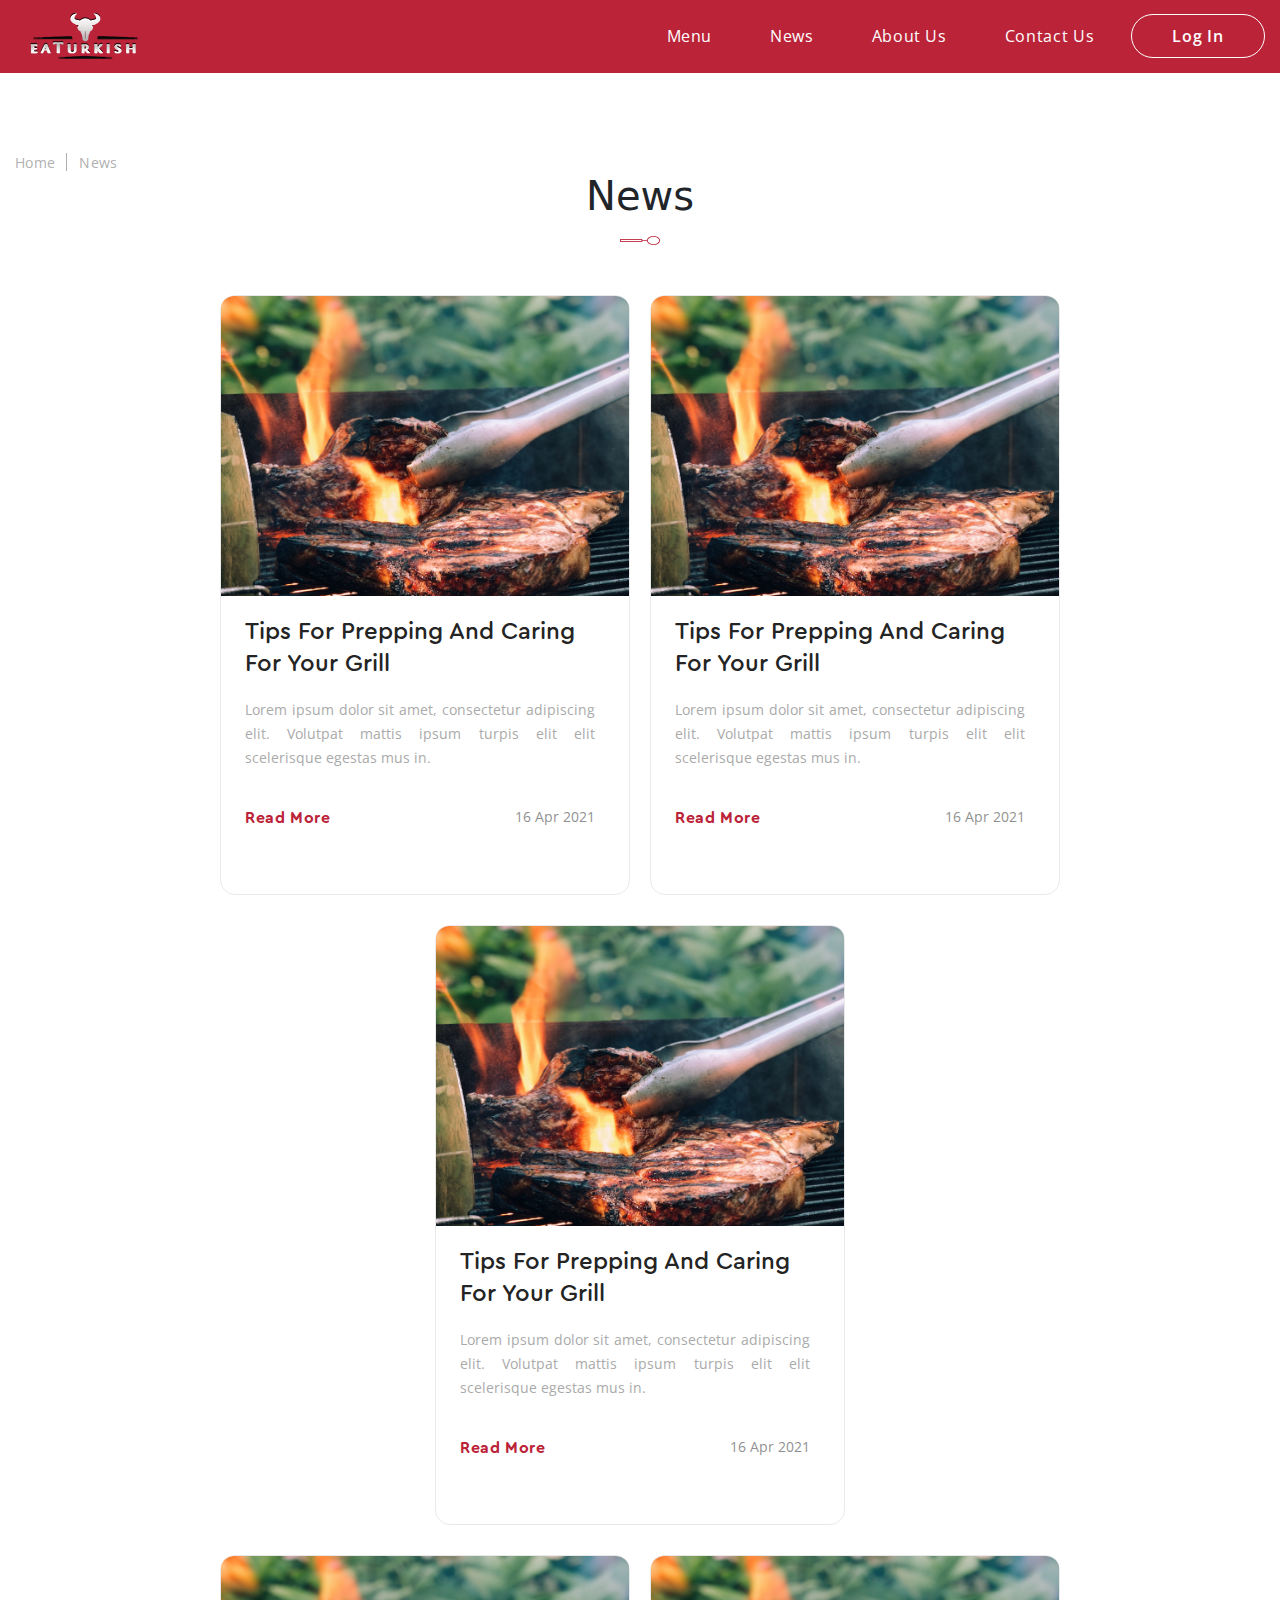
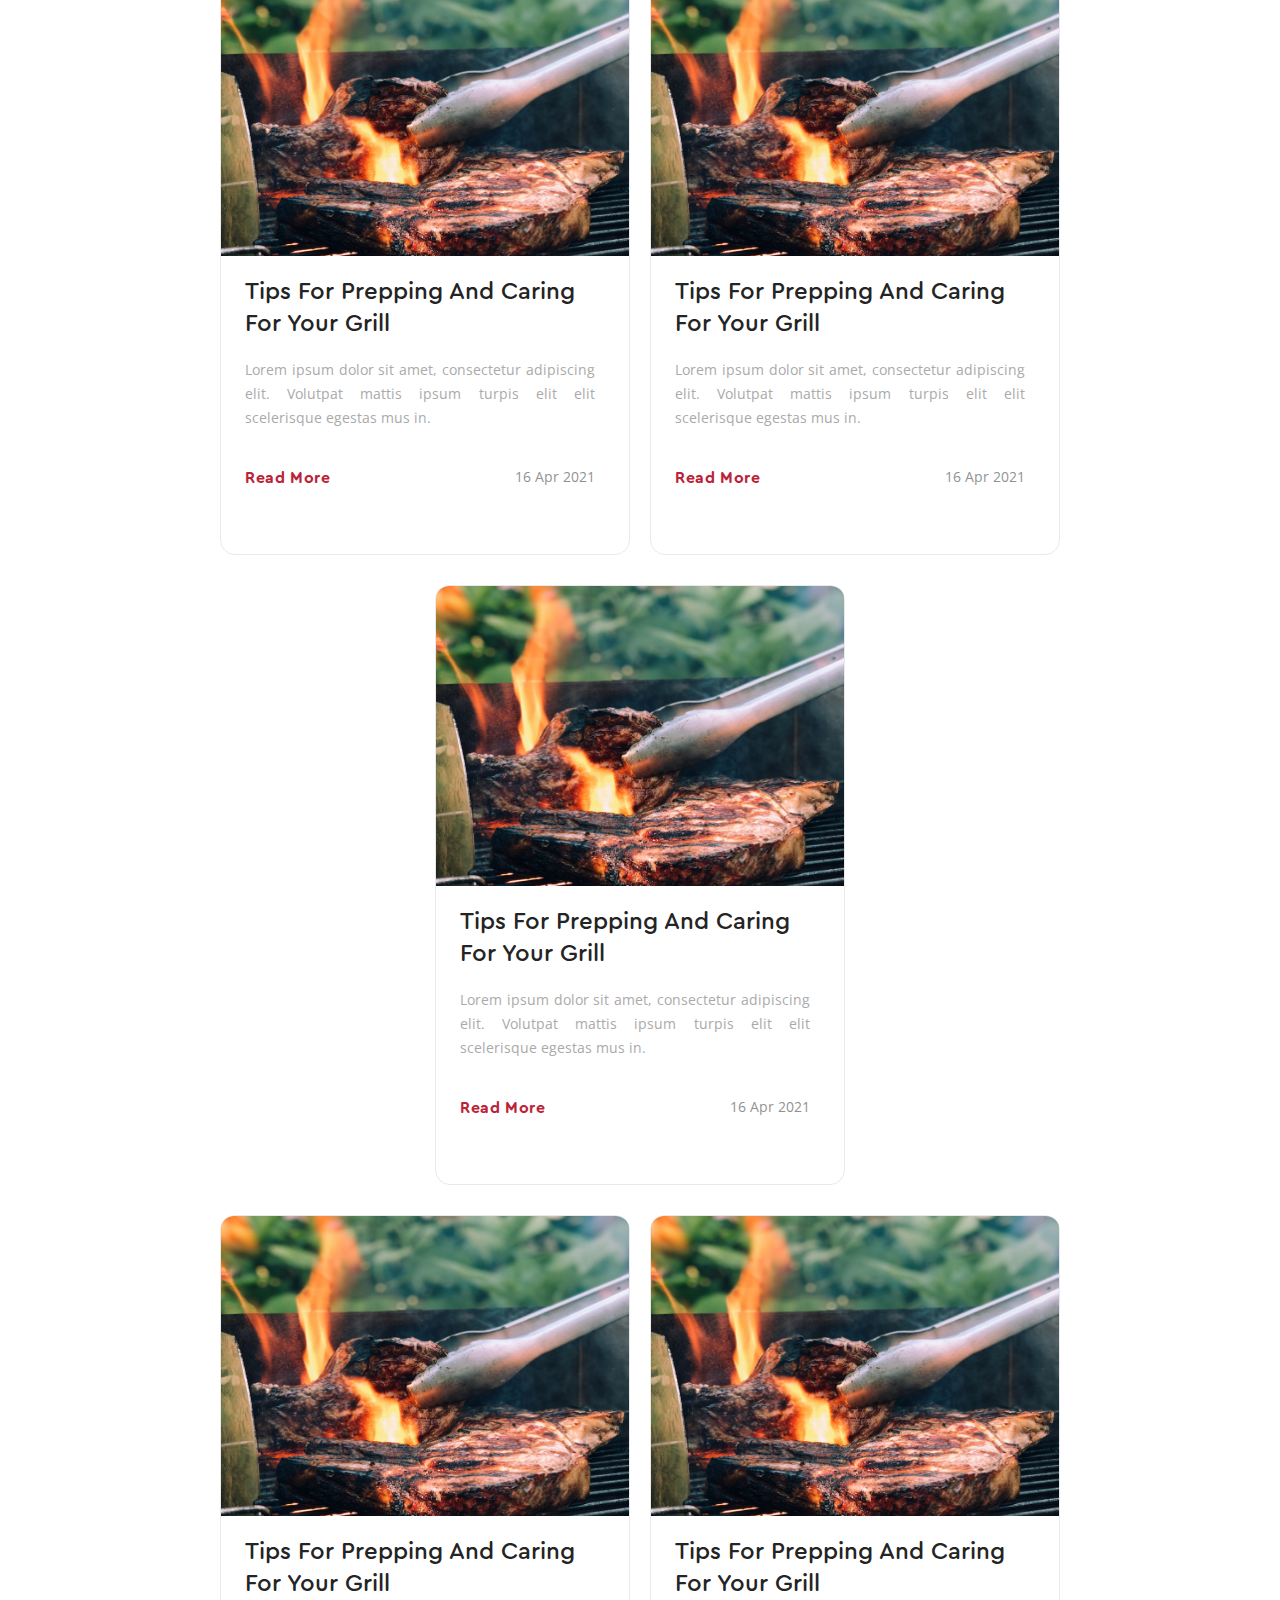
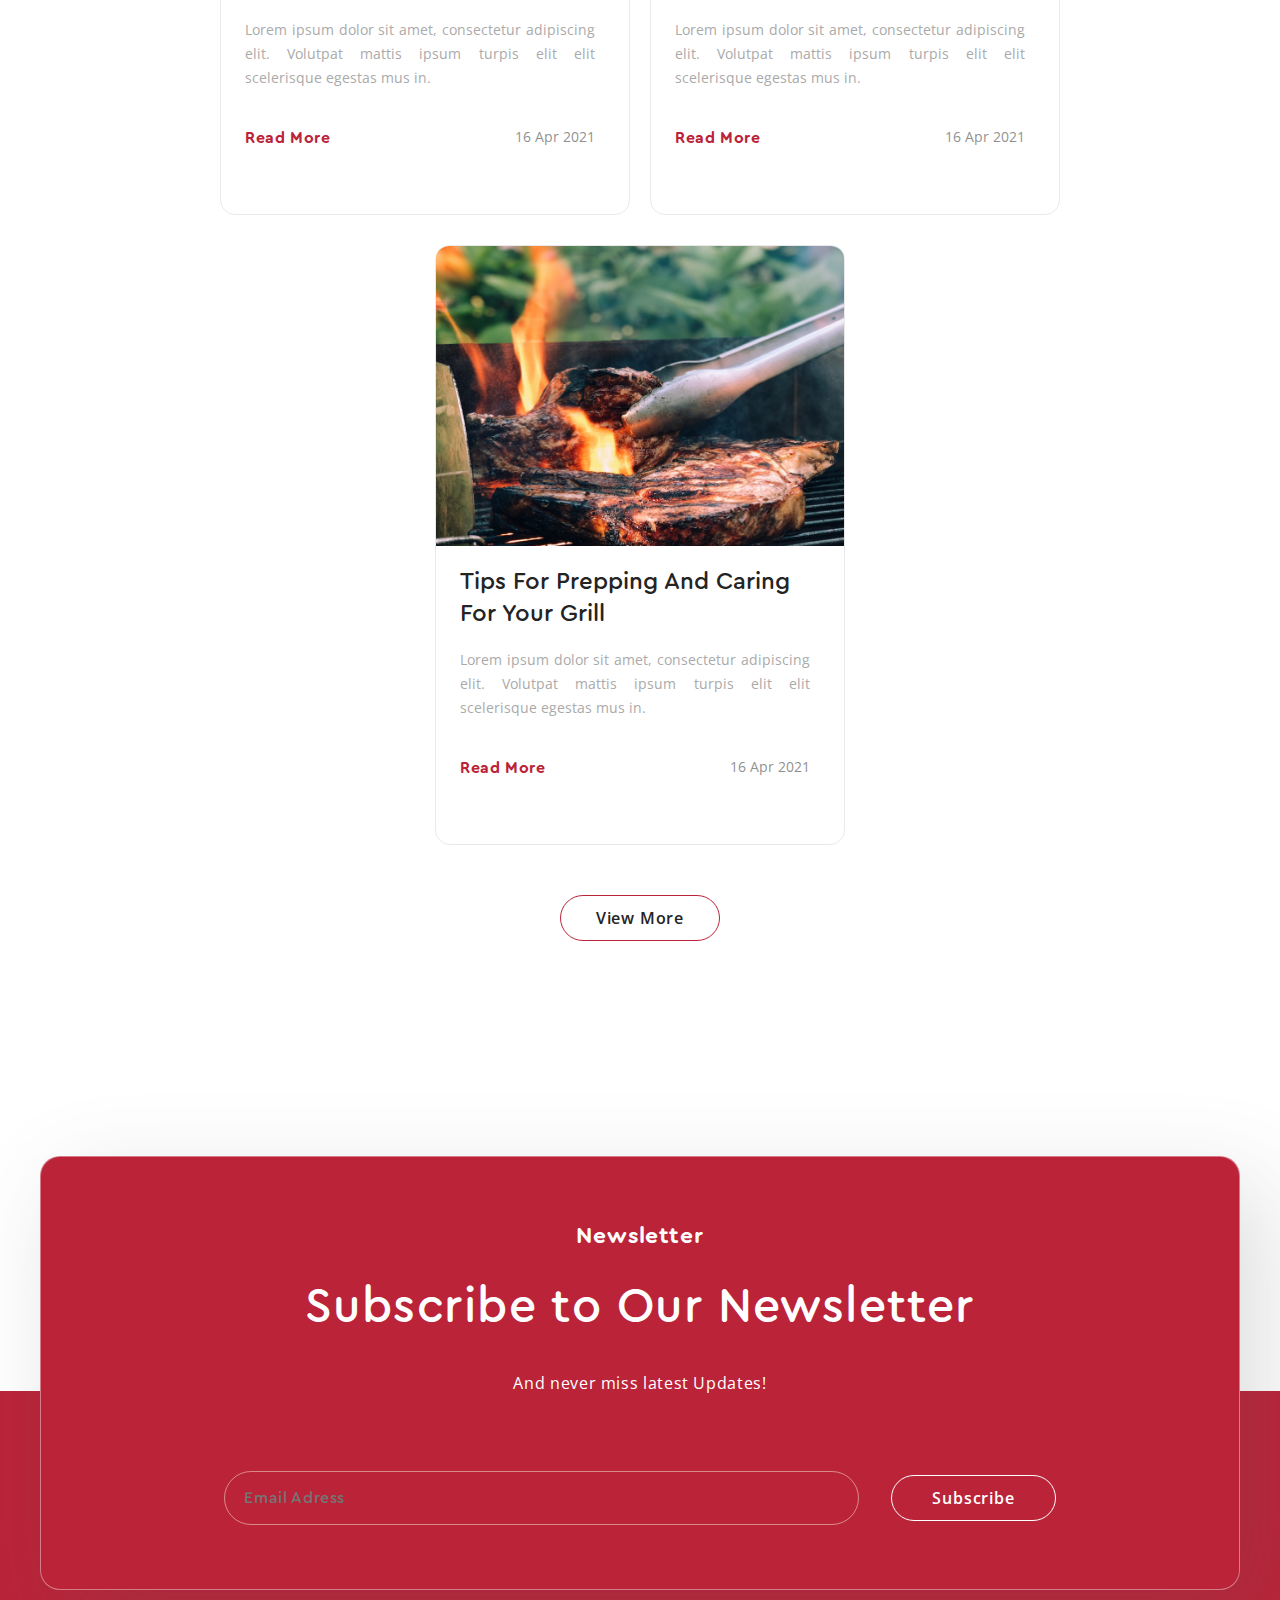
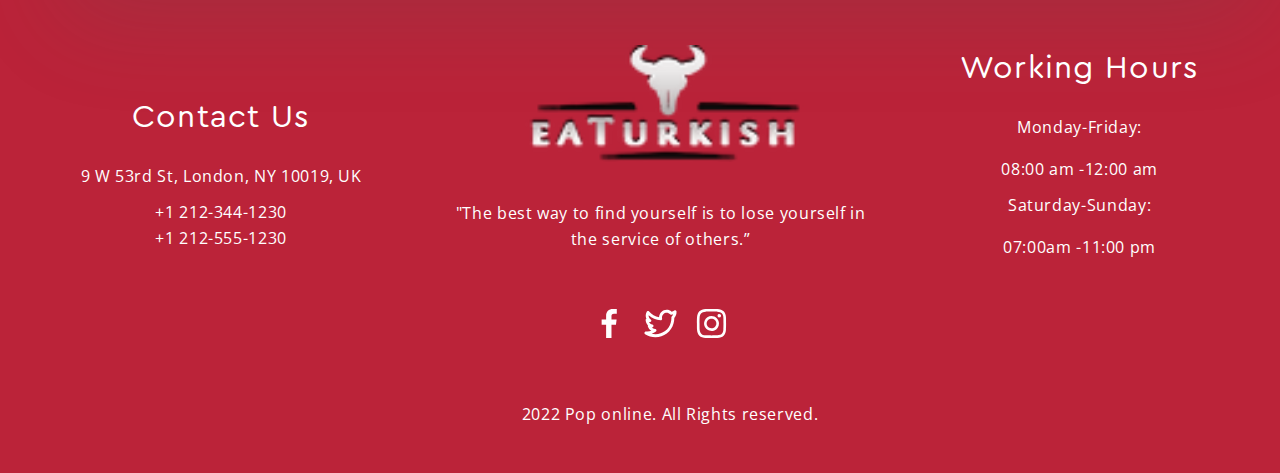
<file: news.html>
<!DOCTYPE html>
<html lang="en">

<head>
    <meta charset="UTF-8">
    <meta name="viewport" content="width=device-width, initial-scale=1.0">
    <title>Turkish Eat</title>
    <link rel="stylesheet" href="./css/all.min.css">
    <link rel="stylesheet" href="./bootstrap-5.2.3-dist/css/bootstrap.min.css">
    <link rel="stylesheet" href="./css/news.css">
    <link rel="stylesheet" href="./css/media.css">
</head>

<body>

    <header class="header">
        <div class="container">
            <nav class="navbar navbar-expand-md navbar-dark">
                <a href="./index.html" class="navbar-brand"><img src="./img/image 2 (1).svg" alt=""></a>

                <button class="navbar-toggler" data-bs-toggle="collapse" data-bs-target="#menu">
                    <span class="navbar-toggler-icon"></span>
                </button>

                <div class="collapse navbar-collapse" id="menu">
                    <ul class="navbar-nav ms-auto gap-3 ">
                        <li class="nav-item">
                            <a href="./menu.html" class="nav__link">Menu</a>
                        </li>
                        <li class="nav-item">
                            <a href="./news.html" class="nav__link">News</a>
                        </li>
                        <li class="nav-item">
                            <a href="./aboutus.html" class=" nav__link">About Us</a>
                        </li>
                        <li class="nav-item">
                            <a href="./contactus.html" class="nav__link">Contact Us</a>
                        </li>
                        <li class="nav-item">
                            <a href="#!" class="nav__link-btn">Log in</a>
                        </li>
                    </ul>
                </div>
            </nav>
        </div>
    </header>

    <main>
        <section class="news">
            <div class="container">
                <div class="links">
                    <a href="./index.html" class=" link linkk">Home</a>
                    <a href="#!" class="link">News</a>
                </div>


                <div class="news__basic">
                    <h1 class="news__basic-title">
                        News
                    </h1>
                    <img src="./img/Vector (1).png" alt="" class="vector">
                </div>

                <div class="news__cards">
                    <div class="news__card">
                        <img src="./img/paul-hermann-jeiqzOgwwKU-unsplash 2.png" alt="" class="news__card-img">
                        <div class="news__card-desc">
                            <h4 class="news__card-title">
                                tips for prepping and caring for your grill
                            </h4>
                            <p class="news__card-text">Lorem ipsum dolor sit amet, consectetur adipiscing elit. Volutpat
                                mattis ipsum turpis elit elit scelerisque egestas mus in.</p>

                            <div class="news__card-info">
                                <a href="#!" class="info-link">Read More</a>
                                <p class="info-data">16 Apr 2021</p>
                            </div>
                        </div>
                    </div>
                    <div class="news__card">
                        <img src="./img/paul-hermann-jeiqzOgwwKU-unsplash 2.png" alt="" class="news__card-img">
                        <div class="news__card-desc">
                            <h4 class="news__card-title">
                                tips for prepping and caring for your grill
                            </h4>
                            <p class="news__card-text">Lorem ipsum dolor sit amet, consectetur adipiscing elit. Volutpat
                                mattis ipsum turpis elit elit scelerisque egestas mus in.</p>

                            <div class="news__card-info">
                                <a href="#!" class="info-link">Read More</a>
                                <p class="info-data">16 Apr 2021</p>
                            </div>
                        </div>
                    </div>
                    <div class="news__card  news3">
                        <img src="./img/paul-hermann-jeiqzOgwwKU-unsplash 2.png" alt="" class="news__card-img">
                        <div class="news__card-desc">
                            <h4 class="news__card-title">
                                tips for prepping and caring for your grill
                            </h4>
                            <p class="news__card-text">Lorem ipsum dolor sit amet, consectetur adipiscing elit. Volutpat
                                mattis ipsum turpis elit elit scelerisque egestas mus in.</p>

                            <div class="news__card-info">
                                <a href="#!" class="info-link">Read More</a>
                                <p class="info-data">16 Apr 2021</p>
                            </div>
                        </div>
                    </div>

                    <div class="news__cards">
                        <div class="news__card">
                            <img src="./img/paul-hermann-jeiqzOgwwKU-unsplash 2.png" alt="" class="news__card-img">
                            <div class="news__card-desc">
                                <h4 class="news__card-title">
                                    tips for prepping and caring for your grill
                                </h4>
                                <p class="news__card-text">Lorem ipsum dolor sit amet, consectetur adipiscing elit.
                                    Volutpat
                                    mattis ipsum turpis elit elit scelerisque egestas mus in.</p>

                                <div class="news__card-info">
                                    <a href="#!" class="info-link">Read More</a>
                                    <p class="info-data">16 Apr 2021</p>
                                </div>
                            </div>
                        </div>
                        <div class="news__card">
                            <img src="./img/paul-hermann-jeiqzOgwwKU-unsplash 2.png" alt="" class="news__card-img">
                            <div class="news__card-desc">
                                <h4 class="news__card-title">
                                    tips for prepping and caring for your grill
                                </h4>
                                <p class="news__card-text">Lorem ipsum dolor sit amet, consectetur adipiscing elit.
                                    Volutpat
                                    mattis ipsum turpis elit elit scelerisque egestas mus in.</p>

                                <div class="news__card-info">
                                    <a href="#!" class="info-link">Read More</a>
                                    <p class="info-data">16 Apr 2021</p>
                                </div>
                            </div>
                        </div>
                        <div class="news__card  news3">
                            <img src="./img/paul-hermann-jeiqzOgwwKU-unsplash 2.png" alt="" class="news__card-img">
                            <div class="news__card-desc">
                                <h4 class="news__card-title">
                                    tips for prepping and caring for your grill
                                </h4>
                                <p class="news__card-text">Lorem ipsum dolor sit amet, consectetur adipiscing elit.
                                    Volutpat
                                    mattis ipsum turpis elit elit scelerisque egestas mus in.</p>

                                <div class="news__card-info">
                                    <a href="#!" class="info-link">Read More</a>
                                    <p class="info-data">16 Apr 2021</p>
                                </div>
                            </div>
                        </div>

                        <div class="news__cards">
                            <div class="news__card">
                                <img src="./img/paul-hermann-jeiqzOgwwKU-unsplash 2.png" alt="" class="news__card-img">
                                <div class="news__card-desc">
                                    <h4 class="news__card-title">
                                        tips for prepping and caring for your grill
                                    </h4>
                                    <p class="news__card-text">Lorem ipsum dolor sit amet, consectetur adipiscing elit.
                                        Volutpat
                                        mattis ipsum turpis elit elit scelerisque egestas mus in.</p>

                                    <div class="news__card-info">
                                        <a href="#!" class="info-link">Read More</a>
                                        <p class="info-data">16 Apr 2021</p>
                                    </div>
                                </div>
                            </div>
                            <div class="news__card">
                                <img src="./img/paul-hermann-jeiqzOgwwKU-unsplash 2.png" alt="" class="news__card-img">
                                <div class="news__card-desc">
                                    <h4 class="news__card-title">
                                        tips for prepping and caring for your grill
                                    </h4>
                                    <p class="news__card-text">Lorem ipsum dolor sit amet, consectetur adipiscing elit.
                                        Volutpat
                                        mattis ipsum turpis elit elit scelerisque egestas mus in.</p>

                                    <div class="news__card-info">
                                        <a href="#!" class="info-link">Read More</a>
                                        <p class="info-data">16 Apr 2021</p>
                                    </div>
                                </div>
                            </div>
                            <div class="news__card  news3">
                                <img src="./img/paul-hermann-jeiqzOgwwKU-unsplash 2.png" alt="" class="news__card-img">
                                <div class="news__card-desc">
                                    <h4 class="news__card-title">
                                        tips for prepping and caring for your grill
                                    </h4>
                                    <p class="news__card-text">Lorem ipsum dolor sit amet, consectetur adipiscing elit.
                                        Volutpat
                                        mattis ipsum turpis elit elit scelerisque egestas mus in.</p>

                                    <div class="news__card-info">
                                        <a href="#!" class="info-link">Read More</a>
                                        <p class="info-data">16 Apr 2021</p>
                                    </div>
                                </div>
                            </div>
                        </div>
                    </div>
                    </div>

                        <div class="news__btn">
                            <a href="#!" class="btn">View More</a>
                        </div>
                    </div>
        </section>


        <section class="contact">
            <div class="contact__container">
                <span class="contact__mini-title">Newsletter</span>
                <h3 class="contact__title">Subscribe to Our Newsletter</h3>
                <p class="contact__text">And never miss latest Updates!</p>
                <div class="contact__buttons">
                    <form action="" class="buttons">
                        <input type="email" class="contact__email" placeholder="Email Adress" required>
                        <button type="submit" class="contact__btn nav__link-btn">Subscribe</button>
                    </form>

                </div>
            </div>
        </section>
    </main>





    <footer class="footer">
        <div class="container">
            <div class="footer__container">
                <div class="contact__us">
                    <h4 class="title">Contact Us</h4>
                    <p class="adress text contact__adress">9 W 53rd St, London, NY 10019, UK</p>
                    <span class="text number">
                        +1 212-344-1230
                    </span>
                    <span class="text number">
                        +1 212-555-1230
                    </span>
                </div>
                <div class="footer__logo">
                    <img src="./img/image 2 (1).svg" alt="" class="footer__logo-img">
                    <p class="text text__logo">
                        "The best way to find yourself is to lose yourself in the service of others.”
                    </p>
                    <div class="logo__icons">
                        <a href="#!"><svg xmlns="http://www.w3.org/2000/svg" width="35" height="35" viewBox="0 0 24 24"
                                fill="none">
                                <path
                                    d="M15.1194 5.32003H16.9994V2.14003C16.0891 2.04538 15.1745 1.99865 14.2594 2.00003C11.5394 2.00003 9.67938 3.66003 9.67938 6.70003V9.32003H6.60938V12.88H9.67938V22H13.3594V12.88H16.4194L16.8794 9.32003H13.3594V7.05003C13.3594 6.00003 13.6394 5.32003 15.1194 5.32003Z"
                                    fill="white" />
                            </svg></a>
                        <a href="#!"><svg xmlns="http://www.w3.org/2000/svg" width="35" height="35" viewBox="0 0 24 24"
                                fill="none">
                                <path
                                    d="M22.9924 3.94923C22.9925 3.7726 22.9458 3.59909 22.8571 3.44637C22.7683 3.29366 22.6407 3.1672 22.4871 3.07986C22.3336 2.99253 22.1597 2.94744 21.983 2.94919C21.8064 2.95095 21.6334 2.99948 21.4816 3.08985C20.8963 3.43823 20.2662 3.70503 19.6086 3.88285C18.6696 3.07708 17.472 2.63615 16.2347 2.64066C14.8772 2.64222 13.5735 3.17125 12.5989 4.11604C11.6242 5.06083 11.0548 6.34742 11.011 7.70414C8.335 7.2774 5.90965 5.88066 4.19747 3.78028C4.09431 3.65511 3.96256 3.55659 3.81333 3.49303C3.6641 3.42946 3.50178 3.40271 3.34005 3.41503C3.17841 3.42834 3.02244 3.48082 2.88564 3.56794C2.74884 3.65506 2.63532 3.77419 2.55489 3.91503C2.14242 4.63484 1.90552 5.44179 1.86344 6.27034C1.82136 7.09889 1.97528 7.92568 2.3127 8.68358L2.31075 8.68553C2.1591 8.77893 2.03394 8.90969 1.94725 9.06528C1.86057 9.22087 1.81525 9.3961 1.81563 9.57421C1.81379 9.72114 1.82261 9.86801 1.842 10.0137C1.94414 11.2719 2.50178 12.4497 3.41036 13.3262C3.34872 13.4436 3.3111 13.5721 3.2997 13.7042C3.2883 13.8364 3.30334 13.9694 3.34395 14.0957C3.74006 15.3298 4.58245 16.3718 5.70626 17.0176C4.5645 17.4591 3.33168 17.613 2.11641 17.4658C1.89148 17.4376 1.66364 17.4866 1.47026 17.6049C1.27688 17.7232 1.12944 17.9037 1.05212 18.1168C0.974813 18.3299 0.97222 18.563 1.04477 18.7777C1.11732 18.9925 1.26071 19.1762 1.45141 19.2988C3.5415 20.645 5.97509 21.3607 8.46118 21.3604C11.2804 21.3921 14.0311 20.4912 16.2854 18.7978C18.5397 17.1044 20.1711 14.7135 20.926 11.997C21.2791 10.8137 21.4593 9.5855 21.4612 8.35059C21.4612 8.28516 21.4612 8.21778 21.4602 8.1504C21.9823 7.58733 22.3868 6.9257 22.6499 6.2043C22.913 5.48289 23.0294 4.71622 22.9924 3.94923ZM19.6857 7.16114C19.5206 7.35648 19.437 7.60794 19.4523 7.86329C19.4621 8.02829 19.4611 8.19429 19.4611 8.35059C19.4591 9.39413 19.3061 10.4319 19.007 11.4316C18.3905 13.743 17.0162 15.7807 15.1041 17.2182C13.192 18.6558 10.8529 19.4101 8.46118 19.3604C7.60206 19.3606 6.7459 19.2597 5.9104 19.0596C6.97581 18.7162 7.97199 18.1869 8.85278 17.4961C9.01501 17.3684 9.13373 17.1936 9.19267 16.9957C9.2516 16.7978 9.24786 16.5865 9.18195 16.3908C9.11605 16.1952 8.99121 16.0247 8.82456 15.9028C8.65791 15.7809 8.45762 15.7135 8.25118 15.71C7.42001 15.697 6.62631 15.362 6.03731 14.7754C6.18673 14.7471 6.33517 14.7119 6.48263 14.6699C6.69864 14.6084 6.88767 14.476 7.01929 14.2941C7.15091 14.1121 7.21745 13.8911 7.2082 13.6667C7.19896 13.4423 7.11446 13.2275 6.96831 13.057C6.82217 12.8865 6.62289 12.7701 6.40255 12.7266C5.92009 12.6313 5.4661 12.426 5.07586 12.1268C4.68563 11.8275 4.36967 11.4422 4.15255 11.001C4.33328 11.0256 4.51516 11.041 4.69747 11.0469C4.91405 11.0502 5.12606 10.9845 5.30285 10.8593C5.47963 10.7341 5.61202 10.556 5.68087 10.3506C5.74685 10.1434 5.74345 9.92025 5.6712 9.71512C5.59894 9.50999 5.46177 9.33401 5.28048 9.21387C4.84063 8.92084 4.48032 8.52329 4.23184 8.05683C3.98335 7.59036 3.85444 7.06955 3.85665 6.54103C3.85665 6.47463 3.8586 6.40822 3.86251 6.34279C6.10377 8.43304 9.01083 9.66524 12.0715 9.82228C12.226 9.82837 12.3799 9.79927 12.5215 9.73718C12.6631 9.67509 12.7887 9.58164 12.8889 9.46388C12.9881 9.34498 13.0583 9.20469 13.0941 9.05404C13.1298 8.90339 13.1301 8.7465 13.0949 8.59572C13.0377 8.35708 13.0085 8.11259 13.008 7.8672C13.0089 7.01173 13.3491 6.19157 13.954 5.58667C14.5589 4.98176 15.3791 4.64153 16.2346 4.64063C16.6747 4.63945 17.1103 4.72953 17.5139 4.90518C17.9174 5.08082 18.2802 5.33823 18.5793 5.66114C18.6946 5.78522 18.8398 5.87773 19.001 5.92987C19.1622 5.98202 19.334 5.99205 19.5002 5.95903C19.911 5.87909 20.3159 5.77142 20.7121 5.63677C20.4418 6.18974 20.0964 6.70272 19.6857 7.16114Z"
                                    fill="white" />
                            </svg></a>
                        <a href="#!"><svg xmlns="http://www.w3.org/2000/svg" width="35" height="35" viewBox="0 0 24 24"
                                fill="none">
                                <path
                                    d="M17.34 5.46C17.1027 5.46 16.8707 5.53038 16.6733 5.66224C16.476 5.79409 16.3222 5.98151 16.2313 6.20078C16.1405 6.42005 16.1168 6.66133 16.1631 6.89411C16.2094 7.12689 16.3236 7.34071 16.4915 7.50853C16.6593 7.67635 16.8731 7.79064 17.1059 7.83694C17.3387 7.88324 17.5799 7.85948 17.7992 7.76866C18.0185 7.67783 18.2059 7.52402 18.3378 7.32668C18.4696 7.12935 18.54 6.89734 18.54 6.66C18.54 6.34174 18.4136 6.03652 18.1885 5.81147C17.9635 5.58643 17.6583 5.46 17.34 5.46ZM21.94 7.88C21.9206 7.0503 21.7652 6.2294 21.48 5.45C21.2257 4.78313 20.83 4.17928 20.32 3.68C19.8248 3.16743 19.2196 2.77418 18.55 2.53C17.7727 2.23616 16.9508 2.07721 16.12 2.06C15.06 2 14.72 2 12 2C9.28 2 8.94 2 7.88 2.06C7.04915 2.07721 6.22734 2.23616 5.45 2.53C4.78168 2.77665 4.17693 3.16956 3.68 3.68C3.16743 4.17518 2.77418 4.78044 2.53 5.45C2.23616 6.22734 2.07721 7.04915 2.06 7.88C2 8.94 2 9.28 2 12C2 14.72 2 15.06 2.06 16.12C2.07721 16.9508 2.23616 17.7727 2.53 18.55C2.77418 19.2196 3.16743 19.8248 3.68 20.32C4.17693 20.8304 4.78168 21.2234 5.45 21.47C6.22734 21.7638 7.04915 21.9228 7.88 21.94C8.94 22 9.28 22 12 22C14.72 22 15.06 22 16.12 21.94C16.9508 21.9228 17.7727 21.7638 18.55 21.47C19.2196 21.2258 19.8248 20.8326 20.32 20.32C20.8322 19.8226 21.2283 19.2182 21.48 18.55C21.7652 17.7706 21.9206 16.9497 21.94 16.12C21.94 15.06 22 14.72 22 12C22 9.28 22 8.94 21.94 7.88ZM20.14 16C20.1327 16.6348 20.0178 17.2637 19.8 17.86C19.6403 18.2952 19.3839 18.6884 19.05 19.01C18.7256 19.3405 18.3332 19.5964 17.9 19.76C17.3037 19.9778 16.6748 20.0927 16.04 20.1C15.04 20.15 14.67 20.16 12.04 20.16C9.41 20.16 9.04 20.16 8.04 20.1C7.38089 20.1123 6.72459 20.0109 6.1 19.8C5.68578 19.6281 5.31136 19.3728 5 19.05C4.66809 18.7287 4.41484 18.3352 4.26 17.9C4.01586 17.2952 3.88044 16.6519 3.86 16C3.86 15 3.8 14.63 3.8 12C3.8 9.37 3.8 9 3.86 8C3.86448 7.35106 3.98295 6.70795 4.21 6.1C4.38605 5.67791 4.65627 5.30166 5 5C5.30381 4.65617 5.67929 4.3831 6.1 4.2C6.70955 3.98004 7.352 3.86508 8 3.86C9 3.86 9.37 3.8 12 3.8C14.63 3.8 15 3.8 16 3.86C16.6348 3.86728 17.2637 3.98225 17.86 4.2C18.3144 4.36865 18.7223 4.64285 19.05 5C19.3777 5.30718 19.6338 5.68273 19.8 6.1C20.0223 6.70893 20.1373 7.35178 20.14 8C20.19 9 20.2 9.37 20.2 12C20.2 14.63 20.19 15 20.14 16ZM12 6.87C10.9858 6.87198 9.99496 7.17453 9.15265 7.73942C8.31035 8.30431 7.65438 9.1062 7.26763 10.0438C6.88089 10.9813 6.78072 12.0125 6.97979 13.0069C7.17886 14.0014 7.66824 14.9145 8.38608 15.631C9.10392 16.3474 10.018 16.835 11.0129 17.0321C12.0077 17.2293 13.0387 17.1271 13.9755 16.7385C14.9123 16.35 15.7129 15.6924 16.2761 14.849C16.8394 14.0056 17.14 13.0142 17.14 12C17.1413 11.3251 17.0092 10.6566 16.7512 10.033C16.4933 9.40931 16.1146 8.84281 15.6369 8.36605C15.1592 7.88929 14.5919 7.51168 13.9678 7.25493C13.3436 6.99818 12.6749 6.86736 12 6.87ZM12 15.33C11.3414 15.33 10.6976 15.1347 10.15 14.7688C9.60234 14.4029 9.17552 13.8828 8.92348 13.2743C8.67144 12.6659 8.6055 11.9963 8.73398 11.3503C8.86247 10.7044 9.17963 10.111 9.64533 9.64533C10.111 9.17963 10.7044 8.86247 11.3503 8.73398C11.9963 8.6055 12.6659 8.67144 13.2743 8.92348C13.8828 9.17552 14.4029 9.60234 14.7688 10.15C15.1347 10.6976 15.33 11.3414 15.33 12C15.33 12.4373 15.2439 12.8703 15.0765 13.2743C14.9092 13.6784 14.6639 14.0454 14.3547 14.3547C14.0454 14.6639 13.6784 14.9092 13.2743 15.0765C12.8703 15.2439 12.4373 15.33 12 15.33Z"
                                    fill="white" />
                            </svg></a>
                    </div>
                </div>
                <div class="working__hours">
                    <h4 class="title">Working Hours</h4>
                    <p class="text adress1">
                        Monday-Friday:
                    </p>
                    <p class="text adress2">
                        08:00 am -12:00 am
                    </p>
                    <p class="text adress">
                        Saturday-Sunday:
                    </p>
                    <p class="text adress">
                        07:00am -11:00 pm
                    </p>
                </div>
            </div>

            <div class="about__footer-end">
                <p class="text footer__text">2022 Pop online. All Rights reserved.</p>
            </div>
        </div>
    </footer>
    <script src="./bootstrap-5.2.3-dist/js/bootstrap.bundle.min.js"></script>
</body>

</html>
</file>
<file: css/main.css>
@import url(../css/fonts.css);
*{
    margin: 0;
    padding: 0;
    box-sizing: border-box;
}
a {
    text-decoration: none;
}
ul {
    list-style: none;
}
:root {
    --fm-1: "Cera Round Pro";
    --fm-2: "Open Sans";
    --fm-3: "Inter";
    --fm-4: "Roboto";
    --primary-color:#BB2339;
    --white:white;
    --commentsblack:#242424;
    --textsblack:#333333;
}
.container{
    max-width: 1400px;
    width: 100%;
    margin: auto;
    padding: 0 15px;
}
/* Header */
.header{
    background-color: var(--primary-color);
}

.nav__link{
    color: var(--white);
    font-family: var(--fm-2);
    font-size: 16px;
    font-weight: 400;
    letter-spacing: 0.64px;
    padding: 10px 20px;
    transition: .5s;
    border-radius: 50px;
    border: 1px solid var(--primary-color);
}
.nav__link:hover{
    
    background-color: var(--white);
    color: var(--primary-color);
}
.nav__link-btn{
    color: var(--white);
    font-family: var(--fm-2);
    font-weight: 600;
    font-size: 16px;
    letter-spacing: 0.8px;
    text-transform: capitalize;
    border: 1px solid var(--white);
    padding: 10px 40px;
    border-radius: 100px;
    transition: .5s;
    
}
.nav__link-btn:hover{
    background-color: var(--white);
    color: var(--primary-color);
    border: 1px solid var(--primary-color);
}


.header__content{
    width: 100%;
    display: flex;
    justify-content: space-between;
    align-items: center;
    height: 80vh;
}
.header__desc{
    display: flex;
    flex-direction: column;
    row-gap: 30px;
}
.header__desc-about-title{
    color: var(--white);
    font-family: var(--fm-1);
    font-weight: 700;
    line-height: 30px;
    text-transform: capitalize;
    letter-spacing: 0.92px;
    font-size: 23px;
}
.header__desc-title{
    color: var(--white);
    font-family: var(--fm-1);
    font-weight: 700;
    font-size: 90px;
    line-height: 117px;
    letter-spacing: 3.6px;
    text-transform: capitalize;
    width: 600px;
}
.header__desc-text{
    color: var(--white);
    font-family: var(--fm-2);
    font-weight: 400;
    font-size: 16px;
    letter-spacing: 0.64px;
    line-height: 28px;
    opacity: 0.699999988079071;
    max-width: 453px;
    width: 100%;
}
.header__desc-btn{
    color: var(--white);
    font-family: var(--fm-1);
    font-weight: 700;
    font-size: 16px;
    letter-spacing: 0.8px;
    text-transform: capitalize;
    border: 1px solid var(--white);
    padding: 10px 40px;
    border-radius: 100px;
    transition: .5s;
    width: 200px;
}

.header__desc-btn:hover{
    background-color: var(--white);
    color: var(--primary-color);
}
/* Header */



/* Main */
/* Popular */
 .popular{
    background: rgba(248, 248, 248, 1);
    padding: 120px 0;
    width: 100%;
}
.popular__nav{
    color: var(--primary-color);
    font-family: var(--fm-1);
    font-weight: 500;
    font-size: 48px;
    letter-spacing: 1.44px;
    text-transform: capitalize;
    display: flex;
    justify-content: space-between;
    align-items: center;
    padding-bottom: 30px;
}
.popular__icons{
    transform: translateX(-75px);
}
.popular__cards{
    display: flex;
    column-gap: 20px;
    align-items: center;
}
.popular__icons{
    width: 100px;
    display: flex;
    column-gap: 20px; 
}
.popular__icon{
    width: 40px;
    height: 40px;
    display: flex;
    align-items: center;
    justify-content: center;
    border-radius: 6px;
    border: 1px solid rgba(100, 100, 100, 1);
    color: rgba(100, 100, 100, 1);
}
.popular__icon:hover{
    border: 1px solid rgba(187, 35, 57, 1);
    color: black;
}

.popular__card{
    max-width: 310px;
    width: 100%;
    height: 396px;
    background-color: var(--white);
    border-radius: 14px;
    display: flex;
    flex-direction: column;
    align-items: center;
    padding: 20px 20px 40px 20px;
}
 .card__desc{
    display: flex;
    flex-direction: column;
    row-gap: 20px;
    text-align: center;
}
.card__desc-title{
    color: var(--commentsblack);
    font-family: var(--fm-2);
    font-weight: 600;
    font-size: 18px;
}
.card__desc-img{
    width: 108px;
    height: 20px;
    transform: translateX(85px);
}
.card__desc-cost{
    color: var(--primary-color);
    font-family: var(--fm-2);
    font-weight: 700;
    font-size: 24px;
}
.popular__logo{
    transform: translateY(320px) translateX(-125px);
} 

/* Popular */



/* Menu */
.menu{
    padding: 120px;
}
.menu__title{
    color: var(--primary-color);
    font-family: var(--fm-1);
    font-weight: 500;
    font-size: 48px;
    letter-spacing: 1.44px;
    text-transform: capitalize;
    line-height: 62.4px;
}
.menu__list{
    display: flex;
    column-gap: 20px;
    margin: 60px 0 50px 0;
}
.menu__link{
    color: var(--commentsblack);
    font-size: 16px;
    font-family: var(--fm-2);
    font-weight: 600;
    letter-spacing: 0.8px;
    line-height: 28px;
    text-transform: capitalize;
    border: 1px solid var(--primary-color);
    border-radius: 100px;
    padding: 10px 20px;
    transition: .5s;
} 
.menu__link:hover{
    background-color: var(--primary-color);
    color: var(--white);
}

.menu__cards{
    display: flex;
    column-gap: 20px;
    margin-bottom: 20px;
}

.menu__card{
    max-width: 310px;
    width: 100%;
    height: 396px;
    background-color: var(--white);
    display: flex;
    flex-direction: column;
    padding: 20px 20px 40px 20px;
    border-radius: 14px;
    border: 1px solid rgba(36, 36, 36, 0.10);
}


/* Menu */

/* Customers */

.customers{
    background: rgba(244, 244, 244, 1);
    position: relative;
    padding-bottom: 90px;
}
.customers__basic{
    display: flex;
    flex-direction: column;
    align-items: center;
    justify-content: center;
    padding: 85px 0;
    row-gap: 8px;
}

.customers__mini-title{
    font-family: var(--fm-1);
    color: var(--commentsblack);
    font-size: 23px;
    font-weight: 700;
    line-height: 29.9px;
    letter-spacing: 0.92px;
    text-transform: capitalize;
}
.customers__title{
    font-family: var(--fm-1);
    color: var(--commentsblack);
    font-size: 48px;
    font-weight: 400;
    letter-spacing: 1.44px;
    text-transform: capitalize;
    line-height: 62.4px;
}
.customers__cards{
    display: flex;
    column-gap: 35px;
}
.customers__card{
    max-width: 410px;
    width: 100%;
    border-radius: 10px;
    border: 1px solid rgba(51, 51, 51, 0.10);
    background: var(--white);
    display: flex;
    flex-direction: column;
    padding: 30px 50px 20px 20px;
    row-gap: 15px;
}
.card__title{
    color: var(--textsblack);
    font-family: var();
    font-weight: 600;
    font-size: 24px;
    line-height: 26px;
}
.card__text{
    color: var(--textsblack);
    font-family: var(--fm-3);
    font-weight: 400;
    font-size: 14px;
    line-height: 22px;
    width: 340px;
    opacity: 0.699999988079071;
    text-align: justify;
}
.card__info{
    color: var(--textsblack);
    font-family: var(--fm-4);
    font-weight: 400;
    font-size: 12px;
    display: flex;
    align-items: center;
    opacity: 0.699999988079071;
}
.img{
    margin-right: 8px;
}
.data{
    margin-right: 20px;
}

.customers__menu{
    display: flex;
    align-items: center;
    justify-content: center;
    margin-top: 40px;
    column-gap: 30px;
}
.menu__numbers{
    color: var(--commentsblack);
    font-family: var(--fm-3);
    font-size: 16px;
    font-weight: 500;
    line-height: 28px;
}
.customers__logo{
    position: absolute;
    bottom: -50px;
    right: 380px;
}

p {
    margin-top: 0;
 margin-bottom: 0; 
}

/* Customers */



/* News */
.news{
    width: 100%;
}
.news__basic{
    display: flex;
    flex-direction: column;
    align-items: center;
    justify-content: center;
    padding: 85px;
    row-gap: 8px;
}
.news__mini-title{
    font-family: var(--fm-1);
    color: var(--commentsblack);
    font-size: 23px;
    font-weight: 700;
    line-height: 29.9px;
    letter-spacing: 0.92px;
    text-transform: capitalize;
}
.news__title{
    font-family: var(--fm-1);
    color: var(--primary-color);
    font-size: 48px;
    font-weight: 500;
    letter-spacing: 1.44px;
    text-transform: capitalize;
    line-height: 62.4px;
}
.news__cards{
    display: flex;
    column-gap: 35px;
}
.news__card{
    width: 410px;
    height: 584px;
    border: 1px solid #2424241A;
    border-radius: 15px;
}
.news__card-desc{
    padding: 20px 30px 20px 20px;
    display: flex;
    flex-direction: column;
    row-gap: 10px;
}
.news__card-title{
    width: 332px;
    color: var(--commentsblack);
    font-family: var(--fm-1);
    font-size: 24px;
    font-weight: 500;
    line-height: 32px;
    text-transform: capitalize;
}
.news__card-text{
    color: #AAA;
    font-family: var(--fm-2);
    font-size: 14px;
    font-weight: 400;
    line-height: 24px;
    width: 350px;
    text-align: justify;
}
.news__card-info{
    display: flex;
    margin-top: 10px;
    justify-content: space-between;
}
.info-link{
    color: var(--primary-color);
    font-family: var(--fm-1);
    font-weight: 700;
    font-size: 16px;
    letter-spacing: 0.64px;
}
.info-data{
    color: var(--commentsblack);
    font-family: var(--fm-2);
    font-size: 14px;
    font-weight: 400;
    opacity: 0.5;
}
.news__btn{
    display: flex;
    align-items: center;
    justify-content: center;
    margin: 50px 0 120px 0;
}

.btn{
    color: var(--commentsblack);
    font-size: 16px;
    font-family: var(--fm-2);
    font-weight: 600;
    letter-spacing: 0.8px;
    line-height: 28px;
    text-transform: capitalize;
    border: 1px solid var(--primary-color);
    border-radius: 100px;
    padding: 8px 35px;
    text-align: center;
    transition: .5s;

}
.btn:hover{
    background: var(--primary-color);
    color: var(--white);
}
/* News */


/* Premier */
.premier{
    position: relative;
    margin-bottom: 120px;
}
.premier__img{
    width: 100%;
    height: 100%;
}
.premier__content{
    opacity: 0.4000000059604645;
    background: #111;
    width: 100%;
    height: 100%;
    position: absolute;
    top: 0;
    right: 0;
    display: flex;
    align-items: center;
    justify-content: center;
}


/* Premier */

/* Instagram */
.instagram{
    background: #F4F4F4;
    padding: 130px 0;
}
.instagram__icon{
    width: 40px;
    height: 10px;
    margin: 8px 0;
}
.instagram__desc{
    display: flex;
    flex-direction: column;
}
.instagram__mini-title{
    color: var(--commentsblack);
    font-family: var(--fm-1);
    font-size: 23px;
    font-weight: 700;
    letter-spacing: 0.92px;
    line-height: 29.9px;
    text-transform: capitalize;
}
.instagran__title{
    color: var(--commentsblack);
}
.instagram__text{
    font-family: var(--fm-2);
    font-weight: 400;
    font-size: 16px;
    line-height: 28px;
    letter-spacing: 0.64px;
    color: #AAA;
    width: 491px;
    margin-top: 24px;
}
.instagram__btn{
    justify-content: flex-start;
}

.instagram__container{
    display: flex;
    align-items: center;
    column-gap: 64px;
    flex-shrink: 0;
    
}
.instagram__img{
    overflow-x: scroll;
    padding-bottom: 15px;
}
.instagram__img::-webkit-scrollbar{
    width: 7px;
    height: 7px;
   
}
::-webkit-scrollbar-track{
    background: #c58d95;
}
::-webkit-scrollbar-thumb{
    width: 7px;
    height: 7px;
    background:var(--primary-color);
    border-radius: 6px;
}
.instagram__photos{
    display: flex;
    column-gap: 20px;
    scroll-snap-type: x mandatory;
  
}
.photos__img{
    width: 301px;
    height: 447px;
    border-radius: 14px;
    position: relative;
}
  
.card__hover{
    width: 100%;
    height: 100%;
    border-radius: 14px;
    border: 2px solid rgba(36, 36, 36, 0.20);
    background: #131010;
    position: absolute;
    opacity: 0;
    top: 0;
    left: 0;
    transition: .5s;
    display: flex;
    align-items: center;
    justify-content: center;
}
.card__hover:hover{
    opacity: 0.5;
}
.insta-logo{
    width: 52px;
    height: 52px;
}
.photos__img .img{
    width: 301px;
    height: 447px;

}
/* Instagram */



/* contact */

.contact{
    height: 400px;
}
    .contact__container{
        max-width: 1200px;
        width: 100%;
        margin: auto;
        background: var(--primary-color);
        padding: 64px;
        display: flex;
        flex-direction: column;
        justify-content: center;
        align-items: center;
        row-gap: 24px;
        transform: translateY(165px);
        border-radius: 20px;
        border: 1px solid rgba(255, 255, 255, 0.40);
        box-shadow: 22px 30px 95px 1px rgba(86, 86, 86, 0.20);
    }
    .contact__mini-title{
        font-family: var(--fm-1);
        font-weight: 700;
        font-size: 23px;
        letter-spacing: 0.92px;
        line-height: 29.9px;
        color: var(--white);
    }
    .contact__title{
        color: var(--white);
        text-align: center;
        font-family: var(--fm-1);
        font-weight: 500;
        font-size: 48px;
        letter-spacing: 1.44px;
        line-height: 62.4px;
    }
    .contact__text{
        color: var(--white);
        font-family: var(--fm-2);
        font-weight: 400;
        font-size: 16px;
        letter-spacing: 0.64px;
        line-height: 28px;
        margin-bottom: 50px;
    }
    .contact__email{
        width: 635px;
        border-radius: 100px;
        color: white;
        background: transparent;
        border: 1px solid rgba(245, 239, 219, 0.50);
        padding: 12px 0;
        font-family: var(--fm-1);
        font-weight: 500;
        font-size: 16px;
        letter-spacing: 0.64px;
        line-height: 28px;
        padding-left: 19px;
    }
    .buttons{
        display: flex;
        column-gap: 32px;
        align-items: center;
    }
    .contact__btn{
        background: var(--primary-color);
        border: 1px solid white;
        color: white;
    }
/* contact */




.footer{
    background:  var(--primary-color) ;
    
}
.footer__container{
    min-height: 610px;
    display: flex;
    column-gap: 80px;
    justify-content: center;
    align-items:flex-end;
    padding-bottom: 60px;
}
.contact__us{
    display: flex;
    flex-direction: column;
    align-items: center;
    justify-content: center;
    transform: translateY(-90px);
}
.working__hours{
    display: flex;
    flex-direction: column;
    align-items: center;
    justify-content: center;
    transform: translateY(-65px);
}
.footer__logo{
    display: flex;
    flex-direction: column;
    align-items: center;
    justify-content: center;
    row-gap: 38px;
}

.title{
    color: var(--white);
    font-family: var(--fm-1);
    font-weight: 400;
    font-size: 32px;
    letter-spacing: 1.28px;
    line-height: 35px;
}
.text{
    color: var(--white);
    font-weight: 400;
    font-size: 16px;
    font-family: var(--fm-2);
    line-height: 26px;
    letter-spacing: 0.64px;
}
.text__logo{
    width: 438px;
    text-align: center;
}
.footer__logo-img{
    width: 336px;
    height: 117px;
}
.logo__icons{
    display: flex;
    column-gap: 16px;
}
.footer__icon{
    color: var(--white);
}
.contact__adress{
    margin: 20px 0 10px 0;
}
.text.adress1{
    margin-top: 20px;
}
.text.adress2{
    margin-bottom: 10px;
}

.footer__text{
    text-align: center;
    padding-bottom: 30px;
    transform: translateX(30px);
}




/* Main */
</file>
<file: css/media.css>
/* Decktop */
@media (max-width: 1440px) {
    .container{
        overflow-wrap: normal;
    }
      .menu__link{
        max-width: 400px;
        width: 100%;
        padding: 10px 40px;
      }
      .menu__list{
        display: flex;
        flex-wrap: wrap;
        row-gap: 30px;
        justify-content: center;
      }
      .menu__cards{
        display: flex;
        flex-wrap: wrap;
        justify-content: center;
      }
      .menu__card{
        max-width: 500px;
        width: 100%;
      }
      .card__image{
        text-align: center;
      }
}
@media (max-width: 1320px) {}
@media (max-width: 1290px) {
  .container{
    overflow: hidden;
    
  }
  .menu__list{
    column-gap: 10px;
    display: flex;
    flex-wrap: wrap;
    justify-content: center;
    row-gap: 25px;
  }
  .container{
    overflow: hidden;
    
  }
  .menu__list{
    column-gap: 10px;
    display: flex;
    flex-wrap: wrap;
    justify-content: center;
    row-gap: 25px;
  }
  .popular__cards{
     display: flex;
    flex-wrap: wrap;
    row-gap: 30px;
  }
  .popular__card{
    max-width: 520px;
    width: 100%;
  }
 .menu__cards{
  display: flex;
  flex-wrap: wrap;
  row-gap: 30px;
  justify-content: center;
 }
 .menu__card{
  max-width: 420px;
  width: 100%;
}
.card__image{
  display: flex;
  justify-content: center;
}
.customers__card{
  max-width: 600px;
  width: 100%;
  display: flex;
  flex-direction: column;
  align-items: center;

}
.customers__cards{
  display: flex;
  flex-wrap: wrap;
  row-gap: 30px;
}
.card3{
  margin: auto;
}
 .instagram__desc{
    padding-left: 100px;
  }

.news__card{
  display: flex;
  flex-direction: column;
  align-items: center;
}
.news__cards{
  display: flex;
  flex-wrap: wrap;
  justify-content: center;
  row-gap: 30px;
}
.news3{
  margin: auto;
}
.news__card-img{
  max-width: 500px;
  width: 100%;
  height: 300px;
}
}
@media (max-width: 1170px) {
  .customers__card{
    width: 500px;
  }
}
@media (max-width: 1140px) {}
@media (max-width: 1024px) {
  .popular__card{
    width: 450px;
  }
  .popular{
    padding-bottom: 0px;
  }
  .menu__card{
    width: 300px;
  }
  .customers__card{
    width: 400px;
  }
  .customers__cards{
    display: flex;
    justify-content: center;
  }
  .contact__container{
    width: 900px;
  }
}
/* tab */
@media (max-width: 992px) {
}
@media (max-width: 850px) { 
   .popular__card{
    width: 400px;
  }

  .menu__card{
    width:100%;
  }
}

/* mobile */
@media (max-width: 768px) {
 
  .contact__container{
    width: 80%;
  }
  .contact__email{
    width: 300px;
  }
  .header__content{
    display: flex;
    flex-direction: column;
    height: 100%;
  }
  .footer__container{
    transform: translateY(400px);
    display: flex;
    flex-direction: column;
    justify-content: center;
    align-items: center;
    row-gap:50px;
    column-gap: 0;
    padding: 0;

  
  }
  .contact__us{
    display: flex;
    align-items: center;
    padding-bottom: 10px;

  }
  .instagram__desc{
    max-width: 500px;
    width: 100%;
    padding-left: 20px;
  }
  .instagram__text{
    width: 300px;
  }
  .footer__logo{
    padding-bottom: 30px;
  }
 

}
@media (max-width: 734px) {
  .popular__card{
    width:330px;
  }
  .instagram__desc{
    padding-left: 20px;
    width: 400px;
  }
  .instagram__text{
    width: 300px;
  }
  .instagram__img{
    transform: translateY(-30px);
  }
}
@media (max-width: 684px) {
   .popular__card{
    width: 300px;
  }}
@media (max-width: 667px) {
  .popular__card{
    width: 260px;
  }
}
/* mobile < 576  */
@media (max-width: 576px) {
  .popular__cards{
    margin: auto;
  }
}
@media (max-width: 480px) {

}
@media (max-width: 412px) {
}
@media (max-width: 375px) {}
@media (max-width: 320px) {}
</file>
<file: css/aboutus.css>
@import url(../css/fonts.css);
*{
    margin: 0;
    padding: 0;
    box-sizing: border-box;
}
a {
    text-decoration: none;
}
ul {
    list-style: none;
}
:root {
    --fm-1: "Cera Round Pro";
    --fm-2: "Open Sans";
    --fm-3: "Inter";
    --fm-4: "Roboto";
    --primary-color:#BB2339;
    --white:white;
    --commentsblack:#242424;
    --textsblack:#333333;
}
.container{
    max-width: 1300px;
    width: 100%;
    margin: auto;
    padding: 0 15px;
}
/* Header */
.header{
    background-color: var(--primary-color);
}

.nav__link{
    color: var(--white);
    font-family: var(--fm-2);
    font-size: 16px;
    font-weight: 400;
    letter-spacing: 0.64px;
    padding: 10px 20px;
    transition: .5s;
    border-radius: 50px;
    border: 1px solid var(--primary-color);
}
.nav__link:hover{
    
    background-color: var(--white);
    color: var(--primary-color);
}
.nav__link-btn{
    color: var(--white);
    font-family: var(--fm-2);
    font-weight: 600;
    font-size: 16px;
    letter-spacing: 0.8px;
    text-transform: capitalize;
    border: 1px solid var(--white);
    padding: 10px 40px;
    border-radius: 100px;
    transition: .5s;
    
}
.nav__link-btn:hover{
    background-color: var(--white);
    color: var(--primary-color);
    border: 1px solid var(--primary-color);
}




/* Header */



/* Main */

/* Menu */

.links{
    display: flex;
    align-items: center;
    column-gap: 12px;
}
.link{
    color: #B0B0B0;
    font-variant-numeric: lining-nums tabular-nums;
    font-family: Open Sans;
    font-size: 14px;
    font-style: normal;
    font-weight: 400;
    line-height: normal;
    letter-spacing: 0.42px;
    text-transform: capitalize;
}
.linkk{
    display: flex;
    column-gap: 10px;
}

.link:hover{
    color: var(--primary-color);
}
.linkk::after{
    content: "";
    display: block;
    width: 1.5px;
    height: 18px;
    background: #B0B0B0;

}
/* About */
.about{
    width: 100%;
    padding-top: 80px;
}
.about__basic{
    display: flex;
    flex-direction: column;
    align-items: center;
    justify-content: center;
}
.vector{
    margin: 8px 0  50px 0;
}
.about__title{
    font-family: var(--fm-1);
    color: var(--primary-color);
    font-size: 48px;
    font-weight: 500;
    letter-spacing: 1.44px;
    text-transform: capitalize;
    line-height: 62.4px;
}
.about__desc-text{
    color: #242424;
    font-family: var(--fm-2);
    font-size: 20px;
    font-weight: 400;
    line-height: 32px;
    letter-spacing: 0.8px;
    opacity: 0.800000011920929;
    max-width: 720px;
    width: 100%;
    text-align: justify;
}
.about__desc{
    display: flex;
    flex-direction: column;
    justify-content: center;
    align-items: center;
    row-gap: 30px;
}
.logo{
    display: flex;
    align-items: center;
    justify-content: flex-end;
   

}



/* contact */

.contact{
    height: 400px;
}
    .contact__container{
        max-width: 1200px;
        width: 100%;
        margin: auto;
        background: var(--primary-color);
        padding: 64px;
        display: flex;
        flex-direction: column;
        justify-content: center;
        align-items: center;
        row-gap: 24px;
        transform: translateY(165px);
        border-radius: 20px;
        border: 1px solid rgba(255, 255, 255, 0.40);
        box-shadow: 22px 30px 95px 1px rgba(86, 86, 86, 0.20);
    }
    .contact__mini-title{
        font-family: var(--fm-1);
        font-weight: 700;
        font-size: 23px;
        letter-spacing: 0.92px;
        line-height: 29.9px;
        color: var(--white);
    }
    .contact__title{
        color: var(--white);
        text-align: center;
        font-family: var(--fm-1);
        font-weight: 500;
        font-size: 48px;
        letter-spacing: 1.44px;
        line-height: 62.4px;
    }
    .contact__text{
        color: var(--white);
        font-family: var(--fm-2);
        font-weight: 400;
        font-size: 16px;
        letter-spacing: 0.64px;
        line-height: 28px;
        margin-bottom: 50px;
    }
    .contact__email{
        width: 635px;
        border-radius: 100px;
        color: white;
        background: transparent;
        border: 1px solid rgba(245, 239, 219, 0.50);
        padding: 12px 0;
        font-family: var(--fm-1);
        font-weight: 500;
        font-size: 16px;
        letter-spacing: 0.64px;
        line-height: 28px;
        padding-left: 19px;
    }
    .buttons{
        display: flex;
        column-gap: 32px;
        align-items: center;
    }
    .contact__btn{
        background: var(--primary-color);
        border: 1px solid white;
        color: white;
    }
/* contact */




.footer{
    background:  var(--primary-color) ;
    
}
.footer__container{
    min-height: 610px;
    height: 100%;
    display: flex;
    column-gap: 80px;
    justify-content: center;
    align-items:flex-end;
    padding-bottom: 60px;
}
.contact__us{
    display: flex;
    flex-direction: column;
    align-items: center;
    justify-content: center;
    transform: translateY(-90px);
}
.working__hours{
    display: flex;
    flex-direction: column;
    align-items: center;
    justify-content: center;
    transform: translateY(-65px);
}
.footer__logo{
    display: flex;
    flex-direction: column;
    align-items: center;
    justify-content: center;
    row-gap: 38px;
}

.title{
    color: var(--white);
    font-family: var(--fm-1);
    font-weight: 400;
    font-size: 32px;
    letter-spacing: 1.28px;
    line-height: 35px;
}
.text{
    color: var(--white);
    font-weight: 400;
    font-size: 16px;
    font-family: var(--fm-2);
    line-height: 26px;
    letter-spacing: 0.64px;
}
.text__logo{
    width: 438px;
    text-align: center;
}
.footer__logo-img{
    width: 336px;
    height: 117px;
}
.logo__icons{
    display: flex;
    column-gap: 16px;
}
.footer__icon{
    color: var(--white);
}
.contact__adress{
    margin: 20px 0 10px 0;
}
.text.adress1{
    margin-top: 20px;
}
.text.adress2{
    margin-bottom: 10px;
}

.footer__text{
    text-align: center;
    padding-bottom: 30px;
    transform: translateX(30px);
}
</file>
<file: css/contactus.css>
@import url(../css/fonts.css);
*{
    margin: 0;
    padding: 0;
    box-sizing: border-box;
}
a {
    text-decoration: none;
}
ul {
    list-style: none;
}
:root {
    --fm-1: "Cera Round Pro";
    --fm-2: "Open Sans";
    --fm-3: "Inter";
    --fm-4: "Roboto";
    --primary-color:#BB2339;
    --white:white;
    --commentsblack:#242424;
    --textsblack:#333333;
}
.container{
    max-width: 1300px;
    width: 100%;
    margin: auto;
    padding: 0 15px;
}
/* Header */
.header{
    background-color: var(--primary-color);
}

.nav__link{
    color: var(--white);
    font-family: var(--fm-2);
    font-size: 16px;
    font-weight: 400;
    letter-spacing: 0.64px;
    padding: 10px 20px;
    transition: .5s;
    border-radius: 50px;
    border: 1px solid var(--primary-color);
}
.nav__link:hover{
    
    background-color: var(--white);
    color: var(--primary-color);
}
.nav__link-btn{
    color: var(--white);
    font-family: var(--fm-2);
    font-weight: 600;
    font-size: 16px;
    letter-spacing: 0.8px;
    text-transform: capitalize;
    border: 1px solid var(--white);
    padding: 10px 40px;
    border-radius: 100px;
    transition: .5s;
    
}
.nav__link-btn:hover{
    background-color: var(--white);
    color: var(--primary-color);
    border: 1px solid var(--primary-color);
}




/* Header */



/* Main */

/* Menu */

.links{
    display: flex;
    align-items: center;
    column-gap: 12px;
}
.link{
    color: #B0B0B0;
    font-variant-numeric: lining-nums tabular-nums;
    font-family: Open Sans;
    font-size: 14px;
    font-style: normal;
    font-weight: 400;
    line-height: normal;
    letter-spacing: 0.42px;
    text-transform: capitalize;
}
.linkk{
    display: flex;
    column-gap: 10px;
}

.link:hover{
    color: var(--primary-color);
}
.linkk::after{
    content: "";
    display: block;
    width: 1.5px;
    height: 18px;
    background: #B0B0B0;

}

.contactus{
    width: 100%;
    padding-top: 80px;
}
.contactus__window{
    display: flex;
    column-gap: 50px;
}
.contactus__basic{
    display: flex;
    flex-direction: column;
    align-items: center;
    justify-content: center;
}
.vector{
    margin: 8px 0  50px 0;
}
.contactus__title{
    font-family: var(--fm-1);
    color: var(--primary-color);
    font-size: 48px;
    font-weight: 500;
    letter-spacing: 1.44px;
    text-transform: capitalize;
    line-height: 62.4px;
}
.window__cards-left{
    display: flex;
    flex-direction: column;
    row-gap: 15px;
}
.img1{
    background: url(../img/call.jpg) center center /cover no-repeat;   
    width: 60px;
    height: 60px; 
}
.img2{
    background: url(../img/gmail.jpg) center center /cover no-repeat;   
    width: 60px;
    height: 60px; 
}
.img3{
    background: url(../img/insta.jpg) center center /cover no-repeat;   
    width: 60px;
    height: 60px; 
}
.img4{
    background: url(../img/twit.jpg) center center /cover no-repeat;   
    width: 60px;
    height: 60px; 
}
.img5{
    background: url(../img/face.jpg) center center /cover no-repeat;   
    width: 60px;
    height: 60px; 
}
.window__card-left{
    display: flex;
    column-gap: 25px;
    border-radius: 14px;
    border: 1px solid rgba(36, 36, 36, 0.10);
    background: #FFF;
    width: 420px;
    height: 110px;
    padding: 25px 20px;
    align-items: center;
}
.card__desc-text{
    color: #242424;
    font-family:var(--fm-2);
    font-size: 14px;
    font-weight: 400;
    line-height: 24px;
    opacity: 0.699999988079071;
    width: 565px;
}
.card__inputs{
    display: flex;
    flex-wrap: wrap;
    column-gap: 20px;
    row-gap: 15px;
}
.card__input{
    border-radius: 12px;
    border: 1px solid rgba(51, 34, 68, 0.10);
    background: var(--white);
    width: 345px;
    height: 58px;
    padding: 20px;
    color: #333;
    font-family: var(--fm-2);
    font-weight: 400;
    font-size: 16px;

}
.card__input-big{
    border-radius: 12px;
    border: 1px solid rgba(51, 34, 68, 0.10);
    background: var(--white);
    width: 710px;
    height: 150px;
    padding: 20px;
    color: #333;
    font-family: var(--fm-2);
    font-weight: 400;
    font-size: 16px;
}
.input__btn{
    color: var(--white);
    font-family:var(--fm-2);
    font-size: 18px;
    font-weight: 600;
    line-height: 24px;
    border-radius: 39px;
    background: var(--primary-color);
    border: 1px solid var(--primary-color);
    padding: 18px 45px;
    transition: .5s;
    margin-top: 9px;
}
.input__btn:hover{
    color: var(--primary-color);
    background-color: var(--white);
    border: 1px solid var(--primary-color);

}
.window__card-right{
    border-radius: 14px;
    border: 1px solid rgba(36, 36, 36, 0.10);
    background: var(--white);
    padding: 40px;
    display: flex;
    flex-direction: column;
    row-gap: 16px;
}
.find__title{
    color: #000;
    display: flex;
    justify-content: center;
    padding-top: 50px;
    font-family: var(--fm-1);
    font-size: 38px;
     font-weight: 500;
    line-height: 49.4px;
    letter-spacing: 1.14px;
    text-transform: capitalize;
}
.find__map{
    width: 100%;
    height: 700px;
    padding-top: 40px;
}


/* contact */

.contact{
    height: 400px;
}
    .contact__container{
        max-width: 1200px;
        width: 100%;
        margin: auto;
        background: var(--primary-color);
        padding: 64px;
        display: flex;
        flex-direction: column;
        justify-content: center;
        align-items: center;
        row-gap: 24px;
        transform: translateY(165px);
        border-radius: 20px;
        border: 1px solid rgba(255, 255, 255, 0.40);
        box-shadow: 22px 30px 95px 1px rgba(86, 86, 86, 0.20);
    }
    .contact__mini-title{
        font-family: var(--fm-1);
        font-weight: 700;
        font-size: 23px;
        letter-spacing: 0.92px;
        line-height: 29.9px;
        color: var(--white);
    }
    .contact__title{
        color: var(--white);
        text-align: center;
        font-family: var(--fm-1);
        font-weight: 500;
        font-size: 48px;
        letter-spacing: 1.44px;
        line-height: 62.4px;
    }
    .contact__text{
        color: var(--white);
        font-family: var(--fm-2);
        font-weight: 400;
        font-size: 16px;
        letter-spacing: 0.64px;
        line-height: 28px;
        margin-bottom: 50px;
    }
    .contact__email{
        width: 635px;
        border-radius: 100px;
        color: white;
        background: transparent;
        border: 1px solid rgba(245, 239, 219, 0.50);
        padding: 12px 0;
        font-family: var(--fm-1);
        font-weight: 500;
        font-size: 16px;
        letter-spacing: 0.64px;
        line-height: 28px;
        padding-left: 19px;
    }
    .buttons{
        display: flex;
        column-gap: 32px;
        align-items: center;
    }
    .contact__btn{
        background: var(--primary-color);
        border: 1px solid white;
        color: white;
        
    }
/* contact */




.footer{
    background:  var(--primary-color) ;
    
}
.footer__container{
    min-height: 610px;
    height: 100%;
    display: flex;
    column-gap: 80px;
    justify-content: center;
    align-items:flex-end;
    padding-bottom: 60px;
}
.contact__us{
    display: flex;
    flex-direction: column;
    align-items: center;
    justify-content: center;
    transform: translateY(-90px);
}
.working__hours{
    display: flex;
    flex-direction: column;
    align-items: center;
    justify-content: center;
    transform: translateY(-65px);
}
.footer__logo{
    display: flex;
    flex-direction: column;
    align-items: center;
    justify-content: center;
    row-gap: 38px;
}

.title{
    color: var(--white);
    font-family: var(--fm-1);
    font-weight: 400;
    font-size: 32px;
    letter-spacing: 1.28px;
    line-height: 35px;
}
.text{
    color: var(--white);
    font-weight: 400;
    font-size: 16px;
    font-family: var(--fm-2);
    line-height: 26px;
    letter-spacing: 0.64px;
}
.text__logo{
    width: 438px;
    text-align: center;
}
.footer__logo-img{
    width: 336px;
    height: 117px;
}
.logo__icons{
    display: flex;
    column-gap: 16px;
}
.footer__icon{
    color: var(--white);
}
.contact__adress{
    margin: 20px 0 10px 0;
}
.text.adress1{
    margin-top: 20px;
}
.text.adress2{
    margin-bottom: 10px;
}

.footer__text{
    text-align: center;
    padding-bottom: 30px;
    transform: translateX(30px);
}
</file>
<file: css/menu.css>
@import url(../css/fonts.css);
*{
    margin: 0;
    padding: 0;
    box-sizing: border-box;
}
a {
    text-decoration: none;
}
ul {
    list-style: none;
}
:root {
    --fm-1: "Cera Round Pro";
    --fm-2: "Open Sans";
    --fm-3: "Inter";
    --fm-4: "Roboto";
    --primary-color:#BB2339;
    --white:white;
    --commentsblack:#242424;
    --textsblack:#333333;
}
.container{
    max-width: 1300px;
    width: 100%;
    margin: auto;
    padding: 0 15px;
}
/* Header */
.header{
    background-color: var(--primary-color);
}

.nav__link{
    color: var(--white);
    font-family: var(--fm-2);
    font-size: 16px;
    font-weight: 400;
    letter-spacing: 0.64px;
    padding: 10px 20px;
    transition: .5s;
    border-radius: 50px;
    border: 1px solid var(--primary-color);
}
.nav__link:hover{
    
    background-color: var(--white);
    color: var(--primary-color);
}
.nav__link-btn{
    color: var(--white);
    font-family: var(--fm-2);
    font-weight: 600;
    font-size: 16px;
    letter-spacing: 0.8px;
    text-transform: capitalize;
    border: 1px solid var(--white);
    padding: 10px 40px;
    border-radius: 100px;
    transition: .5s;
    
}
.nav__link-btn:hover{
    background-color: var(--white);
    color: var(--primary-color);
    border: 1px solid var(--primary-color);
}




/* Header */



/* Main */

/* Menu */
.menu{
    padding: 120px;
}
.links{
    display: flex;
    align-items: center;
    column-gap: 12px;
}
.link{
    color: #B0B0B0;
    font-variant-numeric: lining-nums tabular-nums;
    font-family: Open Sans;
    font-size: 14px;
    font-style: normal;
    font-weight: 400;
    line-height: normal;
    letter-spacing: 0.42px;
    text-transform: capitalize;
}
.linkk{
    display: flex;
    column-gap: 10px;
}

.link:hover{
    color: var(--primary-color);
}
.linkk::after{
    content: "";
    display: block;
    width: 1.5px;
    height: 18px;
    background: #B0B0B0;
}
.card__desc{
    display: flex;
    flex-direction: column;
    row-gap: 20px;
    text-align: center;
}
.card__desc-title{
    color: var(--commentsblack);
    font-family: var(--fm-2);
    font-weight: 600;
    font-size: 18px;
}
.card__desc-img{
    width: 108px;
    height: 20px;
    transform: translateX(85px);
}
.card__desc-cost{
    color: var(--primary-color);
    font-family: var(--fm-2);
    font-weight: 700;
    font-size: 24px;
}
.basicwindow{
    padding: 60px 0;
    display: flex;
    column-gap: 40px;
}
.basicwindow-left{
    display: flex;
    flex-direction: column;
    row-gap: 544px;

}
.basicwindow-right{
    display: flex;
    column-gap: 32px;
    row-gap: 40px;
}

.iconn{
    width: 90px;
    height: 90px;
    transform: translateX(310px);
}
.basicwindow__menu-card{
    width: 428px;
    height: 844px;
    border-radius: 20px;
    background-color: var(--primary-color);
    display: flex;
    flex-direction: column;
    padding: 50px 40px;
    row-gap: 20px;
}
.menu__card-title{
    width: 348px;
    color: var(--white);
    font-family: var(--fm-1);
    font-weight: 500;
    line-height: 54px;
    font-size: 40px;
    
}
.nav__link-btn{
    max-width: 150px;
    width: 100%;
}

.menu__cards{
    display: flex;
    flex-wrap: wrap;
    column-gap: 20px;
    row-gap: 50px;
    margin-bottom: 20px;
}
.menu__card{
    max-width: 300px;
    width: 100%;
    height: 396px;
    background-color: var(--white);
    display: flex;
    flex-direction: column;
    padding: 20px 20px 40px 20px;
    border-radius: 14px;
    border: 1px solid rgba(36, 36, 36, 0.10);
}


/* Menu */

/* Customers */

.customers{
    background: rgba(244, 244, 244, 1);
    position: relative;
    padding-bottom: 90px;
}
.customers__basic{
    display: flex;
    flex-direction: column;
    align-items: center;
    justify-content: center;
    padding: 85px 0;
    row-gap: 8px;
}

.customers__mini-title{
    font-family: var(--fm-1);
    color: var(--commentsblack);
    font-size: 23px;
    font-weight: 700;
    line-height: 29.9px;
    letter-spacing: 0.92px;
    text-transform: capitalize;
}
.customers__title{
    font-family: var(--fm-1);
    color: var(--commentsblack);
    font-size: 48px;
    font-weight: 400;
    letter-spacing: 1.44px;
    text-transform: capitalize;
    line-height: 62.4px;
}
.customers__cards{
    display: flex;
    column-gap: 35px;
}
.customers__card{
    max-width: 410px;
    width: 100%;
    border-radius: 10px;
    border: 1px solid rgba(51, 51, 51, 0.10);
    background: var(--white);
    display: flex;
    flex-direction: column;
    padding: 30px 50px 20px 20px;
    row-gap: 15px;
}
.card__title{
    color: var(--textsblack);
    font-family: var();
    font-weight: 600;
    font-size: 24px;
    line-height: 26px;
}
.card__text{
    color: var(--textsblack);
    font-family: var(--fm-3);
    font-weight: 400;
    font-size: 14px;
    line-height: 22px;
    width: 340px;
    opacity: 0.699999988079071;
    text-align: justify;
}
.card__info{
    color: var(--textsblack);
    font-family: var(--fm-4);
    font-weight: 400;
    font-size: 12px;
    display: flex;
    align-items: center;
    opacity: 0.699999988079071;
}
.img{
    margin-right: 8px;
}
.data{
    margin-right: 20px;
}

.customers__menu{
    display: flex;
    align-items: center;
    justify-content: center;
    margin-top: 40px;
    column-gap: 30px;
}
.menu__numbers{
    color: var(--commentsblack);
    font-family: var(--fm-3);
    font-size: 16px;
    font-weight: 500;
    line-height: 28px;
}
.customers__logo{
    position: absolute;
    bottom: -50px;
    right: 380px;
}

p {
    margin-top: 0;
 margin-bottom: 0; 
}

/* Customers */



/* News */
.news{
    width: 100%;
}
.news__basic{
    display: flex;
    flex-direction: column;
    align-items: center;
    justify-content: center;
    padding: 85px;
    row-gap: 8px;
}
.news__mini-title{
    font-family: var(--fm-1);
    color: var(--commentsblack);
    font-size: 23px;
    font-weight: 700;
    line-height: 29.9px;
    letter-spacing: 0.92px;
    text-transform: capitalize;
}
.news__title{
    font-family: var(--fm-1);
    color: var(--primary-color);
    font-size: 48px;
    font-weight: 500;
    letter-spacing: 1.44px;
    text-transform: capitalize;
    line-height: 62.4px;
}
.news__cards{
    display: flex;
    column-gap: 35px;
}
.news__card{
    width: 410px;
    height: 584px;
    border: 1px solid #2424241A;
    border-radius: 15px;
}
.news__card-desc{
    padding: 20px 30px 20px 20px;
    display: flex;
    flex-direction: column;
    row-gap: 10px;
}
.news__card-title{
    width: 332px;
    color: var(--commentsblack);
    font-family: var(--fm-1);
    font-size: 24px;
    font-weight: 500;
    line-height: 32px;
    text-transform: capitalize;
}
.news__card-text{
    color: #AAA;
    font-family: var(--fm-2);
    font-size: 14px;
    font-weight: 400;
    line-height: 24px;
    width: 350px;
    text-align: justify;
}
.news__card-info{
    display: flex;
    margin-top: 10px;
    justify-content: space-between;
}
.info-link{
    color: var(--primary-color);
    font-family: var(--fm-1);
    font-weight: 700;
    font-size: 16px;
    letter-spacing: 0.64px;
}
.info-data{
    color: var(--commentsblack);
    font-family: var(--fm-2);
    font-size: 14px;
    font-weight: 400;
    opacity: 0.5;
}
.news__btn{
    display: flex;
    align-items: center;
    justify-content: center;
    margin: 50px 0 120px 0;
}

.btn{
    color: var(--commentsblack);
    font-size: 16px;
    font-family: var(--fm-2);
    font-weight: 600;
    letter-spacing: 0.8px;
    line-height: 28px;
    text-transform: capitalize;
    border: 1px solid var(--primary-color);
    border-radius: 100px;
    padding: 8px 35px;
    text-align: center;
    transition: .5s;

}
.btn:hover{
    background: var(--primary-color);
    color: var(--white);
}
/* News */


/* Premier */
.premier{
    position: relative;
    margin-bottom: 120px;
}
.premier__img{
    width: 100%;
    height: 100%;
}
.premier__content{
    opacity: 0.4000000059604645;
    background: #111;
    width: 100%;
    height: 100%;
    position: absolute;
    top: 0;
    right: 0;
    display: flex;
    align-items: center;
    justify-content: center;
}


/* Premier */

/* Instagram */
.instagram{
    background: #F4F4F4;
    padding: 130px 0;
}
.instagram__icon{
    width: 40px;
    height: 10px;
    margin: 8px 0;
}
.instagram__desc{
    display: flex;
    flex-direction: column;
    padding-left: 250px;
}
.instagram__mini-title{
    color: var(--commentsblack);
    font-family: var(--fm-1);
    font-size: 23px;
    font-weight: 700;
    letter-spacing: 0.92px;
    line-height: 29.9px;
    text-transform: capitalize;
}
.instagran__title{
    color: var(--commentsblack);
}
.instagram__text{
    font-family: var(--fm-2);
    font-weight: 400;
    font-size: 16px;
    line-height: 28px;
    letter-spacing: 0.64px;
    color: #AAA;
    width: 491px;
    margin-top: 24px;
}
.instagram__btn{
    justify-content: flex-start;
}

.instagram__container{
    display: flex;
    align-items: center;
    column-gap: 64px;
    flex-shrink: 0;
    
}
.instagram__img{
    overflow-x: scroll;
    padding-bottom: 15px;
}
.instagram__img::-webkit-scrollbar{
    width: 7px;
    height: 7px;
   
}
::-webkit-scrollbar-track{
    background: #c58d95;
}
::-webkit-scrollbar-thumb{
    width: 7px;
    height: 7px;
    background:var(--primary-color);
    border-radius: 6px;
}
.instagram__photos{
    display: flex;
    column-gap: 20px;
    scroll-snap-type: x mandatory;
  
}
.photos__img{
    width: 301px;
    height: 447px;
    border-radius: 14px;
    position: relative;
}
  
.card__hover{
    width: 100%;
    height: 100%;
    border-radius: 14px;
    border: 2px solid rgba(36, 36, 36, 0.20);
    background: #131010;
    position: absolute;
    opacity: 0;
    top: 0;
    left: 0;
    transition: .5s;
    display: flex;
    align-items: center;
    justify-content: center;
}
.card__hover:hover{
    opacity: 0.5;
}
.insta-logo{
    width: 52px;
    height: 52px;
}
.photos__img .img{
    width: 301px;
    height: 447px;

}
/* Instagram */



/* contact */

.contact{
    height: 400px;
}
    .contact__container{
        max-width: 1200px;
        width: 100%;
        margin: auto;
        background: var(--primary-color);
        padding: 64px;
        display: flex;
        flex-direction: column;
        justify-content: center;
        align-items: center;
        row-gap: 24px;
        transform: translateY(165px);
        border-radius: 20px;
        border: 1px solid rgba(255, 255, 255, 0.40);
        box-shadow: 22px 30px 95px 1px rgba(86, 86, 86, 0.20);
    }
    .contact__mini-title{
        font-family: var(--fm-1);
        font-weight: 700;
        font-size: 23px;
        letter-spacing: 0.92px;
        line-height: 29.9px;
        color: var(--white);
    }
    .contact__title{
        color: var(--white);
        text-align: center;
        font-family: var(--fm-1);
        font-weight: 500;
        font-size: 48px;
        letter-spacing: 1.44px;
        line-height: 62.4px;
    }
    .contact__text{
        color: var(--white);
        font-family: var(--fm-2);
        font-weight: 400;
        font-size: 16px;
        letter-spacing: 0.64px;
        line-height: 28px;
        margin-bottom: 50px;
    }
    .contact__email{
        width: 635px;
        border-radius: 100px;
        color: white;
        background: transparent;
        border: 1px solid rgba(245, 239, 219, 0.50);
        padding: 12px 0;
        font-family: var(--fm-1);
        font-weight: 500;
        font-size: 16px;
        letter-spacing: 0.64px;
        line-height: 28px;
        padding-left: 19px;
    }
    .buttons{
        display: flex;
        column-gap: 32px;
        align-items: center;
    }
    .contact__btn{
        background: var(--primary-color);
        border: 1px solid white;
        color: white;
    }
/* contact */




.footer{
    background:  var(--primary-color) ;
    
}
.footer__container{
    min-height: 610px;
    height: 100%;
    display: flex;
    column-gap: 80px;
    justify-content: center;
    align-items:flex-end;
    padding-bottom: 60px;
}
.contact__us{
    display: flex;
    flex-direction: column;
    align-items: center;
    justify-content: center;
    transform: translateY(-90px);
}
.working__hours{
    display: flex;
    flex-direction: column;
    align-items: center;
    justify-content: center;
    transform: translateY(-65px);
}
.footer__logo{
    display: flex;
    flex-direction: column;
    align-items: center;
    justify-content: center;
    row-gap: 38px;
}

.title{
    color: var(--white);
    font-family: var(--fm-1);
    font-weight: 400;
    font-size: 32px;
    letter-spacing: 1.28px;
    line-height: 35px;
}
.text{
    color: var(--white);
    font-weight: 400;
    font-size: 16px;
    font-family: var(--fm-2);
    line-height: 26px;
    letter-spacing: 0.64px;
}
.text__logo{
    width: 438px;
    text-align: center;
}
.footer__logo-img{
    width: 336px;
    height: 117px;
}
.logo__icons{
    display: flex;
    column-gap: 16px;
}
.footer__icon{
    color: var(--white);
}
.contact__adress{
    margin: 20px 0 10px 0;
}
.text.adress1{
    margin-top: 20px;
}
.text.adress2{
    margin-bottom: 10px;
}

.footer__text{
    text-align: center;
    padding-bottom: 30px;
    transform: translateX(30px);
}
</file>
<file: css/news.css>
@import url(../css/fonts.css);
*{
    margin: 0;
    padding: 0;
    box-sizing: border-box;
}
a {
    text-decoration: none;
}
ul {
    list-style: none;
}
:root {
    --fm-1: "Cera Round Pro";
    --fm-2: "Open Sans";
    --fm-3: "Inter";
    --fm-4: "Roboto";
    --primary-color:#BB2339;
    --white:white;
    --commentsblack:#242424;
    --textsblack:#333333;
}
.container{
    max-width: 1300px;
    width: 100%;
    margin: auto;
    padding: 0 15px;
}
/* Header */
.header{
    background-color: var(--primary-color);
}

.nav__link{
    color: var(--white);
    font-family: var(--fm-2);
    font-size: 16px;
    font-weight: 400;
    letter-spacing: 0.64px;
    padding: 10px 20px;
    transition: .5s;
    border-radius: 50px;
    border: 1px solid var(--primary-color);
}
.nav__link:hover{
    
    background-color: var(--white);
    color: var(--primary-color);
}
.nav__link-btn{
    color: var(--white);
    font-family: var(--fm-2);
    font-weight: 600;
    font-size: 16px;
    letter-spacing: 0.8px;
    text-transform: capitalize;
    border: 1px solid var(--white);
    padding: 10px 40px;
    border-radius: 100px;
    transition: .5s;
    
}
.nav__link-btn:hover{
    background-color: var(--white);
    color: var(--primary-color);
    border: 1px solid var(--primary-color);
}




/* Header */



/* Main */

/* Menu */

.links{
    display: flex;
    align-items: center;
    column-gap: 12px;
}
.link{
    color: #B0B0B0;
    font-variant-numeric: lining-nums tabular-nums;
    font-family: Open Sans;
    font-size: 14px;
    font-style: normal;
    font-weight: 400;
    line-height: normal;
    letter-spacing: 0.42px;
    text-transform: capitalize;
}
.linkk{
    display: flex;
    column-gap: 10px;
}

.link:hover{
    color: var(--primary-color);
}
.linkk::after{
    content: "";
    display: block;
    width: 1.5px;
    height: 18px;
    background: #B0B0B0;

}
/* News */
.news{
    width: 100%;
    padding: 80px 0 50px 0;
}
.news__basic{
    display: flex;
    flex-direction: column;
    align-items: center;
    justify-content: center;
}
.vector{
    margin: 8px 0  50px 0;
}
.news__title{
    font-family: var(--fm-1);
    color: var(--primary-color);
    font-size: 48px;
    font-weight: 500;
    letter-spacing: 1.44px;
    text-transform: capitalize;
    line-height: 62.4px;
}
.news__cards{
    display: flex;
    column-gap: 20px;
    flex-wrap: wrap;
    row-gap:30px;
}
.news__card{
    width: 410px;
    height: 600px;
    border: 1px solid #2424241A;
    border-radius: 15px;
}
.news__card-desc{
    padding: 20px 30px 20px 20px;
    display: flex;
    flex-direction: column;
    row-gap: 10px;
}
.news__card-title{
    width: 332px;
    color: var(--commentsblack);
    font-family: var(--fm-1);
    font-size: 24px;
    font-weight: 500;
    line-height: 32px;
    text-transform: capitalize;
}
.news__card-text{
    color: #AAA;
    font-family: var(--fm-2);
    font-size: 14px;
    font-weight: 400;
    line-height: 24px;
    width: 350px;
    text-align: justify;
}
.news__card-info{
    display: flex;
    margin-top: 10px;
    justify-content: space-between;
}
.info-link{
    color: var(--primary-color);
    font-family: var(--fm-1);
    font-weight: 700;
    font-size: 16px;
    letter-spacing: 0.64px;
}
.info-data{
    color: var(--commentsblack);
    font-family: var(--fm-2);
    font-size: 14px;
    font-weight: 400;
    opacity: 0.5;
}
.news__btn{
    display: flex;
    justify-content: center;
    align-items: center;
    margin-top: 50px;
}

.btn{
    color: var(--commentsblack);
    font-size: 16px;
    font-family: var(--fm-2);
    font-weight: 600;
    letter-spacing: 0.8px;
    line-height: 28px;
    text-transform: capitalize;
    border: 1px solid var(--primary-color);
    border-radius: 100px;
    padding: 8px 35px;
    text-align: center;
    transition: .5s;

}
.btn:hover{
    background: var(--primary-color);
    color: var(--white);
}
/* News */




/* contact */

.contact{
    height: 400px;
}
    .contact__container{
        max-width: 1200px;
        width: 100%;
        margin: auto;
        background: var(--primary-color);
        padding: 64px;
        display: flex;
        flex-direction: column;
        justify-content: center;
        align-items: center;
        row-gap: 24px;
        transform: translateY(165px);
        border-radius: 20px;
        border: 1px solid rgba(255, 255, 255, 0.40);
        box-shadow: 22px 30px 95px 1px rgba(86, 86, 86, 0.20);
    }
    .contact__mini-title{
        font-family: var(--fm-1);
        font-weight: 700;
        font-size: 23px;
        letter-spacing: 0.92px;
        line-height: 29.9px;
        color: var(--white);
    }
    .contact__title{
        color: var(--white);
        text-align: center;
        font-family: var(--fm-1);
        font-weight: 500;
        font-size: 48px;
        letter-spacing: 1.44px;
        line-height: 62.4px;
    }
    .contact__text{
        color: var(--white);
        font-family: var(--fm-2);
        font-weight: 400;
        font-size: 16px;
        letter-spacing: 0.64px;
        line-height: 28px;
        margin-bottom: 50px;
    }
    .contact__email{
        width: 635px;
        border-radius: 100px;
        color: white;
        background: transparent;
        border: 1px solid rgba(245, 239, 219, 0.50);
        padding: 12px 0;
        font-family: var(--fm-1);
        font-weight: 500;
        font-size: 16px;
        letter-spacing: 0.64px;
        line-height: 28px;
        padding-left: 19px;
    }
    .buttons{
        display: flex;
        column-gap: 32px;
        align-items: center;
    }
    .contact__btn{
        background: var(--primary-color);
        border: 1px solid white;
        color: white;
    }
/* contact */




.footer{
    background:  var(--primary-color) ;
    
}
.footer__container{
    min-height: 610px;
    height: 100%;
    display: flex;
    column-gap: 80px;
    justify-content: center;
    align-items:flex-end;
    padding-bottom: 60px;
}
.contact__us{
    display: flex;
    flex-direction: column;
    align-items: center;
    justify-content: center;
    transform: translateY(-90px);
}
.working__hours{
    display: flex;
    flex-direction: column;
    align-items: center;
    justify-content: center;
    transform: translateY(-65px);
}
.footer__logo{
    display: flex;
    flex-direction: column;
    align-items: center;
    justify-content: center;
    row-gap: 38px;
}

.title{
    color: var(--white);
    font-family: var(--fm-1);
    font-weight: 400;
    font-size: 32px;
    letter-spacing: 1.28px;
    line-height: 35px;
}
.text{
    color: var(--white);
    font-weight: 400;
    font-size: 16px;
    font-family: var(--fm-2);
    line-height: 26px;
    letter-spacing: 0.64px;
}
.text__logo{
    width: 438px;
    text-align: center;
}
.footer__logo-img{
    width: 336px;
    height: 117px;
}
.logo__icons{
    display: flex;
    column-gap: 16px;
}
.footer__icon{
    color: var(--white);
}
.contact__adress{
    margin: 20px 0 10px 0;
}
.text.adress1{
    margin-top: 20px;
}
.text.adress2{
    margin-bottom: 10px;
}

.footer__text{
    text-align: center;
    padding-bottom: 30px;
    transform: translateX(30px);
}
</file>
